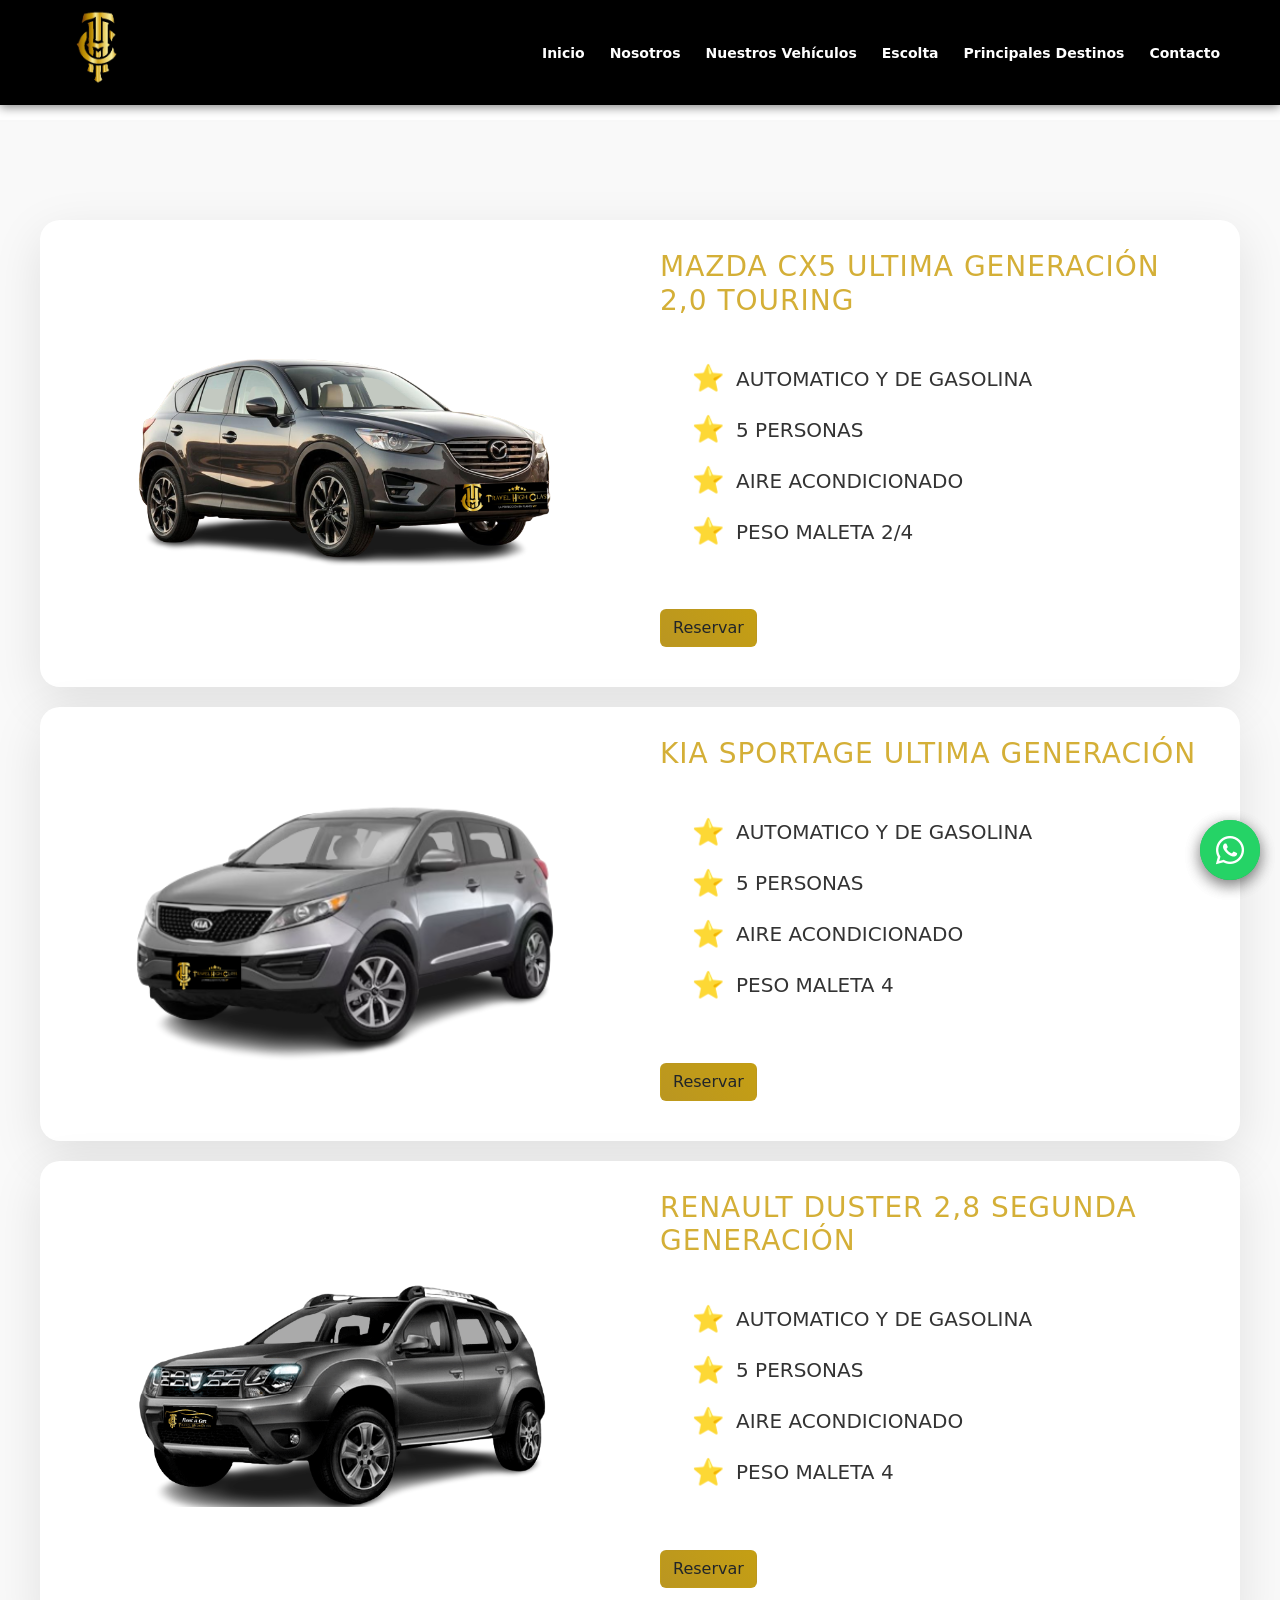
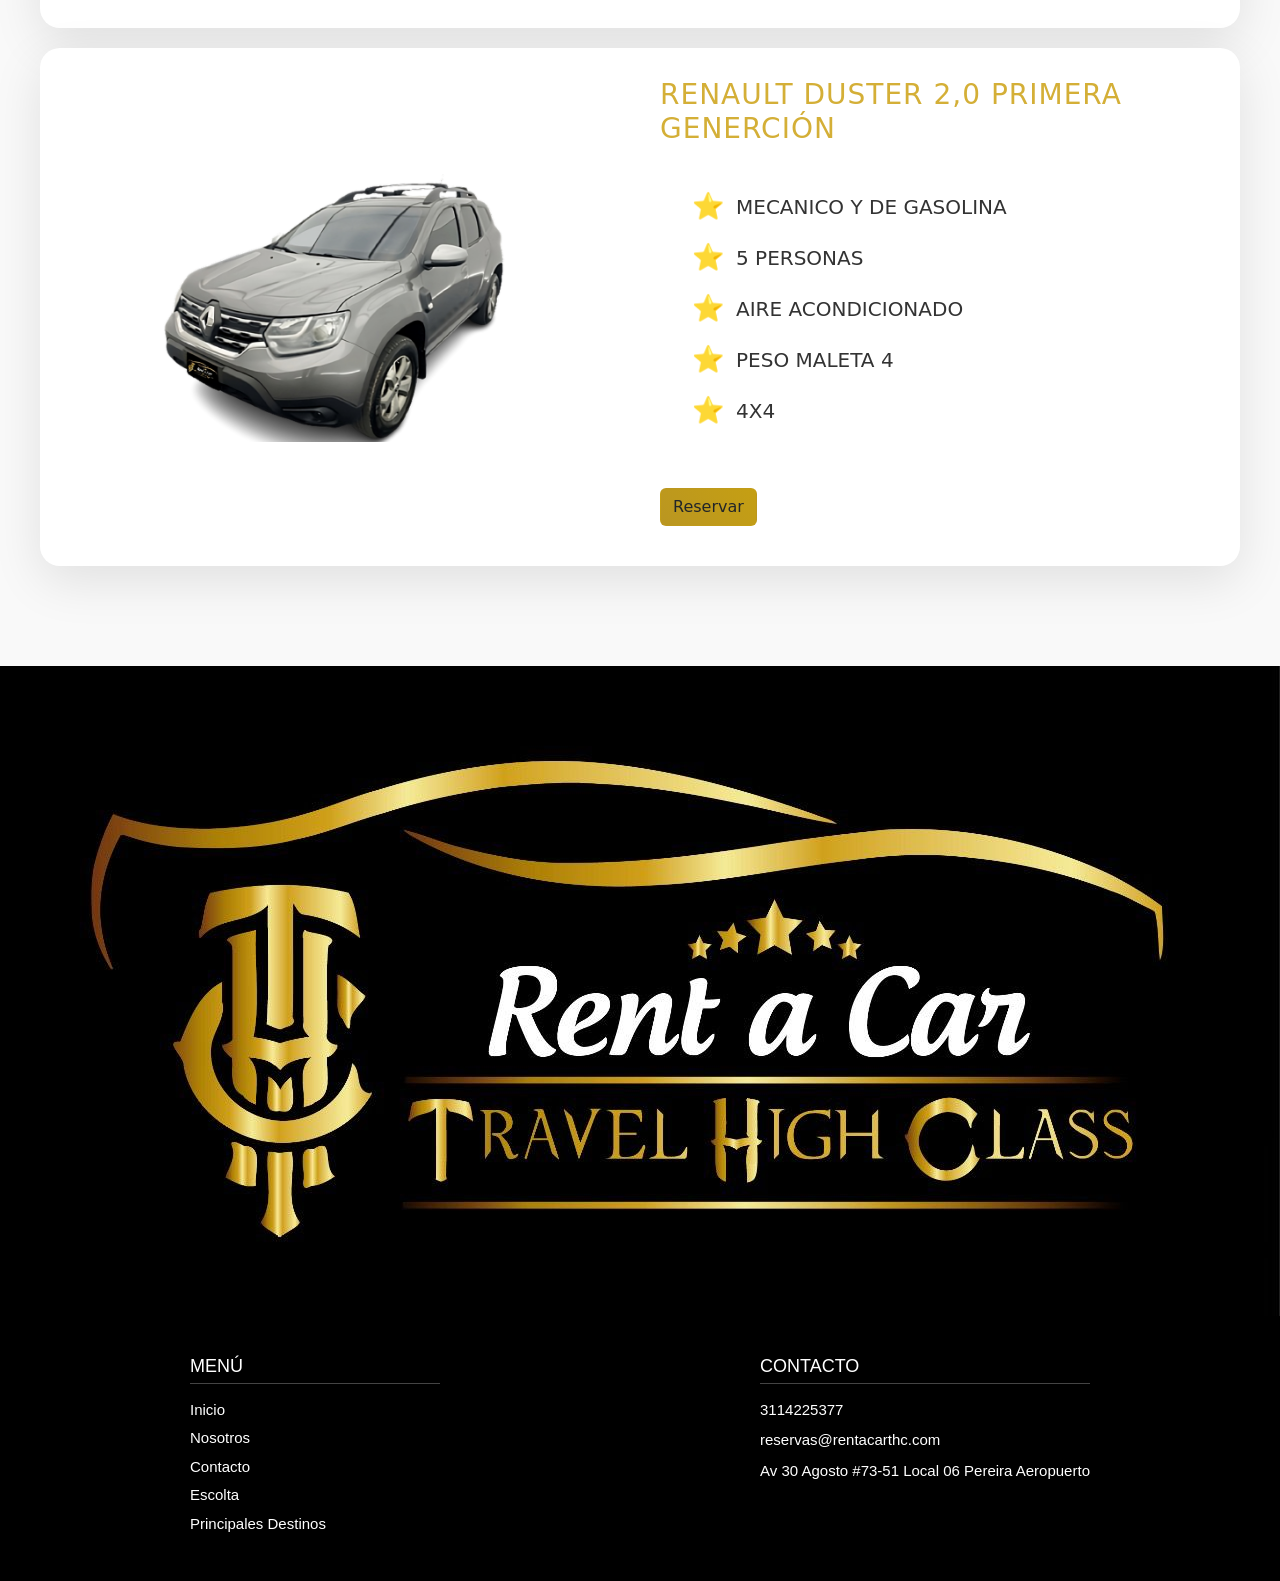
<file: camioneta5puestos.html>
<!DOCTYPE html>
<html lang="en">

<head>
    <meta charset="UTF-8">
    <meta name="viewport" content="width=device-width, initial-scale=1.0">
    <link rel="stylesheet" href="/css/nosotros.css">
    <link rel="stylesheet" href="/css/estilo.css">
    <link rel="stylesheet" href="/css/estilocarros.css">
    <link href="https://cdn.jsdelivr.net/npm/bootstrap@5.3.0/dist/css/bootstrap.min.css" rel="stylesheet">
    <link href="https://cdn.jsdelivr.net/npm/bootstrap-icons/font/bootstrap-icons.css" rel="stylesheet">
    <link rel="preconnect" href="https://fonts.googleapis.com">
    <link rel="preconnect" href="https://fonts.gstatic.com" crossorigin>
    <link rel="stylesheet" href="https://cdnjs.cloudflare.com/ajax/libs/font-awesome/6.5.0/css/all.min.css">
    <link
        href="https://fonts.googleapis.com/css2?family=Birthstone&family=Fleur+De+Leah&family=Mea+Culpa&family=Noto+Serif+Display:ital,wght@0,100..900;1,100..900&display=swap"
        rel="stylesheet">

    <title>ALQUILER DE CARROS PEREIRA</title>
</head>

<body>
    <nav class="fondo_negro"> <!--barra de navegacion desde el inicio de la pagina-->
        <div class="contenedor">

            <div class="logo">
                <img src="img/logo_rentacar.png" alt="Alquiler de Carros">
            </div>
            <ul class="menu" id="menu">
                <li><a href="index.html">Inicio</a></li>
                <li><a href="nosotros.html">Nosotros</a></li>
                <li><a href="nuestrosvehiculos.html">Nuestros Vehículos</a></li>
                <li><a href="escolta.html">Escolta</a></li>
                <li><a href="principalesdestinos.html">Principales Destinos</a></li>
                <li><a href="contacto.html">Contacto</a></li>
            </ul>
            <div class="hamburguesa" id="btnMenu"> <!-- hamburguesa para el menu responsive -->
                ☰
            </div>
        </div>
    </nav>
    <br>
    <br>
    <br>
    <br>
    <br>
    <section class="vehiculos">

        <div class="vehiculo-card">


            <div class="vehiculo-img">
                <img src="img/carro5puertas1.png" alt="Vehículo">
            </div>


            <div class="vehiculo-info">
                <h2>MAZDA CX5 ULTIMA GENERACIÓN 2,0 TOURING</h2>
                <ul>
                    <li>AUTOMATICO Y DE GASOLINA</li>
                    <li>5 PERSONAS</li>
                    <li>AIRE ACONDICIONADO</li>
                    <li>PESO MALETA 2/4</li>
                </ul>

                <a href="https://wa.me/573114225377?text=Hola%20quiero%20reservar" target="_blank">
                    <button class="btn">Reservar</button>
                </a>
            </div>

        </div>
        <div class="vehiculo-card">


            <div class="vehiculo-img">
                <img src="img/carro5puertas2.png" alt="Vehículo">
            </div>


            <div class="vehiculo-info">
                <h2>KIA SPORTAGE ULTIMA GENERACIÓN</h2>

                <ul>
                    <li>AUTOMATICO Y DE GASOLINA</li>
                    <li>5 PERSONAS</li>
                    <li>AIRE ACONDICIONADO</li>
                    <li>PESO MALETA 4</li>
                </ul>

                <a href="https://wa.me/573114225377?text=Hola%20quiero%20reservar" target="_blank">
                    <button class="btn">Reservar</button>
                </a>
            </div>

        </div>
        <div class="vehiculo-card">

            <div class="vehiculo-img">
                <img src="img/carro5puertas3.png" alt="Vehículo">
            </div>


            <div class="vehiculo-info">
                <h2>RENAULT DUSTER 2,8 SEGUNDA GENERACIÓN</h2>

                <ul>
                    <li>AUTOMATICO Y DE GASOLINA</li>
                    <li>5 PERSONAS</li>
                    <li>AIRE ACONDICIONADO</li>
                    <li>PESO MALETA 4</li>
                </ul>

                <a href="https://wa.me/573114225377?text=Hola%20quiero%20reservar" target="_blank">
                    <button class="btn">Reservar</button>
                </a>
            </div>

        </div>
        <div class="vehiculo-card">


            <div class="vehiculo-img">
                <img src="img/carro5puertas4.png" alt="Vehículo">
            </div>


            <div class="vehiculo-info">
                <h2>RENAULT DUSTER 2,0 PRIMERA GENERCIÓN</h2>

                <ul>
                    <li>MECANICO Y DE GASOLINA</li>
                    <li>5 PERSONAS</li>
                    <li>AIRE ACONDICIONADO</li>
                    <li>PESO MALETA 4</li>
                    <li>4X4</li>
                </ul>

                <a href="https://wa.me/573114225377?text=Hola%20quiero%20reservar" target="_blank">
                    <button class="btn">Reservar</button>
                </a>
            </div>
        </div>
    </section>

    <section class="imagen-full">
        <img src="img/banner-abajo.jpeg" alt="Imagen grande">
    </section>
    <a href="https://wa.me/3114225377?text=Hola%20quiero%20más%20información" class="whatsapp-float" target="_blank">
        <i class="fa-brands fa-whatsapp"></i>
    </a>

    <a href="https://wa.me/3114225377?text=Hola%20quiero%20más%20información" class="whatsapp-float" target="_blank">
        <i class="fa-brands fa-whatsapp"></i>
    </a>
    <script src="js/script.js"></script>
</body>
<footer class="footer">

    <div class="footer-container">

        <div class="footer-col">
            <h3>MENÚ</h3>
            <a href="index.html">Inicio</a>
            <a href="nosotros.html">Nosotros</a>
            <a href="contacto.html">Contacto</a>
            <a href="escolta.html">Escolta</a>
            <a href="principalesdestinos.html">Principales Destinos</a>

        </div>
        <div class="footer-col">
            <h3>CONTACTO</h3>
            <p>3114225377</p>
            <p>reservas@rentacarthc.com</p>
            <p>Av 30 Agosto #73-51 Local 06 Pereira Aeropuerto</p>
        </div>
    </div>
</footer>

</html>
</file>
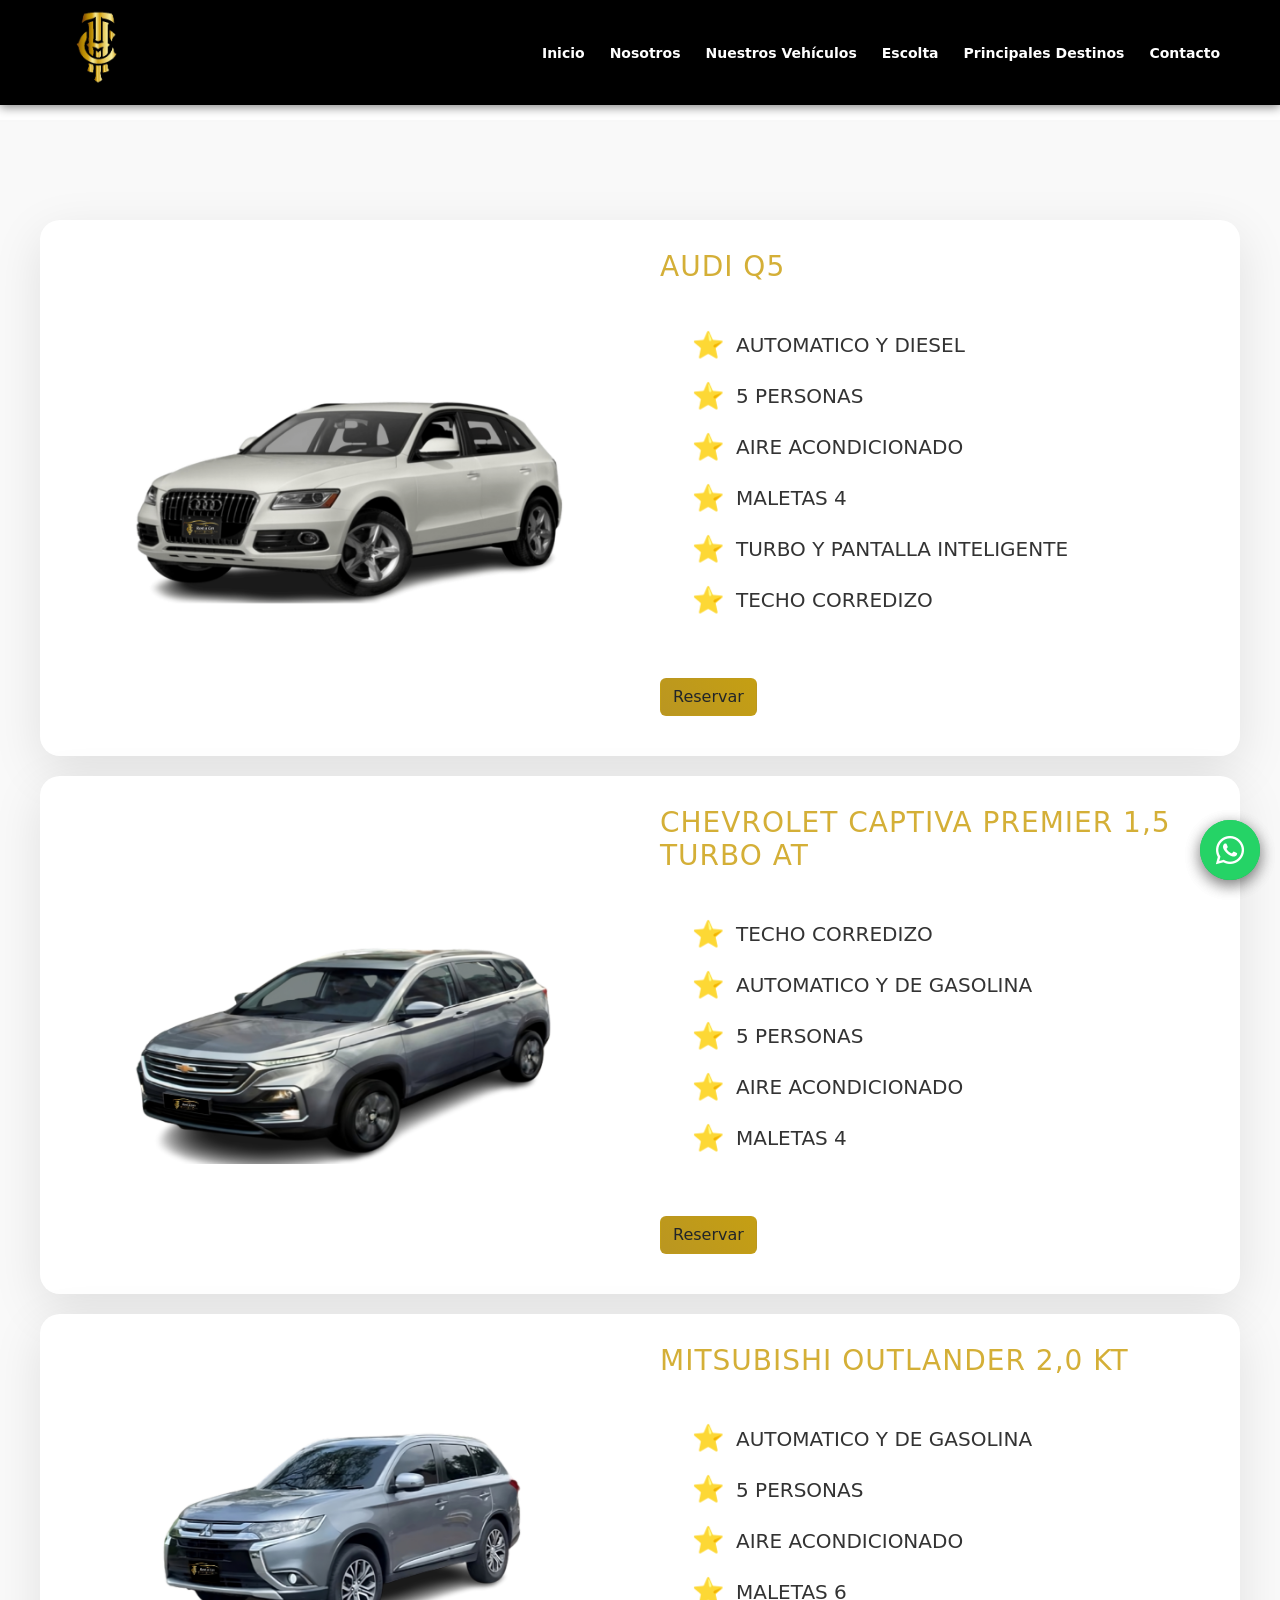
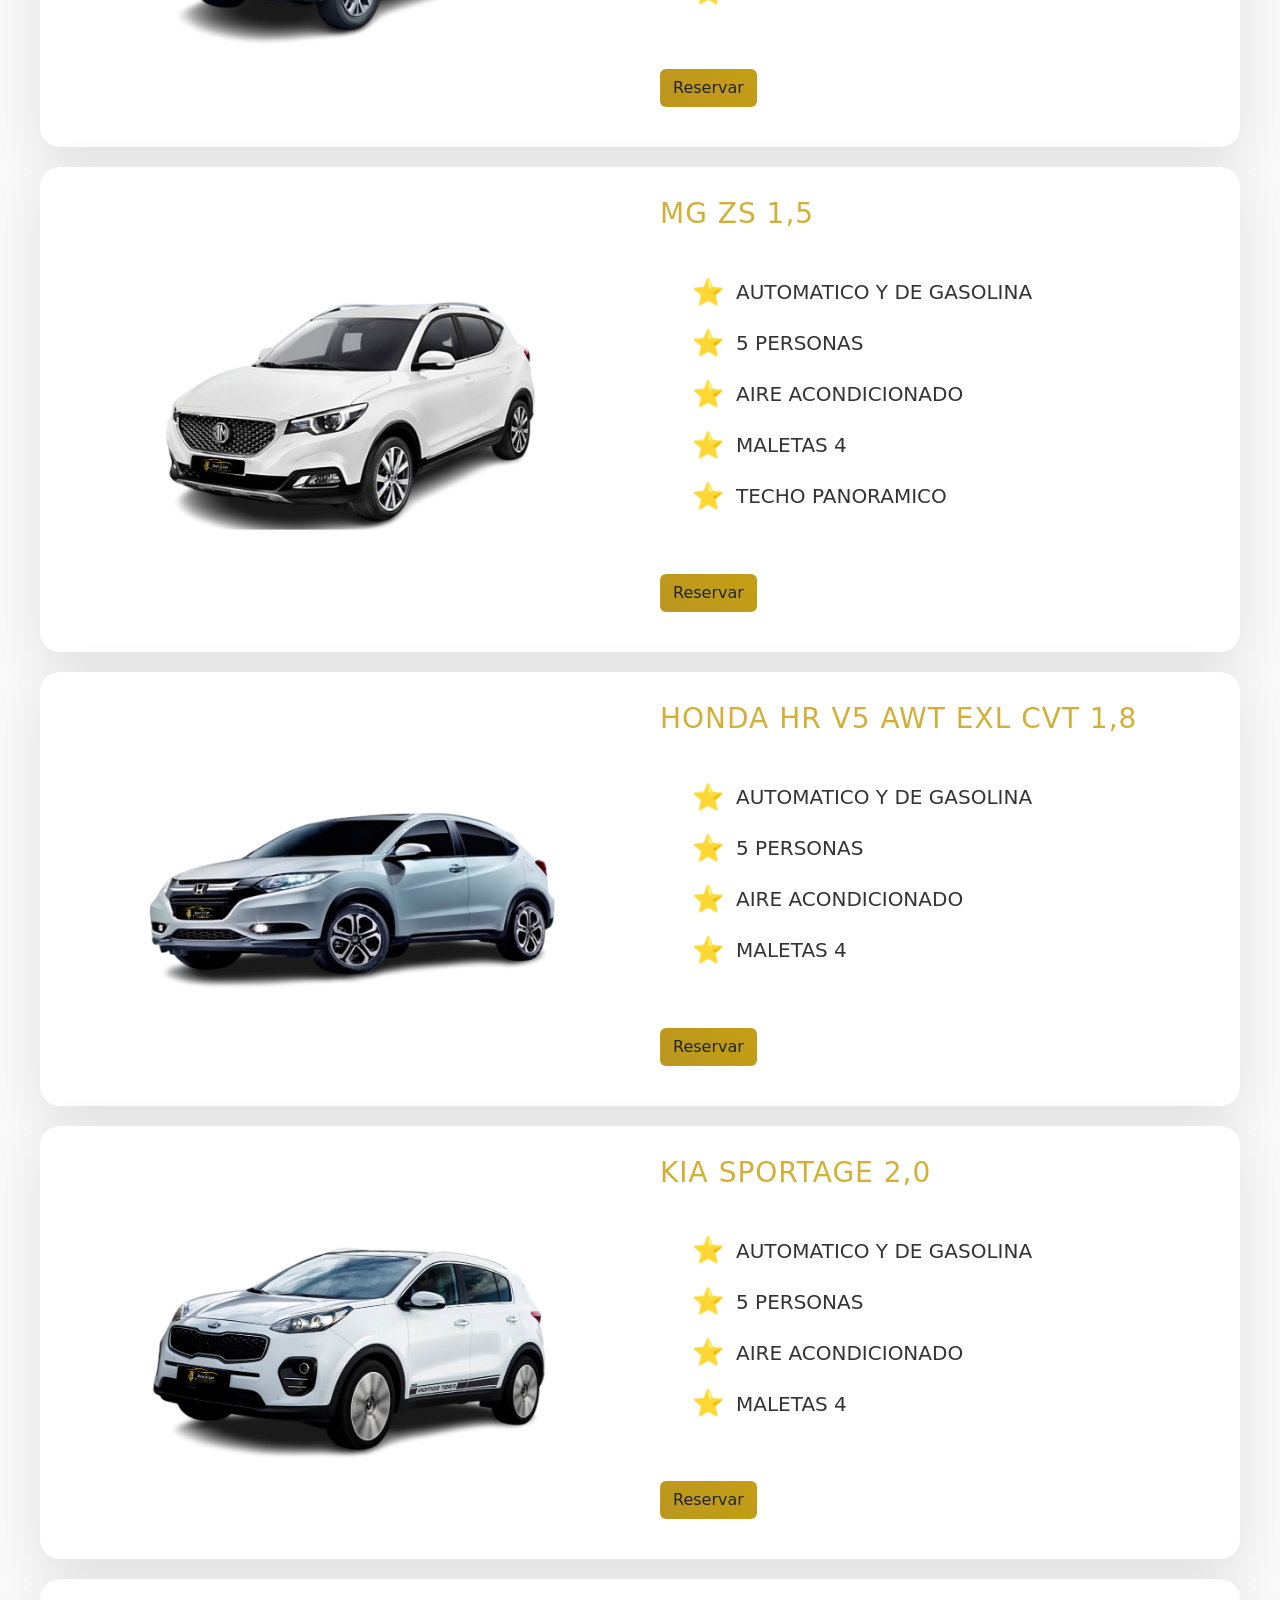
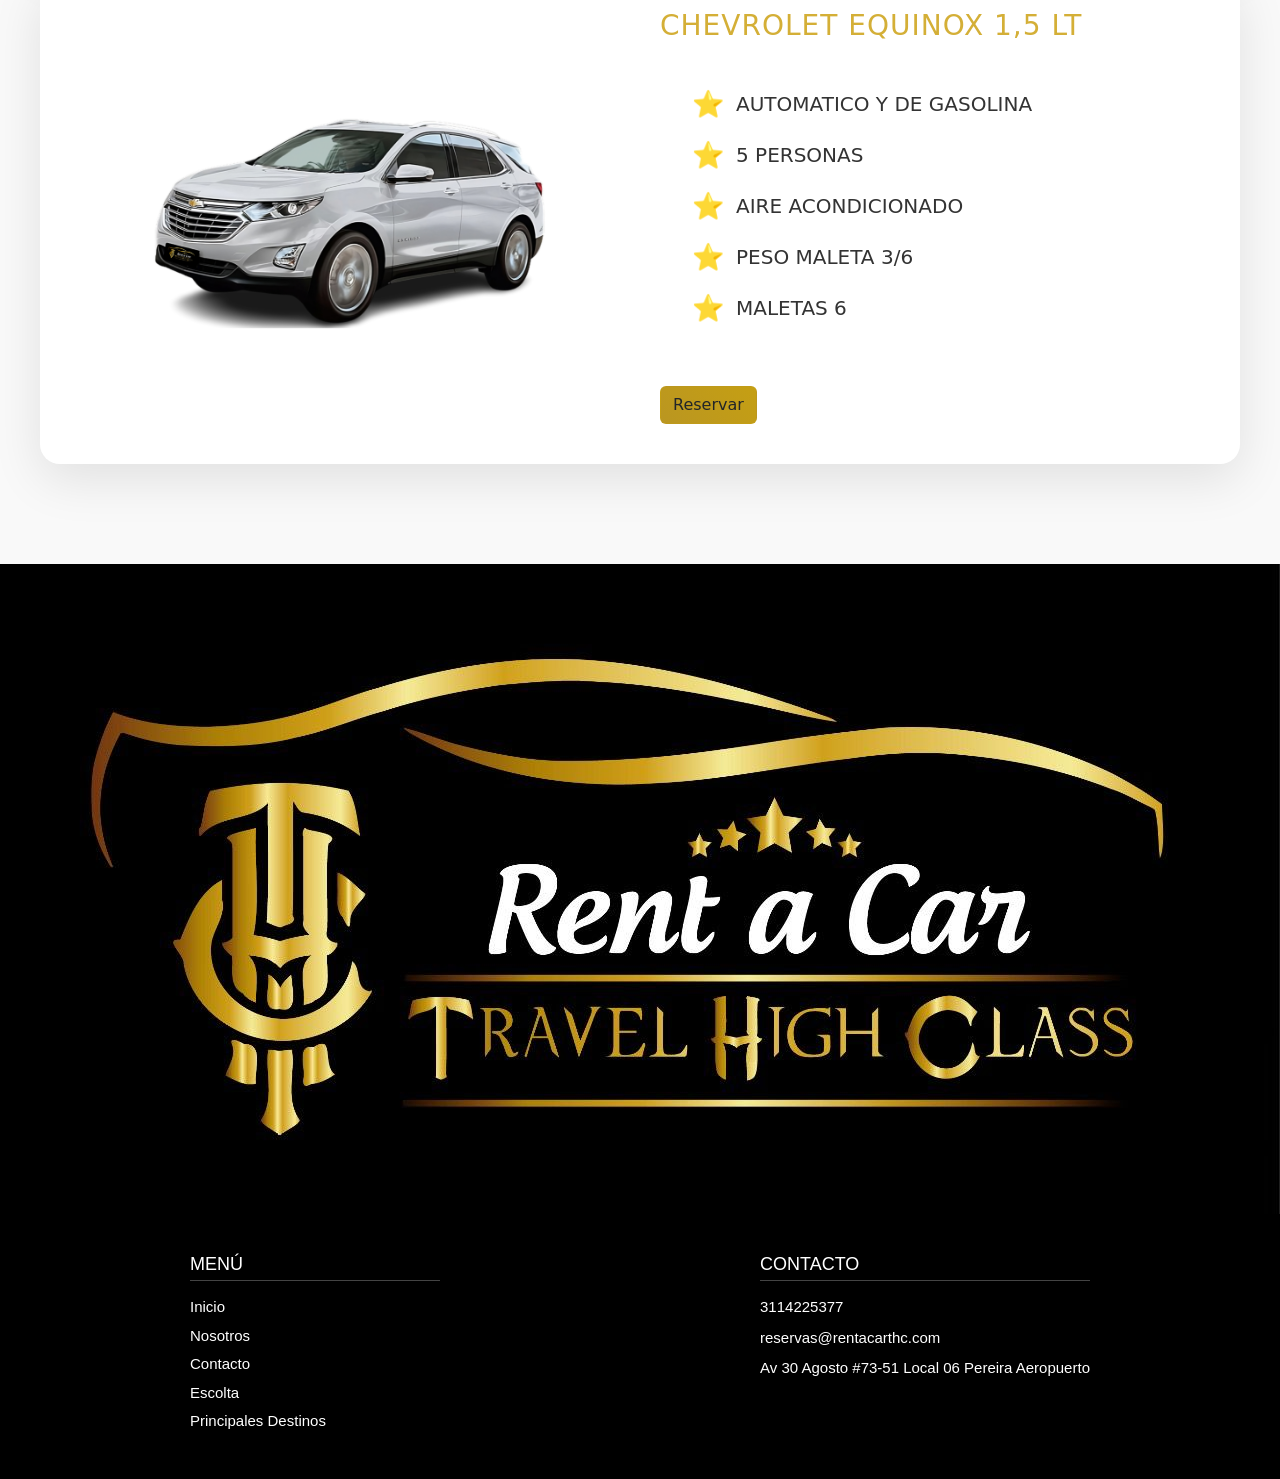
<file: camioneta5puestospremium.html>
<!DOCTYPE html>
<html lang="en">

<head>
    <meta charset="UTF-8">
    <meta name="viewport" content="width=device-width, initial-scale=1.0">
    <link rel="stylesheet" href="/css/nosotros.css">
    <link rel="stylesheet" href="/css/estilo.css">
    <link rel="stylesheet" href="/css/estilocarros.css">
    <link href="https://cdn.jsdelivr.net/npm/bootstrap@5.3.0/dist/css/bootstrap.min.css" rel="stylesheet">
    <link href="https://cdn.jsdelivr.net/npm/bootstrap-icons/font/bootstrap-icons.css" rel="stylesheet">
    <link rel="preconnect" href="https://fonts.googleapis.com">
    <link rel="preconnect" href="https://fonts.gstatic.com" crossorigin>
    <link rel="stylesheet" href="https://cdnjs.cloudflare.com/ajax/libs/font-awesome/6.5.0/css/all.min.css">
    <link
        href="https://fonts.googleapis.com/css2?family=Birthstone&family=Fleur+De+Leah&family=Mea+Culpa&family=Noto+Serif+Display:ital,wght@0,100..900;1,100..900&display=swap"
        rel="stylesheet">

    <title>ALQUILER DE CARROS PEREIRA</title>
</head>

<body>
    <nav class="fondo_negro"> <!--barra de navegacion desde el inicio de la pagina-->
        <div class="contenedor">

            <div class="logo">
                <img src="img/logo_rentacar.png" alt="Alquiler de Carros">
            </div>
            <ul class="menu" id="menu">
                <li><a href="index.html">Inicio</a></li>
                <li><a href="nosotros.html">Nosotros</a></li>
                <li><a href="nuestrosvehiculos.html">Nuestros Vehículos</a></li>
                <li><a href="escolta.html">Escolta</a></li>
                <li><a href="principalesdestinos.html">Principales Destinos</a></li>
                <li><a href="contacto.html">Contacto</a></li>
            </ul>
            <div class="hamburguesa" id="btnMenu"> <!-- hamburguesa para el menu responsive -->
                ☰
            </div>
        </div>
    </nav>
    <br>
    <br>
    <br>
    <br>
    <br>
    <section class="vehiculos">

        <div class="vehiculo-card">


            <div class="vehiculo-img">
                <img src="img/carro5puertaspremium1.png" alt="Vehículo">
            </div>


            <div class="vehiculo-info">
                <h2>AUDI Q5</h2>
                <ul>
                    <li>AUTOMATICO Y DIESEL</li>
                    <li>5 PERSONAS</li>
                    <li>AIRE ACONDICIONADO</li>
                    <li>MALETAS 4</li>
                    <li>TURBO Y PANTALLA INTELIGENTE</li>
                    <li>TECHO CORREDIZO</li>
                </ul>

                <a href="https://wa.me/573114225377?text=Hola%20quiero%20reservar" target="_blank">
                    <button class="btn">Reservar</button>
                </a>
            </div>

        </div>
        <div class="vehiculo-card">


            <div class="vehiculo-img">
                <img src="img/carro5puertaspremium2.png" alt="Vehículo">
            </div>


            <div class="vehiculo-info">
                <h2>CHEVROLET CAPTIVA
                    PREMIER 1,5 TURBO AT</h2>

                <ul>
                    <li>TECHO CORREDIZO</li>
                    <li>AUTOMATICO Y DE GASOLINA</li>
                    <li>5 PERSONAS</li>
                    <li>AIRE ACONDICIONADO</li>
                    <li>MALETAS 4</li>
                </ul>

                <a href="https://wa.me/573114225377?text=Hola%20quiero%20reservar" target="_blank">
                    <button class="btn">Reservar</button>
                </a>
            </div>

        </div>
        <div class="vehiculo-card">

            <div class="vehiculo-img">
                <img src="img/carro5puertaspremium3.png" alt="Vehículo">
            </div>


            <div class="vehiculo-info">
                <h2>MITSUBISHI OUTLANDER 2,0 KT</h2>

                <ul>
                    <li>AUTOMATICO Y DE GASOLINA</li>
                    <li>5 PERSONAS</li>
                    <li>AIRE ACONDICIONADO</li>
                    <li>MALETAS 6</li>
                </ul>

                <a href="https://wa.me/573114225377?text=Hola%20quiero%20reservar" target="_blank">
                    <button class="btn">Reservar</button>
                </a>
            </div>

        </div>
        <div class="vehiculo-card">


            <div class="vehiculo-img">
                <img src="img/carro5puertaspremium4.png" alt="Vehículo">
            </div>


            <div class="vehiculo-info">
                <h2>MG ZS 1,5</h2>

                <ul>
                    <li>AUTOMATICO Y DE GASOLINA</li>
                    <li>5 PERSONAS</li>
                    <li>AIRE ACONDICIONADO</li>
                    <li>MALETAS 4</li>
                    <li>TECHO PANORAMICO</li>
                </ul>

                <a href="https://wa.me/573114225377?text=Hola%20quiero%20reservar" target="_blank">
                    <button class="btn">Reservar</button>
                </a>
            </div>
        </div>
        <div class="vehiculo-card">


            <div class="vehiculo-img">
                <img src="img/carro5puertaspremium5.png" alt="Vehículo">
            </div>


            <div class="vehiculo-info">
                <h2>HONDA HR V5 AWT EXL CVT 1,8</h2>

                <ul>
                    <li>AUTOMATICO Y DE GASOLINA</li>
                    <li>5 PERSONAS</li>
                    <li>AIRE ACONDICIONADO</li>
                    <li>MALETAS 4</li>
                </ul>

                <a href="https://wa.me/573114225377?text=Hola%20quiero%20reservar" target="_blank">
                    <button class="btn">Reservar</button>
                </a>
            </div>
        </div>
        <div class="vehiculo-card">


            <div class="vehiculo-img">
                <img src="img/carro5puertaspremium6.png" alt="Vehículo">
            </div>


            <div class="vehiculo-info">
                <h2>KIA SPORTAGE 2,0</h2>

                <ul>
                    <li>AUTOMATICO Y DE GASOLINA</li>
                    <li>5 PERSONAS</li>
                    <li>AIRE ACONDICIONADO</li>
                    <li>MALETAS 4</li>
                </ul>

                <a href="https://wa.me/573114225377?text=Hola%20quiero%20reservar" target="_blank">
                    <button class="btn">Reservar</button>
                </a>
            </div>
        </div>
        <div class="vehiculo-card">


            <div class="vehiculo-img">
                <img src="img/carro5puertaspremium7.png" alt="Vehículo">
            </div>


            <div class="vehiculo-info">
                <h2>CHEVROLET EQUINOX 1,5 LT</h2>

                <ul>
                    <li>AUTOMATICO Y DE GASOLINA</li>
                    <li>5 PERSONAS</li>
                    <li>AIRE ACONDICIONADO</li>
                    <li>PESO MALETA 3/6</li>
                    <li>MALETAS 6</li>
                </ul>

                <a href="https://wa.me/573114225377?text=Hola%20quiero%20reservar" target="_blank">
                    <button class="btn">Reservar</button>
                </a>
            </div>
        </div>
    </section>

    <section class="imagen-full">
        <img src="img/banner-abajo.jpeg" alt="Imagen grande">
    </section>
    <a href="https://wa.me/3114225377?text=Hola%20quiero%20más%20información" class="whatsapp-float" target="_blank">
        <i class="fa-brands fa-whatsapp"></i>
    </a>

    <a href="https://wa.me/3114225377?text=Hola%20quiero%20más%20información" class="whatsapp-float" target="_blank">
        <i class="fa-brands fa-whatsapp"></i>
    </a>
    <script src="js/script.js"></script>
</body>
<footer class="footer">

    <div class="footer-container">

        <div class="footer-col">
            <h3>MENÚ</h3>
            <a href="index.html">Inicio</a>
            <a href="nosotros.html">Nosotros</a>
            <a href="contacto.html">Contacto</a>
            <a href="escolta.html">Escolta</a>
            <a href="principalesdestinos.html">Principales Destinos</a>

        </div>
        <div class="footer-col">
            <h3>CONTACTO</h3>
            <p>3114225377</p>
            <p>reservas@rentacarthc.com</p>
            <p>Av 30 Agosto #73-51 Local 06 Pereira Aeropuerto</p>
        </div>

    </div>

</footer>

</html>
</file>
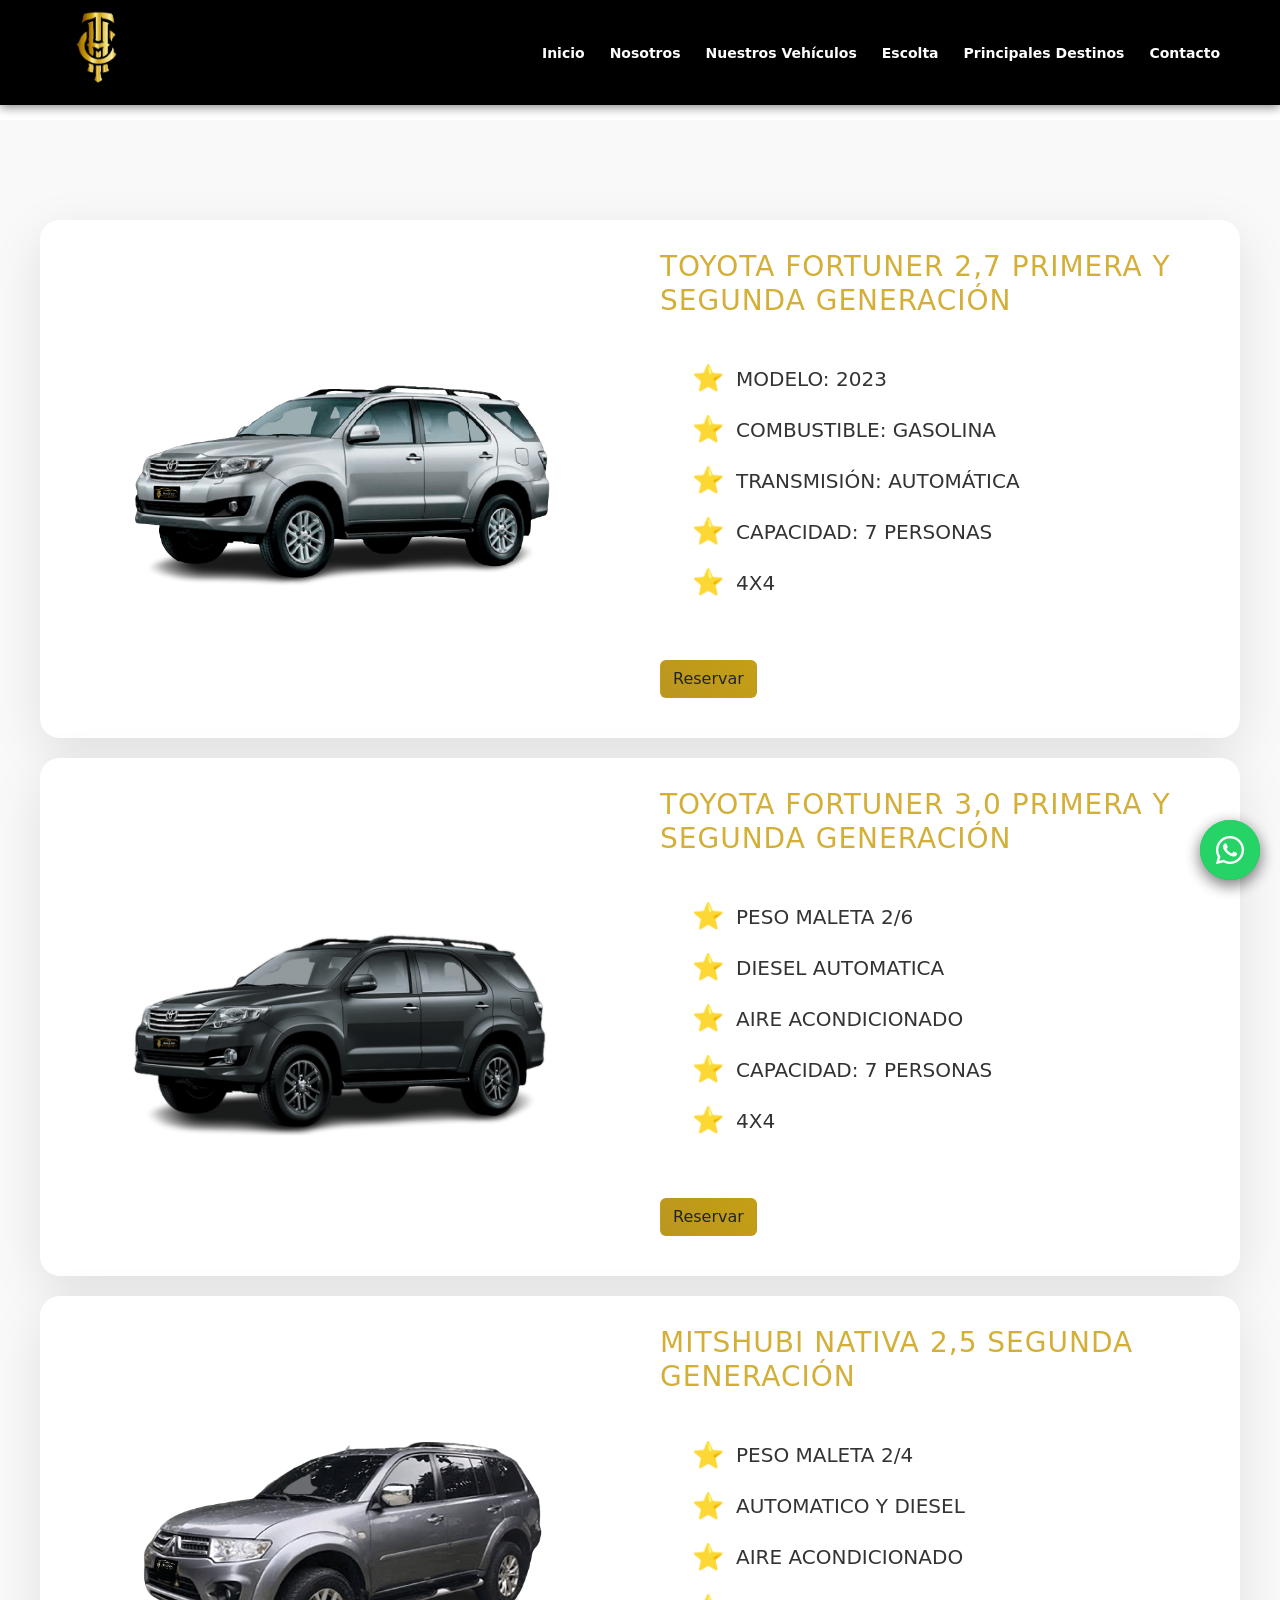
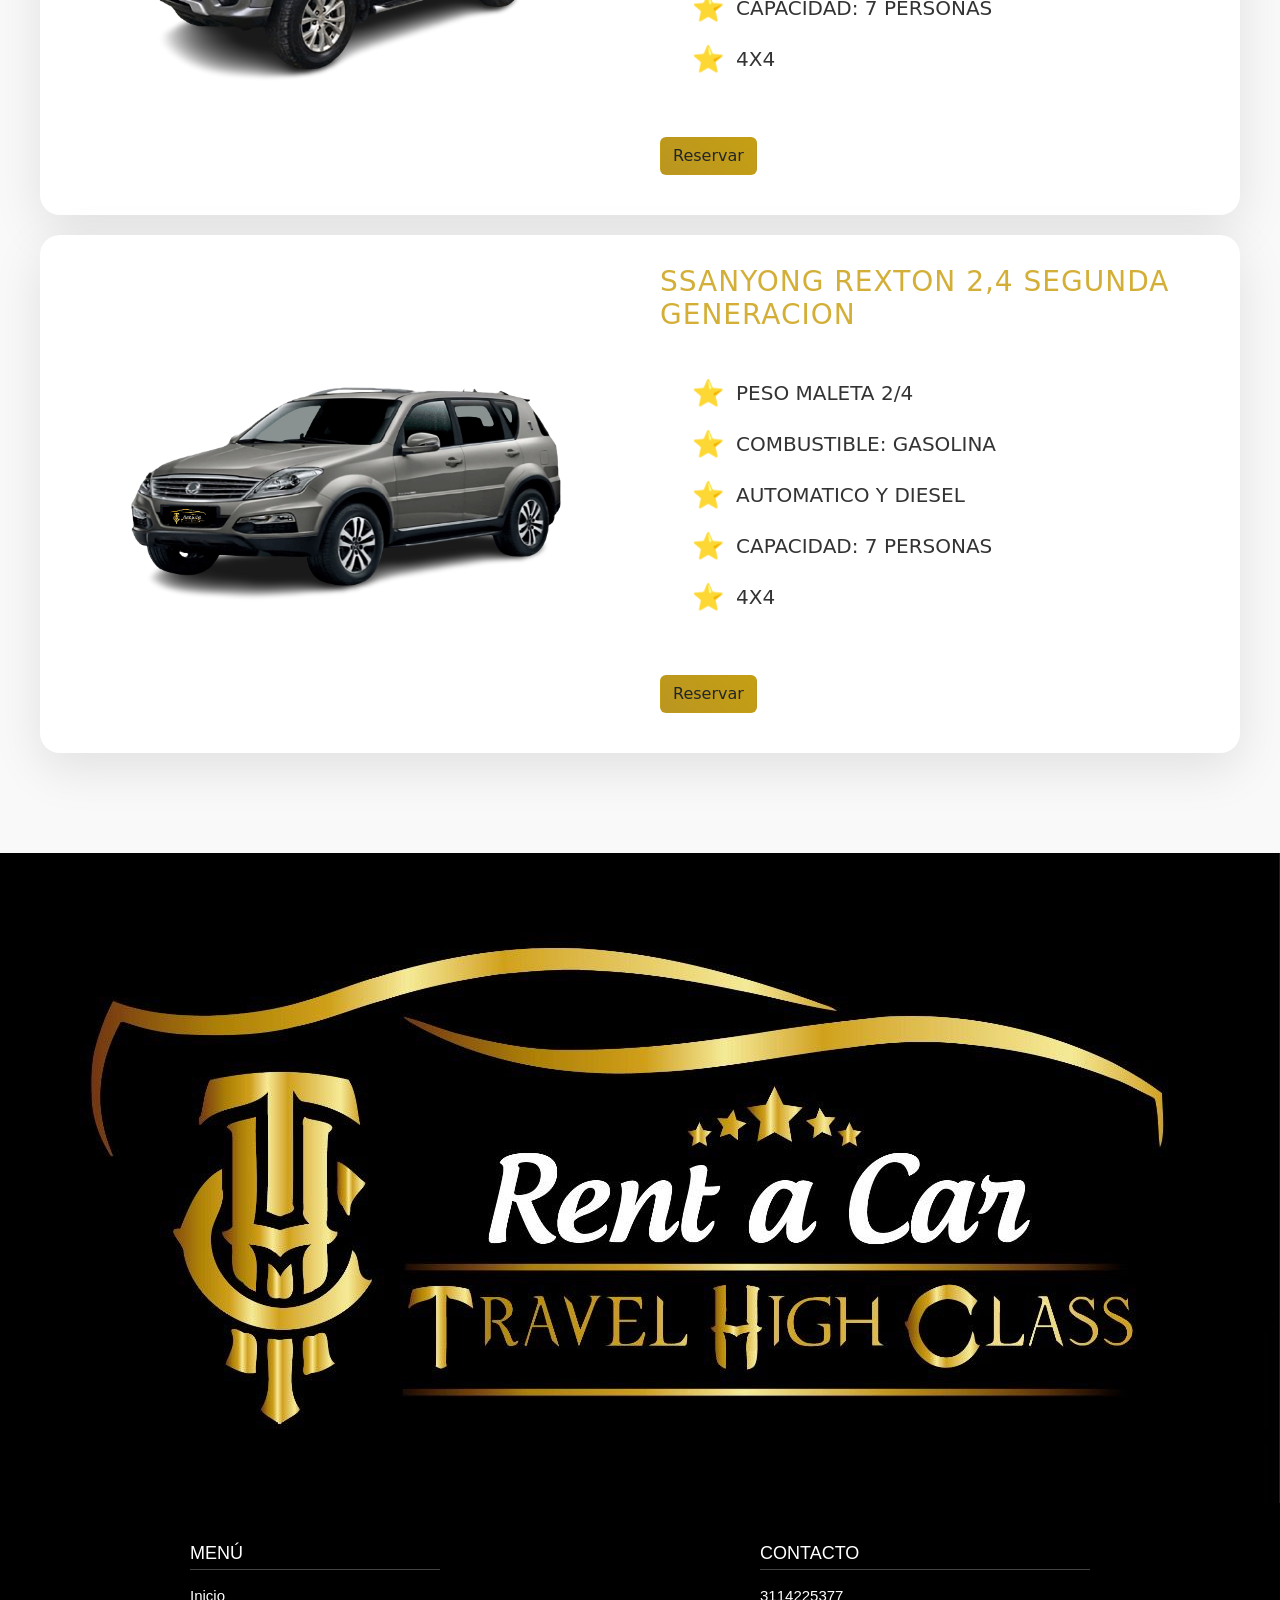
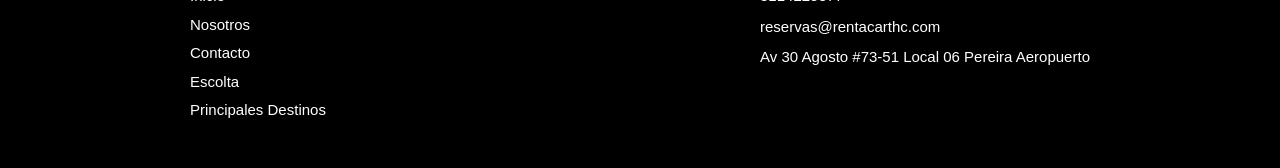
<file: camionetas7puestos.html>
<!DOCTYPE html>
<html lang="en">

<head>
    <meta charset="UTF-8">
    <meta name="viewport" content="width=device-width, initial-scale=1.0">
    <link rel="stylesheet" href="/css/nosotros.css">
    <link rel="stylesheet" href="/css/estilo.css">
    <link rel="stylesheet" href="/css/estilocarros.css">
    <link href="https://cdn.jsdelivr.net/npm/bootstrap@5.3.0/dist/css/bootstrap.min.css" rel="stylesheet">
    <link href="https://cdn.jsdelivr.net/npm/bootstrap-icons/font/bootstrap-icons.css" rel="stylesheet">
    <link rel="preconnect" href="https://fonts.googleapis.com">
    <link rel="preconnect" href="https://fonts.gstatic.com" crossorigin>
    <link rel="stylesheet" href="https://cdnjs.cloudflare.com/ajax/libs/font-awesome/6.5.0/css/all.min.css">
    <link
        href="https://fonts.googleapis.com/css2?family=Birthstone&family=Fleur+De+Leah&family=Mea+Culpa&family=Noto+Serif+Display:ital,wght@0,100..900;1,100..900&display=swap"
        rel="stylesheet">

    <title>ALQUILER DE CARROS PEREIRA</title>
</head>

<body>
    <nav class="fondo_negro"> <!--barra de navegacion desde el inicio de la pagina-->
        <div class="contenedor">

            <div class="logo">
                <img src="img/logo_rentacar.png" alt="Alquiler de Carros">
            </div>
            <ul class="menu" id="menu">
                <li><a href="index.html">Inicio</a></li>
                <li><a href="nosotros.html">Nosotros</a></li>
                <li><a href="nuestrosvehiculos.html">Nuestros Vehículos</a></li>
                <li><a href="escolta.html">Escolta</a></li>
                <li><a href="principalesdestinos.html">Principales Destinos</a></li>
                <li><a href="contacto.html">Contacto</a></li>
            </ul>
            <div class="hamburguesa" id="btnMenu"> <!-- hamburguesa para el menu responsive -->
                ☰
            </div>
        </div>
    </nav>
    <br>
    <br>
    <br>
    <br>
    <br>
    <section class="vehiculos">

        <div class="vehiculo-card">


            <div class="vehiculo-img">
                <img src="img/toyotafortuner.camionetas7puestos.png" alt="Vehículo">
            </div>

            <div class="vehiculo-info">
                <h2>TOYOTA FORTUNER 2,7 PRIMERA Y SEGUNDA GENERACIÓN</h2>
                <ul>
                    <li>MODELO: 2023</li>
                    <li>COMBUSTIBLE: GASOLINA</li>
                    <li>TRANSMISIÓN: AUTOMÁTICA</li>
                    <li>CAPACIDAD: 7 PERSONAS</li>
                    <li>4X4</li>
                </ul>

                <a href="https://wa.me/573114225377?text=Hola%20quiero%20reservar" target="_blank">
                    <button class="btn">Reservar</button>
                </a>
            </div>

        </div>
        <div class="vehiculo-card">

            <div class="vehiculo-img">
                <img src="img/TOYOTA FORTUNER 3,0 PRIMERA Y SEGUNDA GENERACIÓN.png" alt="Vehículo">
            </div>

            <div class="vehiculo-info">
                <h2>TOYOTA FORTUNER 3,0 PRIMERA Y SEGUNDA GENERACIÓN</h2>

                <ul>
                    <li>PESO MALETA 2/6</li>
                    <li>DIESEL AUTOMATICA</li>
                    <li>AIRE ACONDICIONADO</li>
                    <li>CAPACIDAD: 7 PERSONAS</li>
                    <li>4X4</li>
                </ul>

                <a href="https://wa.me/573114225377?text=Hola%20quiero%20reservar" target="_blank">
                    <button class="btn">Reservar</button>
                </a>
            </div>

        </div>
        <div class="vehiculo-card">


            <div class="vehiculo-img">
                <img src="img/MITSHUBI NATIVA 2,5 SEGUNDA GENERACIÓN.png" alt="Vehículo">
            </div>


            <div class="vehiculo-info">
                <h2>MITSHUBI NATIVA 2,5 SEGUNDA GENERACIÓN</h2>

                <ul>
                    <li>PESO MALETA 2/4</li>
                    <li>AUTOMATICO Y DIESEL</li>
                    <li>AIRE ACONDICIONADO</li>
                    <li>CAPACIDAD: 7 PERSONAS</li>
                    <li>4X4</li>
                </ul>

                <a href="https://wa.me/573114225377?text=Hola%20quiero%20reservar" target="_blank">
                    <button class="btn">Reservar</button>
                </a>
            </div>

        </div>
        <div class="vehiculo-card">


            <div class="vehiculo-img">
                <img src="img/SSANYONG REXTON 2,4 SEGUNDA GENERACION.png" alt="Vehículo">
            </div>


            <div class="vehiculo-info">
                <h2>SSANYONG REXTON 2,4 SEGUNDA GENERACION</h2>

                <ul>
                    <li>PESO MALETA 2/4</li>
                    <li>COMBUSTIBLE: GASOLINA</li>
                    <li>AUTOMATICO Y DIESEL</li>
                    <li>CAPACIDAD: 7 PERSONAS</li>
                    <li>4X4</li>
                </ul>

                <a href="https://wa.me/573114225377?text=Hola%20quiero%20reservar" target="_blank">
                    <button class="btn">Reservar</button>
                </a>
            </div>

        </div>


    </section>

    <section class="imagen-full">
        <img src="img/banner-abajo.jpeg" alt="Imagen grande">
    </section>
    <a href="https://wa.me/3114225377?text=Hola%20quiero%20más%20información" class="whatsapp-float" target="_blank">
        <i class="fa-brands fa-whatsapp"></i>
    </a>

    <a href="https://wa.me/3114225377?text=Hola%20quiero%20más%20información" class="whatsapp-float" target="_blank">
        <i class="fa-brands fa-whatsapp"></i>
    </a>
    <script src="js/script.js"></script>
</body>
<footer class="footer">

    <div class="footer-container">

        <div class="footer-col">
            <h3>MENÚ</h3>
            <a href="index.html">Inicio</a>
            <a href="nosotros.html">Nosotros</a>
            <a href="contacto.html">Contacto</a>
            <a href="escolta.html">Escolta</a>
            <a href="principalesdestinos.html">Principales Destinos</a>

        </div>
        <div class="footer-col">
            <h3>CONTACTO</h3>
            <p>3114225377</p>
            <p>reservas@rentacarthc.com</p>
            <p>Av 30 Agosto #73-51 Local 06 Pereira Aeropuerto</p>
        </div>

    </div>

</footer>

</html>
</file>
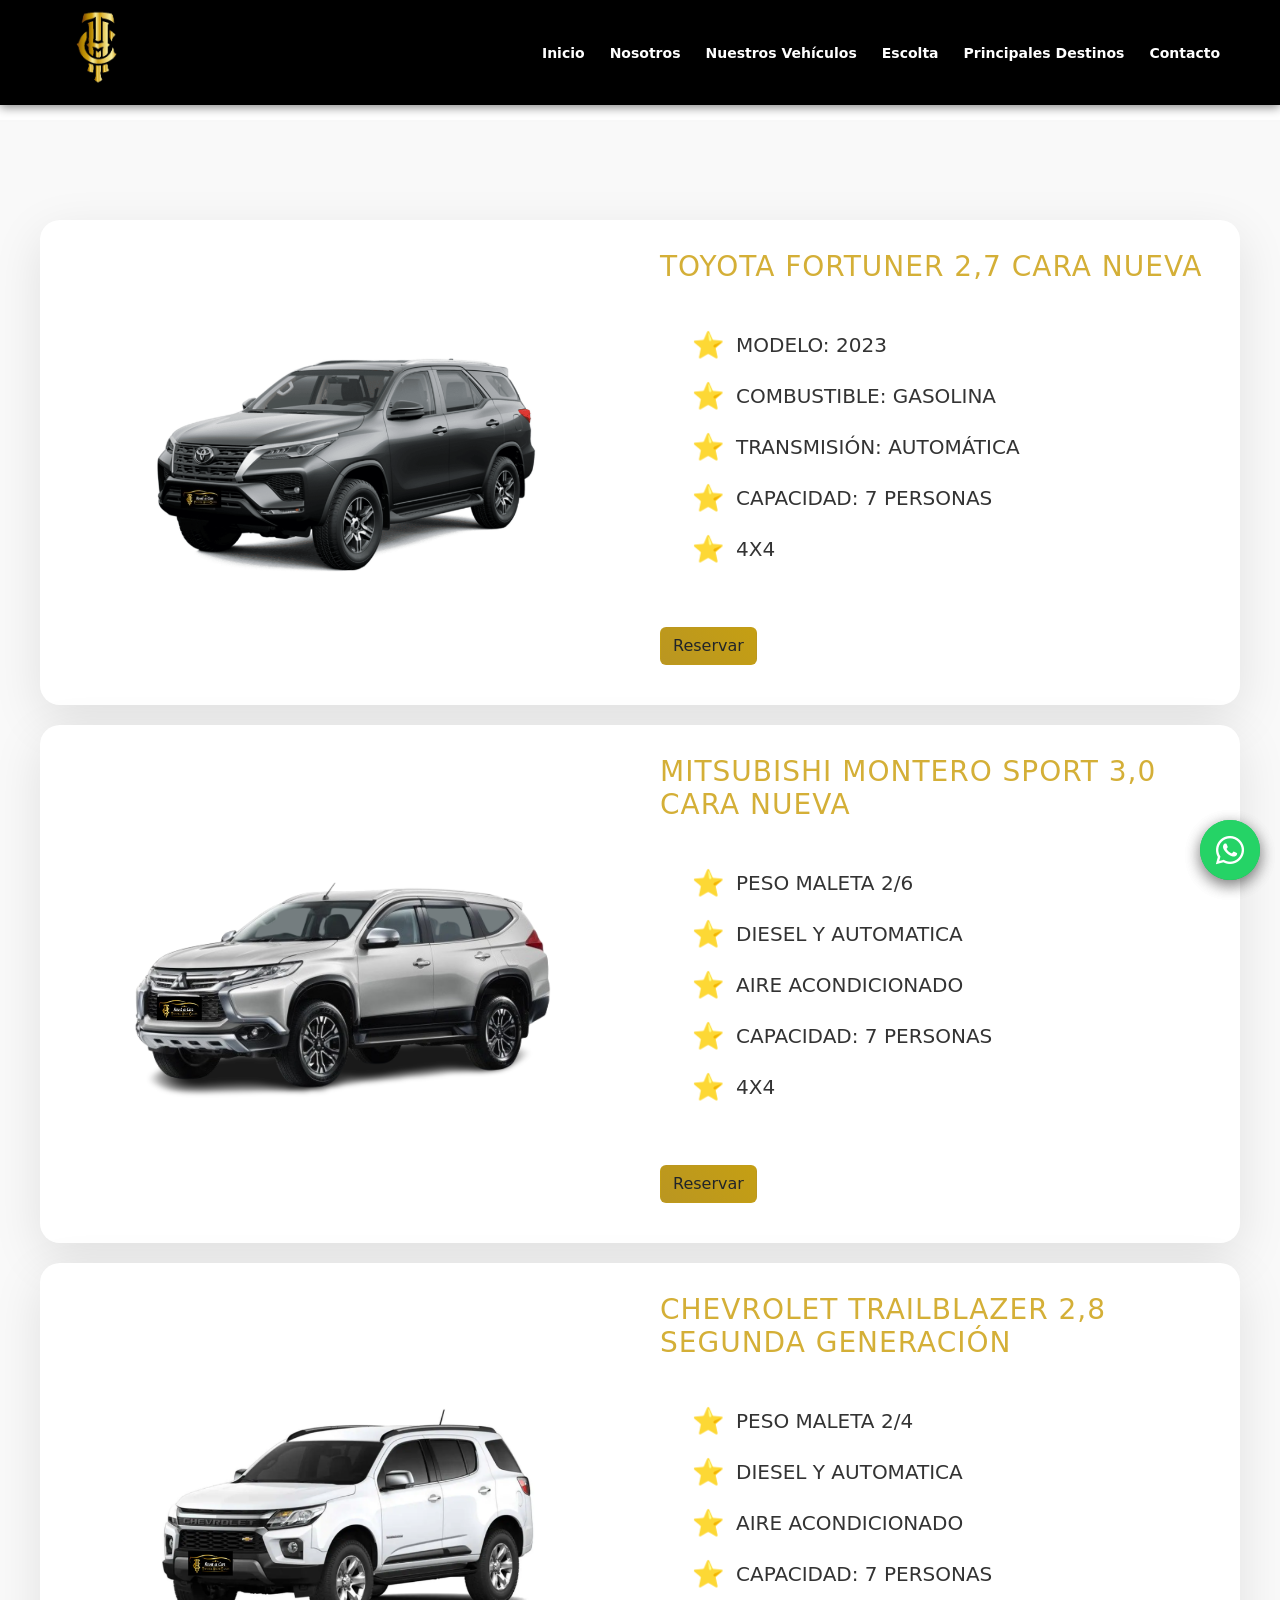
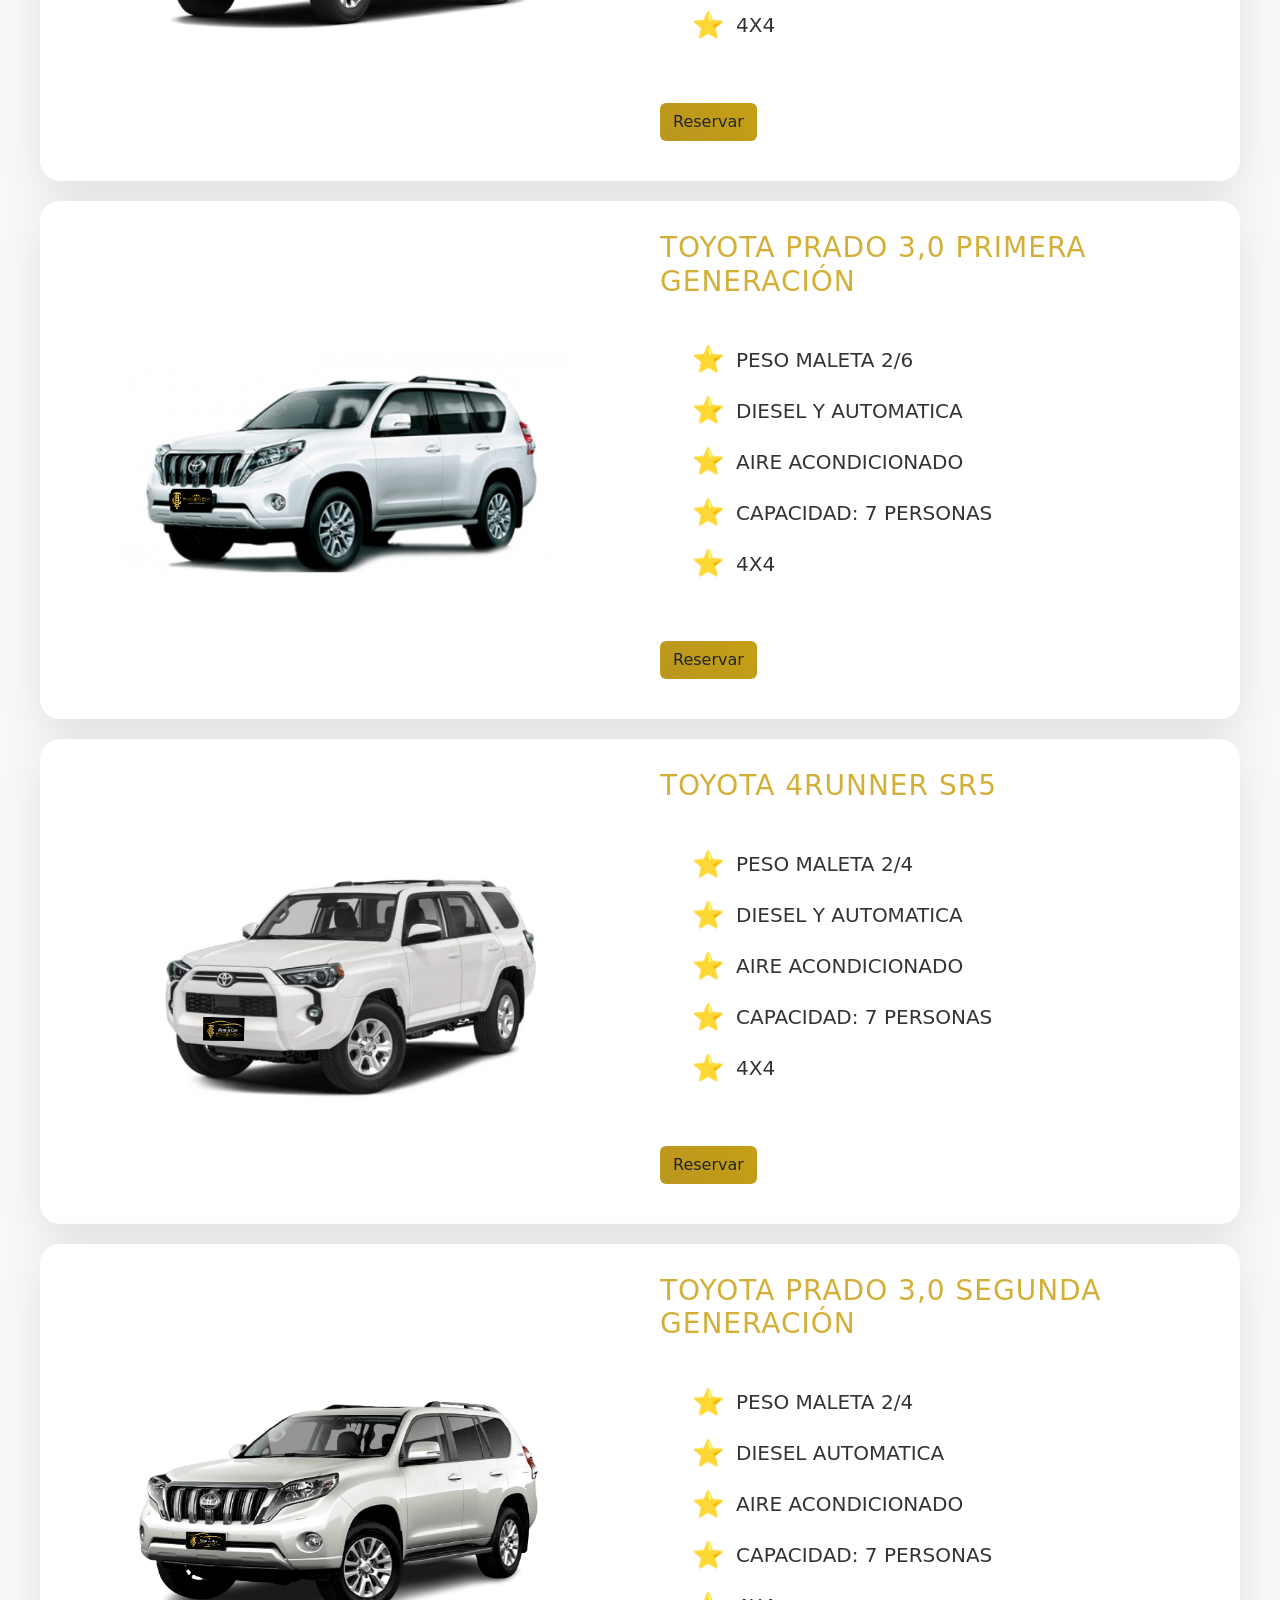
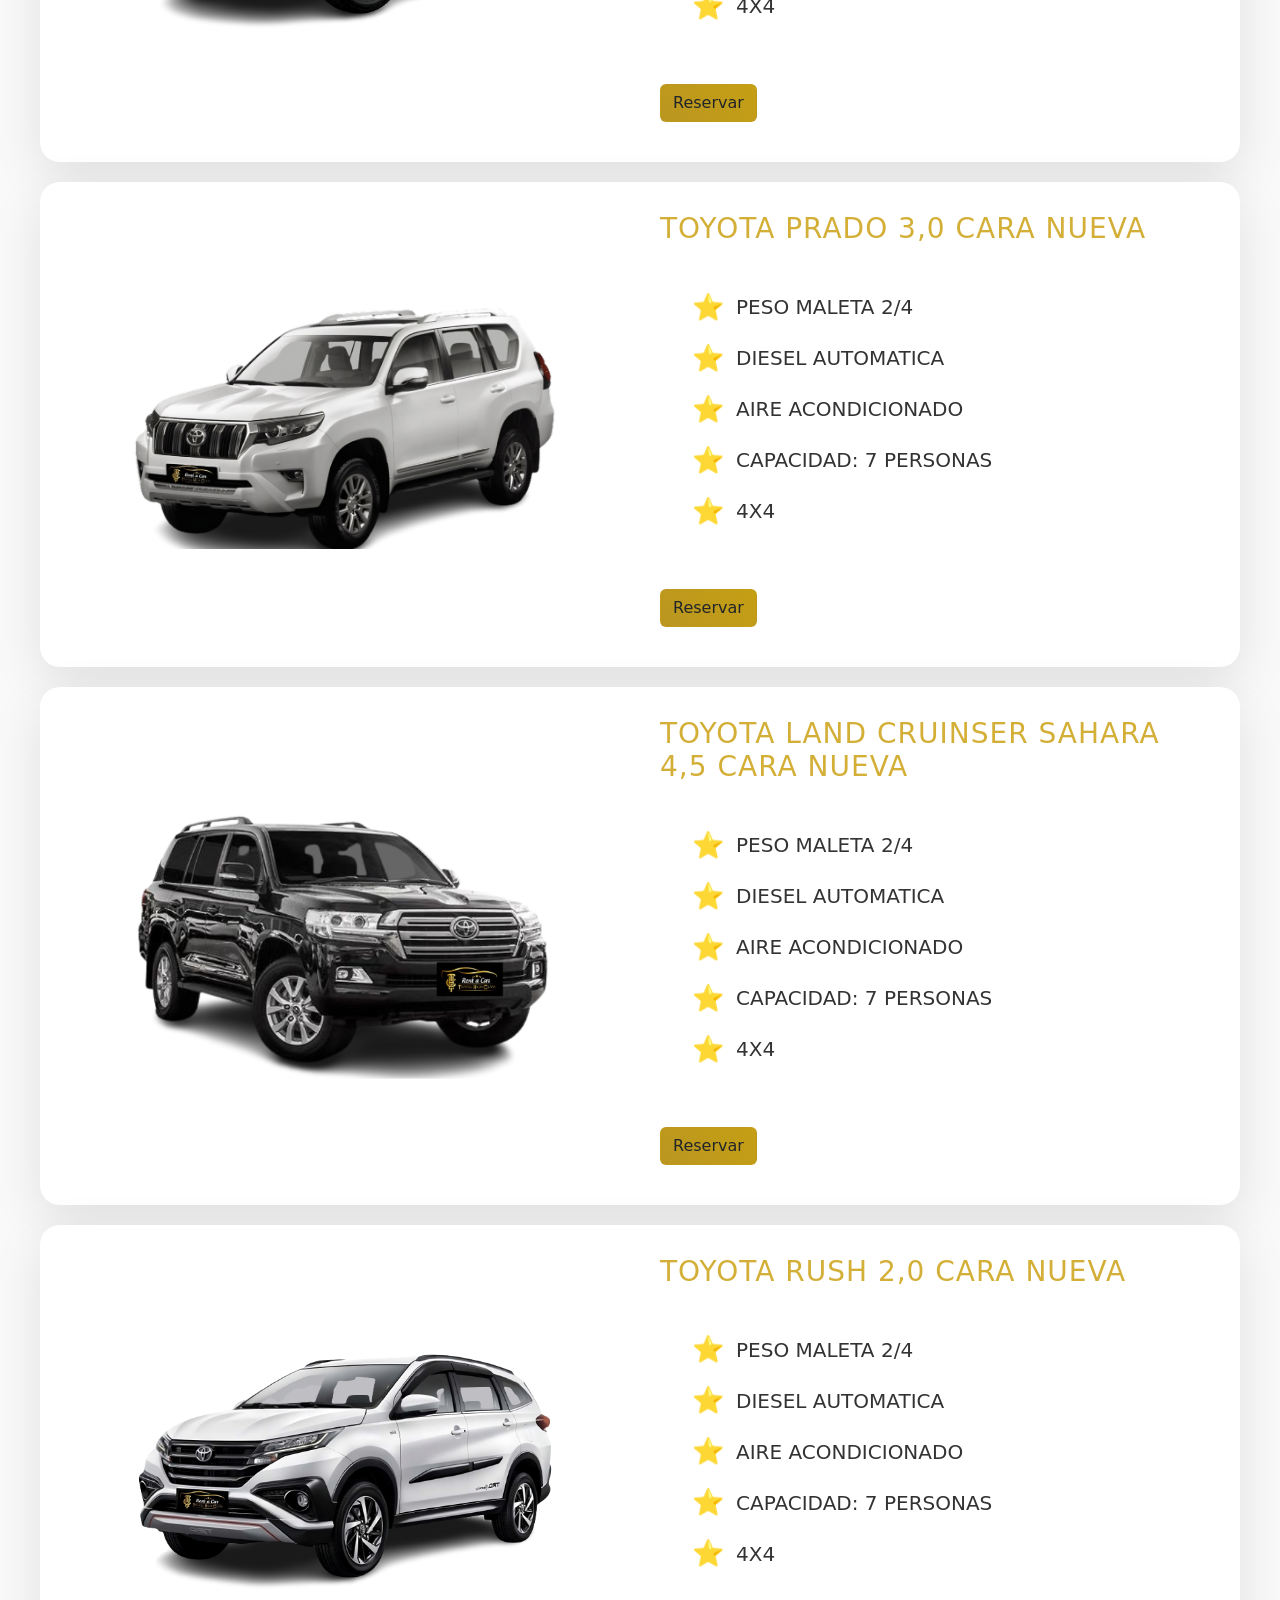
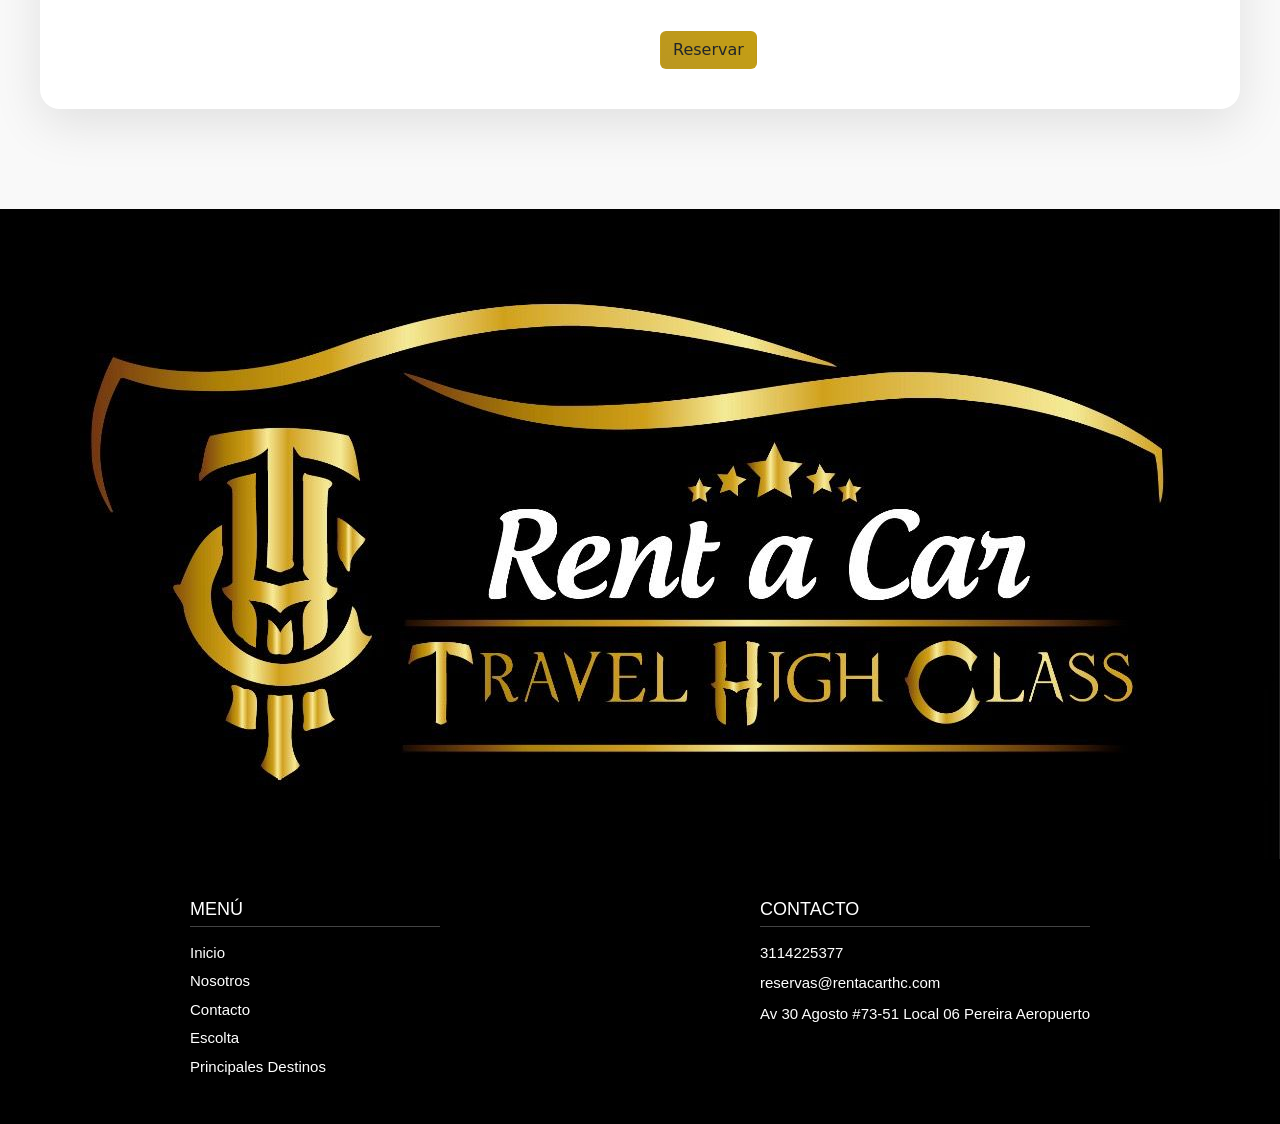
<file: camionetaspremium.html>
<!DOCTYPE html>
<html lang="en">

<head>
    <meta charset="UTF-8">
    <meta name="viewport" content="width=device-width, initial-scale=1.0">
    <link rel="stylesheet" href="/css/nosotros.css">
    <link rel="stylesheet" href="/css/estilo.css">
    <link rel="stylesheet" href="/css/estilocarros.css">
    <link href="https://cdn.jsdelivr.net/npm/bootstrap@5.3.0/dist/css/bootstrap.min.css" rel="stylesheet">
    <link href="https://cdn.jsdelivr.net/npm/bootstrap-icons/font/bootstrap-icons.css" rel="stylesheet">
    <link rel="preconnect" href="https://fonts.googleapis.com">
    <link rel="preconnect" href="https://fonts.gstatic.com" crossorigin>
    <link rel="stylesheet" href="https://cdnjs.cloudflare.com/ajax/libs/font-awesome/6.5.0/css/all.min.css">
    <link
        href="https://fonts.googleapis.com/css2?family=Birthstone&family=Fleur+De+Leah&family=Mea+Culpa&family=Noto+Serif+Display:ital,wght@0,100..900;1,100..900&display=swap"
        rel="stylesheet">

    <title>ALQUILER DE CARROS PEREIRA</title>
</head>

<body>
    <nav class="fondo_negro"> <!--barra de navegacion desde el inicio de la pagina-->
        <div class="contenedor">

            <div class="logo">
                <img src="img/logo_rentacar.png" alt="Alquiler de Carros">
            </div>
            <ul class="menu" id="menu">
                <li><a href="index.html">Inicio</a></li>
                <li><a href="nosotros.html">Nosotros</a></li>
                <li><a href="nuestrosvehiculos.html">Nuestros Vehículos</a></li>
                <li><a href="escolta.html">Escolta</a></li>
                <li><a href="principalesdestinos.html">Principales Destinos</a></li>
                <li><a href="contacto.html">Contacto</a></li>
            </ul>
            <div class="hamburguesa" id="btnMenu"> <!-- hamburguesa para el menu responsive -->
                ☰
            </div>
        </div>
    </nav>
    <br>
    <br>
    <br>
    <br>
    <br>
    <section class="vehiculos">

        <div class="vehiculo-card">


            <div class="vehiculo-img">
                <img src="img/carropremium1.png" alt="Vehículo">
            </div>


            <div class="vehiculo-info">
                <h2>TOYOTA FORTUNER 2,7 CARA NUEVA</h2>
                <ul>
                    <li>MODELO: 2023</li>
                    <li>COMBUSTIBLE: GASOLINA</li>
                    <li>TRANSMISIÓN: AUTOMÁTICA</li>
                    <li>CAPACIDAD: 7 PERSONAS</li>
                    <li>4X4</li>
                </ul>

                <a href="https://wa.me/573114225377?text=Hola%20quiero%20reservar" target="_blank">
                    <button class="btn">Reservar</button>
                </a>
            </div>

        </div>
        <div class="vehiculo-card">


            <div class="vehiculo-img">
                <img src="img/carropremium2.png" alt="Vehículo">
            </div>


            <div class="vehiculo-info">
                <h2>MITSUBISHI MONTERO SPORT 3,0 CARA NUEVA</h2>

                <ul>
                    <li>PESO MALETA 2/6</li>
                    <li>DIESEL Y AUTOMATICA</li>
                    <li>AIRE ACONDICIONADO</li>
                    <li>CAPACIDAD: 7 PERSONAS</li>
                    <li>4X4</li>
                </ul>

                <a href="https://wa.me/573114225377?text=Hola%20quiero%20reservar" target="_blank">
                    <button class="btn">Reservar</button>
                </a>
            </div>

        </div>
        <div class="vehiculo-card">

            <div class="vehiculo-img">
                <img src="img/carropremium3.png" alt="Vehículo">
            </div>


            <div class="vehiculo-info">
                <h2>CHEVROLET TRAILBLAZER 2,8 SEGUNDA GENERACIÓN</h2>

                <ul>
                    <li>PESO MALETA 2/4</li>
                    <li>DIESEL Y AUTOMATICA</li>
                    <li>AIRE ACONDICIONADO</li>
                    <li>CAPACIDAD: 7 PERSONAS</li>
                    <li>4X4</li>
                </ul>

                <a href="https://wa.me/573114225377?text=Hola%20quiero%20reservar" target="_blank">
                    <button class="btn">Reservar</button>
                </a>
            </div>

        </div>
        <div class="vehiculo-card">


            <div class="vehiculo-img">
                <img src="img/carropremium4.png" alt="Vehículo">
            </div>


            <div class="vehiculo-info">
                <h2>TOYOTA PRADO 3,0 PRIMERA GENERACIÓN</h2>

                <ul>
                    <li>PESO MALETA 2/6</li>
                    <li>DIESEL Y AUTOMATICA</li>
                    <li>AIRE ACONDICIONADO</li>
                    <li>CAPACIDAD: 7 PERSONAS</li>
                    <li>4X4</li>
                </ul>

                <a href="https://wa.me/573114225377?text=Hola%20quiero%20reservar" target="_blank">
                    <button class="btn">Reservar</button>
                </a>
            </div>

        </div>
        <div class="vehiculo-card">


            <div class="vehiculo-img">
                <img src="img/carropremium5.png" alt="Vehículo">
            </div>


            <div class="vehiculo-info">
                <h2>TOYOTA 4RUNNER SR5</h2>

                <ul>
                    <li>PESO MALETA 2/4</li>
                    <li>DIESEL Y AUTOMATICA</li>
                    <li>AIRE ACONDICIONADO</li>
                    <li>CAPACIDAD: 7 PERSONAS</li>
                    <li>4X4</li>
                </ul>

                <a href="https://wa.me/573114225377?text=Hola%20quiero%20reservar" target="_blank">
                    <button class="btn">Reservar</button>
                </a>
            </div>

        </div>
        <div class="vehiculo-card">


            <div class="vehiculo-img">
                <img src="img/carropremium6.png" alt="Vehículo">
            </div>


            <div class="vehiculo-info">
                <h2>TOYOTA PRADO 3,0 SEGUNDA GENERACIÓN</h2>

                <ul>
                    <li>PESO MALETA 2/4</li>
                    <li>DIESEL AUTOMATICA</li>
                    <li>AIRE ACONDICIONADO</li>
                    <li>CAPACIDAD: 7 PERSONAS</li>
                    <li>4X4</li>
                </ul>

                <a href="https://wa.me/573114225377?text=Hola%20quiero%20reservar" target="_blank">
                    <button class="btn">Reservar</button>
                </a>
            </div>

        </div>
        <div class="vehiculo-card">


            <div class="vehiculo-img">
                <img src="img/carropremium7.png" alt="Vehículo">
            </div>


            <div class="vehiculo-info">
                <h2>TOYOTA PRADO 3,0 CARA NUEVA</h2>

                <ul>
                    <li>PESO MALETA 2/4</li>
                    <li>DIESEL AUTOMATICA</li>
                    <li>AIRE ACONDICIONADO</li>
                    <li>CAPACIDAD: 7 PERSONAS</li>
                    <li>4X4</li>
                </ul>

                <a href="https://wa.me/573114225377?text=Hola%20quiero%20reservar" target="_blank">
                    <button class="btn">Reservar</button>
                </a>
            </div>

        </div>
        <div class="vehiculo-card">

            <div class="vehiculo-img">
                <img src="img/carropremium8.png" alt="Vehículo">
            </div>


            <div class="vehiculo-info">
                <h2>TOYOTA LAND CRUINSER SAHARA 4,5 CARA NUEVA</h2>

                <ul>
                    <li>PESO MALETA 2/4</li>
                    <li>DIESEL AUTOMATICA</li>
                    <li>AIRE ACONDICIONADO</li>
                    <li>CAPACIDAD: 7 PERSONAS</li>
                    <li>4X4</li>
                </ul>

                <a href="https://wa.me/573114225377?text=Hola%20quiero%20reservar" target="_blank">
                    <button class="btn">Reservar</button>
                </a>
            </div>

        </div>
        <div class="vehiculo-card">


            <div class="vehiculo-img">
                <img src="img/carropremium9.png" alt="Vehículo">
            </div>


            <div class="vehiculo-info">
                <h2>TOYOTA RUSH 2,0 CARA NUEVA</h2>

                <ul>
                    <li>PESO MALETA 2/4</li>
                    <li>DIESEL AUTOMATICA</li>
                    <li>AIRE ACONDICIONADO</li>
                    <li>CAPACIDAD: 7 PERSONAS</li>
                    <li>4X4</li>
                </ul>

                <a href="https://wa.me/573114225377?text=Hola%20quiero%20reservar" target="_blank">
                    <button class="btn">Reservar</button>
                </a>
            </div>

        </div>



    </section>

    <section class="imagen-full">
        <img src="img/banner-abajo.jpeg" alt="Imagen grande">
    </section>
    <a href="https://wa.me/3114225377?text=Hola%20quiero%20más%20información" class="whatsapp-float" target="_blank">
        <i class="fa-brands fa-whatsapp"></i>
    </a>

    <a href="https://wa.me/3114225377?text=Hola%20quiero%20más%20información" class="whatsapp-float" target="_blank">
        <i class="fa-brands fa-whatsapp"></i>
    </a>
    <script src="js/script.js"></script>
</body>
<footer class="footer">

    <div class="footer-container">

        <div class="footer-col">
            <h3>MENÚ</h3>
            <a href="index.html">Inicio</a>
            <a href="nosotros.html">Nosotros</a>
            <a href="contacto.html">Contacto</a>
            <a href="escolta.html">Escolta</a>
            <a href="principalesdestinos.html">Principales Destinos</a>

        </div>
        <div class="footer-col">
            <h3>CONTACTO</h3>
            <p>3114225377</p>
            <p>reservas@rentacarthc.com</p>
            <p>Av 30 Agosto #73-51 Local 06 Pereira Aeropuerto</p>
        </div>

    </div>

</footer>

</html>
</file>
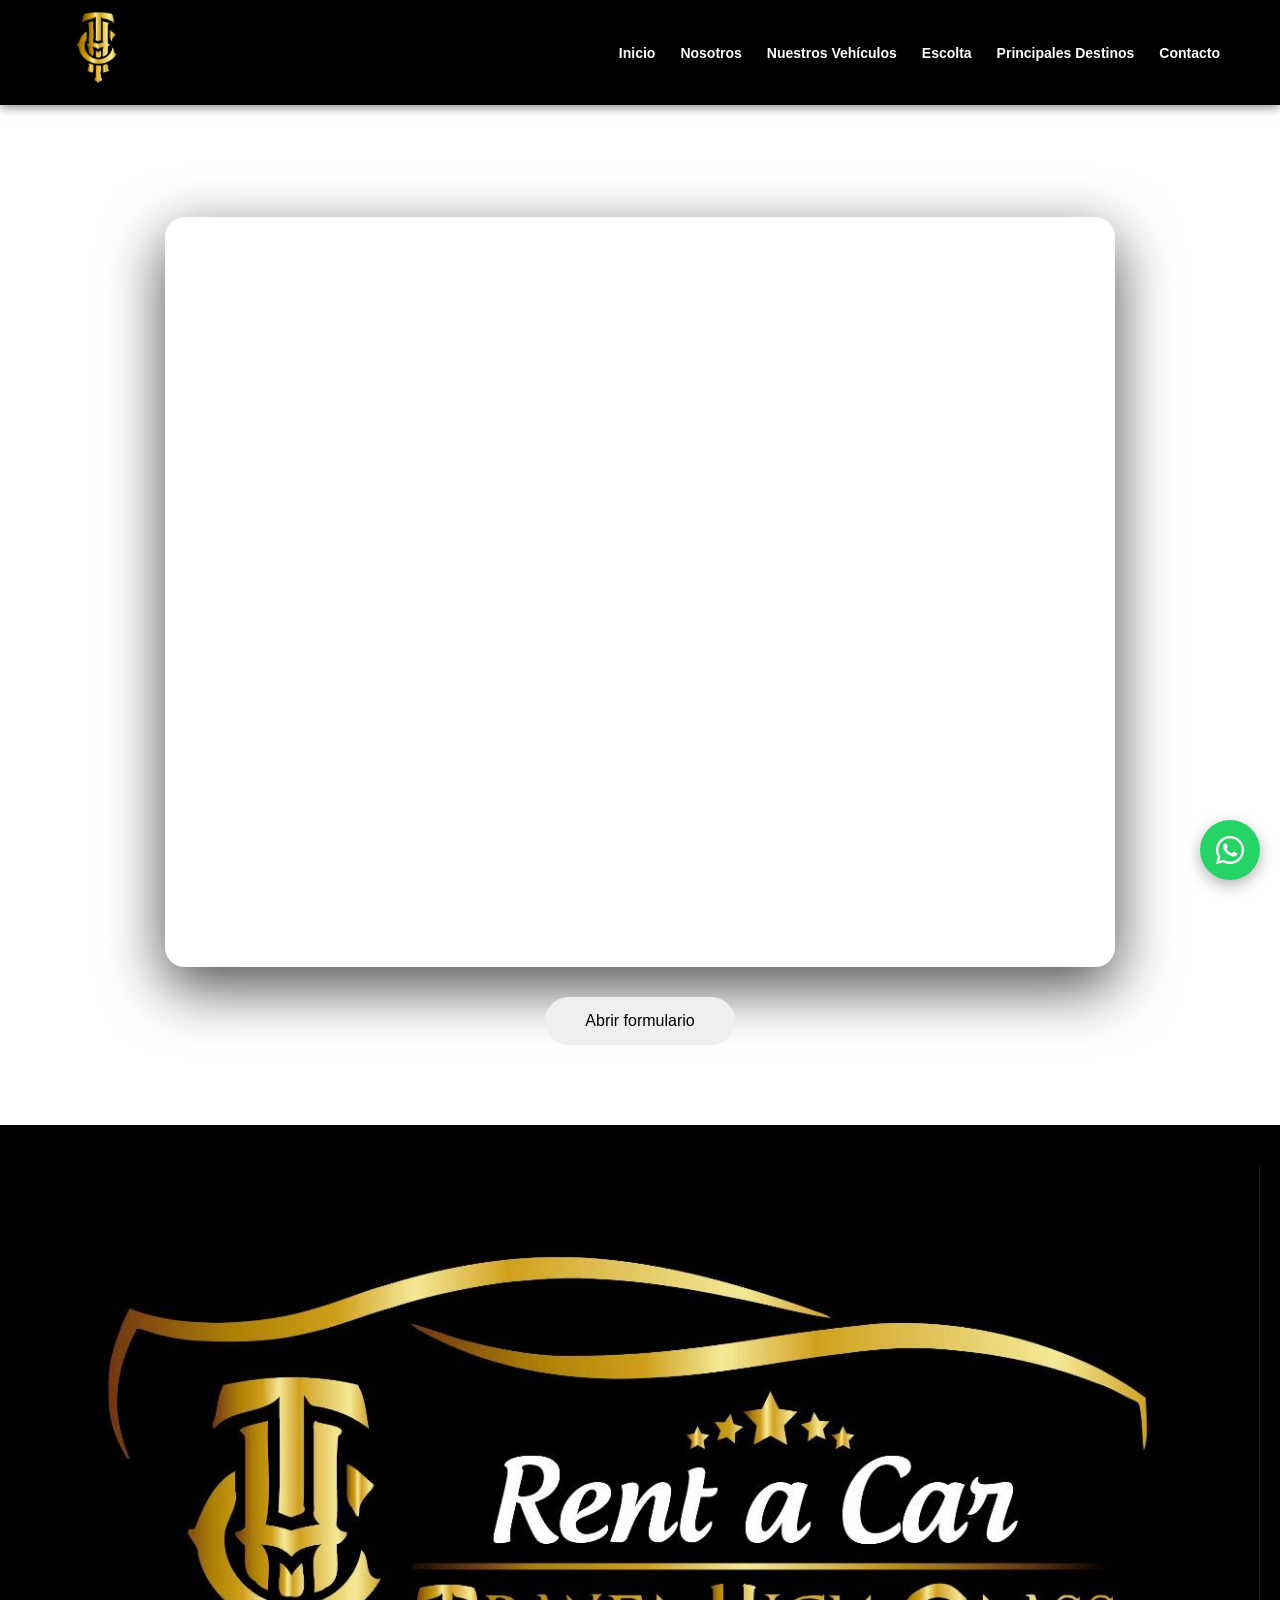
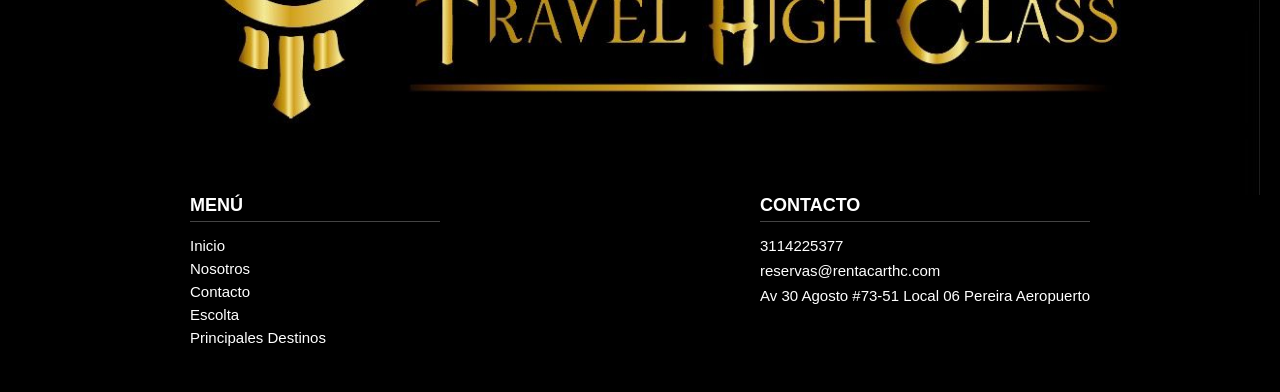
<file: contacto.html>
<!DOCTYPE html>
<html lang="en">

<head>
    <meta charset="UTF-8">
    <meta name="viewport" content="width=device-width, initial-scale=1.0">
    <link href="/css/escolta.css" rel="stylesheet">
    <link rel="stylesheet" href="/css/contactoformulario.css">
    <link rel="stylesheet" href="/css/estilo.css">
    <link href="/css/nosotros.css" rel="stylesheet">
    <link href="https://cdn.jsdelivr.net/npm/bootstrap-icons/font/bootstrap-icons.css" rel="stylesheet">
    <link rel="preconnect" href="https://fonts.googleapis.com">
    <link rel="preconnect" href="https://fonts.gstatic.com" crossorigin>
    <link rel="stylesheet" href="https://cdnjs.cloudflare.com/ajax/libs/font-awesome/6.5.0/css/all.min.css">
    <link
        href="https://fonts.googleapis.com/css2?family=Birthstone&family=Fleur+De+Leah&family=Mea+Culpa&family=Noto+Serif+Display:ital,wght@0,100..900;1,100..900&display=swap"
        rel="stylesheet">

    <title>ALQUILER DE CARROS PEREIRA</title>
</head>

<body>

    <nav class="fondo_negro"> <!--barra de navegacion desde el inicio de la pagina-->
        <div class="contenedor">

            <div class="logo">
                <img src="img/logo_rentacar.png" alt="Alquiler de Carros">
            </div>
            <ul class="menu" id="menu">
                <li><a href="index.html">Inicio</a></li>
                <li><a href="nosotros.html">Nosotros</a></li>
                <li><a href="nuestrosvehiculos.html">Nuestros Vehículos</a></li>
                <li><a href="escolta.html">Escolta</a></li>
                <li><a href="principalesdestinos.html">Principales Destinos</a></li>
                <li><a href="contacto.html">Contacto</a></li>
            </ul>
            <div class="hamburguesa" id="btnMenu"> <!-- hamburguesa para el menu responsive -->
                ☰
            </div>
        </div>
    </nav>
    <br>
    <br>
    <br>
    <br>
    <section class="formulario">
        <h2>RESERVA TU SERVICIO</h2>


        <div class="form-container">
            <iframe
                src="https://docs.google.com/forms/d/e/1FAIpQLSeRIZ7c37wP7cJp2lCiU_Yy5SrBBHmqr6MC_SwJqW8H_xEz8w/viewform?embedded=true"
                width="640" height="3306" frameborder="0" marginheight="0" marginwidth="0">Cargando…</iframe>
        </div>

        <a href="https://docs.google.com/forms/d/e/TU_ID/viewform" target="_blank">
            <button class="btn-formulario">Abrir formulario</button>
        </a>
    </section>


    <a href="https://wa.me/3114225377?text=Hola%20quiero%20más%20información" class="whatsapp-float" target="_blank">
        <i class="fa-brands fa-whatsapp"></i>
    </a>
    <script src="js/script.js"></script>
</body>
<footer class="footer">
    <section class="imagen-full">
        <img src="img/banner-abajo.jpeg" alt="Imagen grande">
    </section>
    <div class="footer-container">

        <div class="footer-col">
            <h3>MENÚ</h3>
            <a href="index.html">Inicio</a>
            <a href="nosotros.html">Nosotros</a>
            <a href="contacto.html">Contacto</a>
            <a href="escolta.html">Escolta</a>
            <a href="principalesdestinos.html">Principales Destinos</a>
        </div>
        <div class="footer-col">
            <h3>CONTACTO</h3>
            <p>3114225377</p>
            <p>reservas@rentacarthc.com</p>
            <p>Av 30 Agosto #73-51 Local 06 Pereira Aeropuerto</p>
        </div>
    </div>
</footer>
</html>
</file>
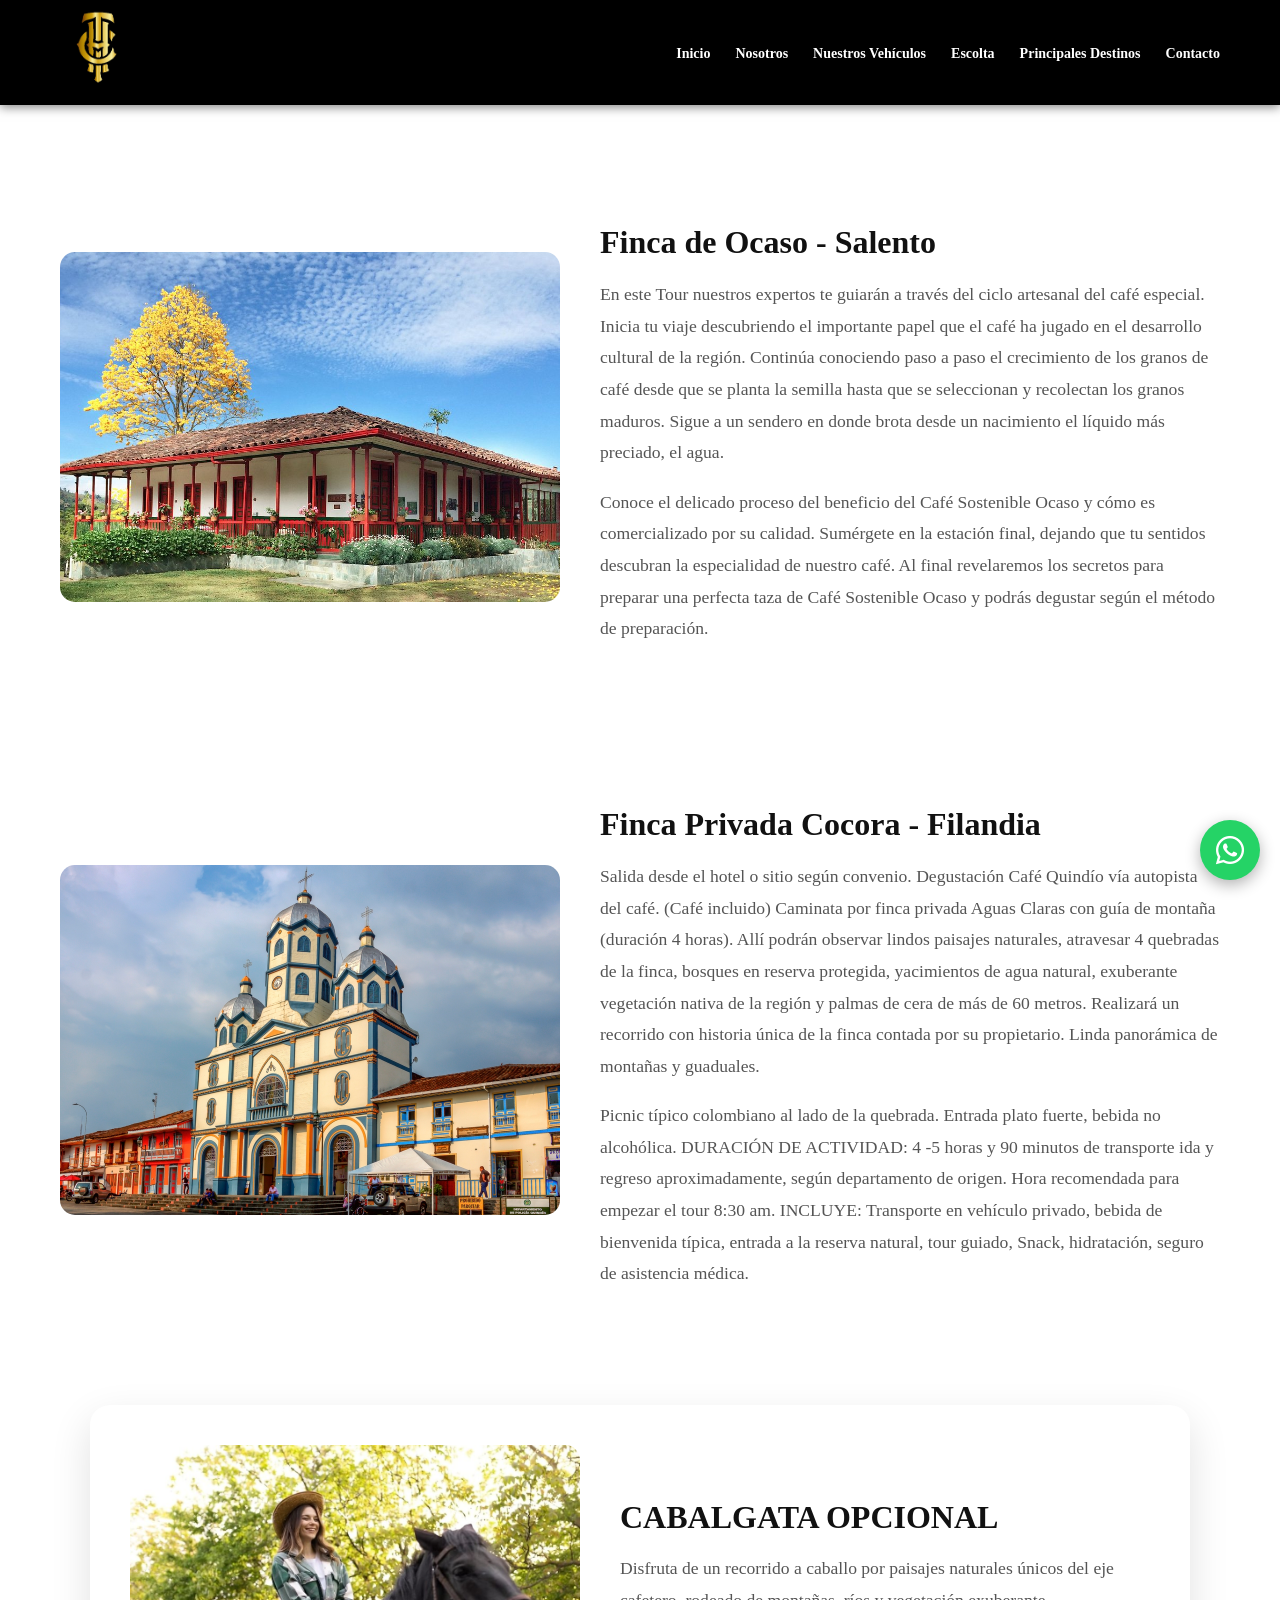
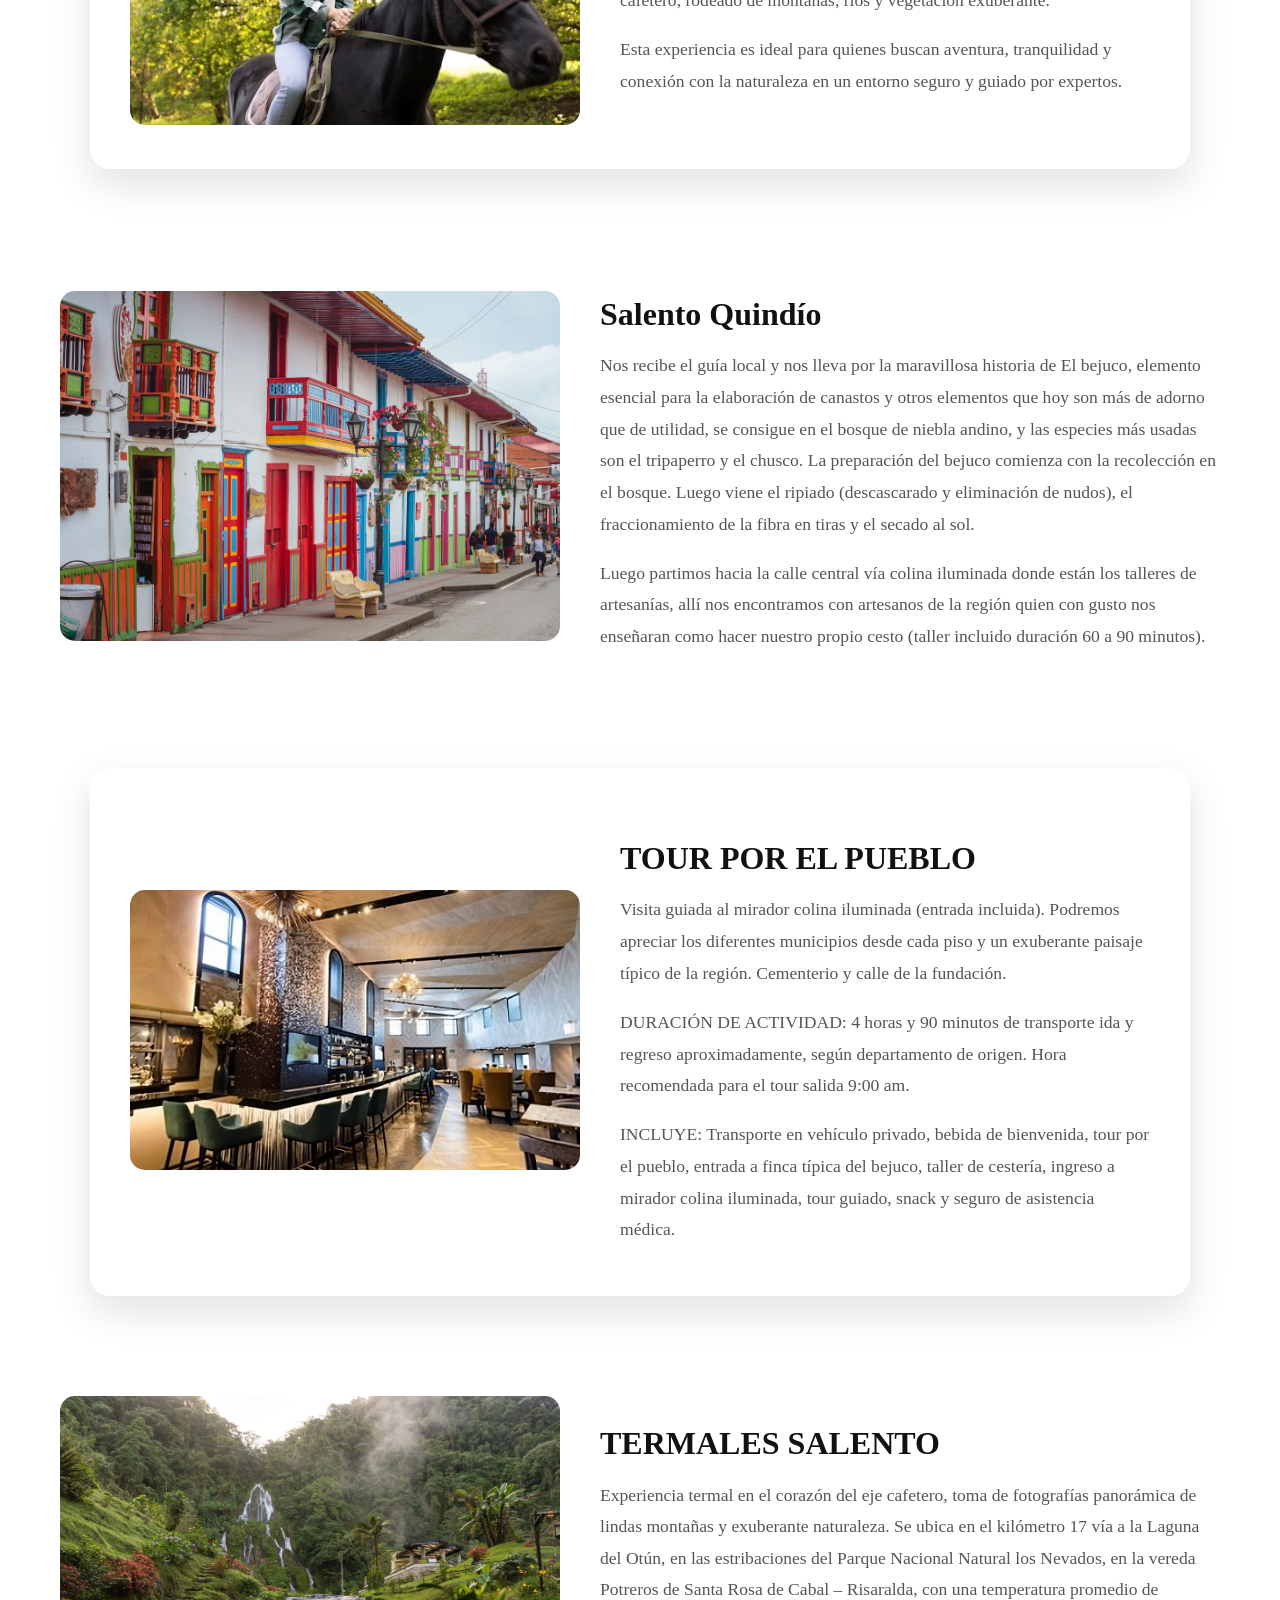
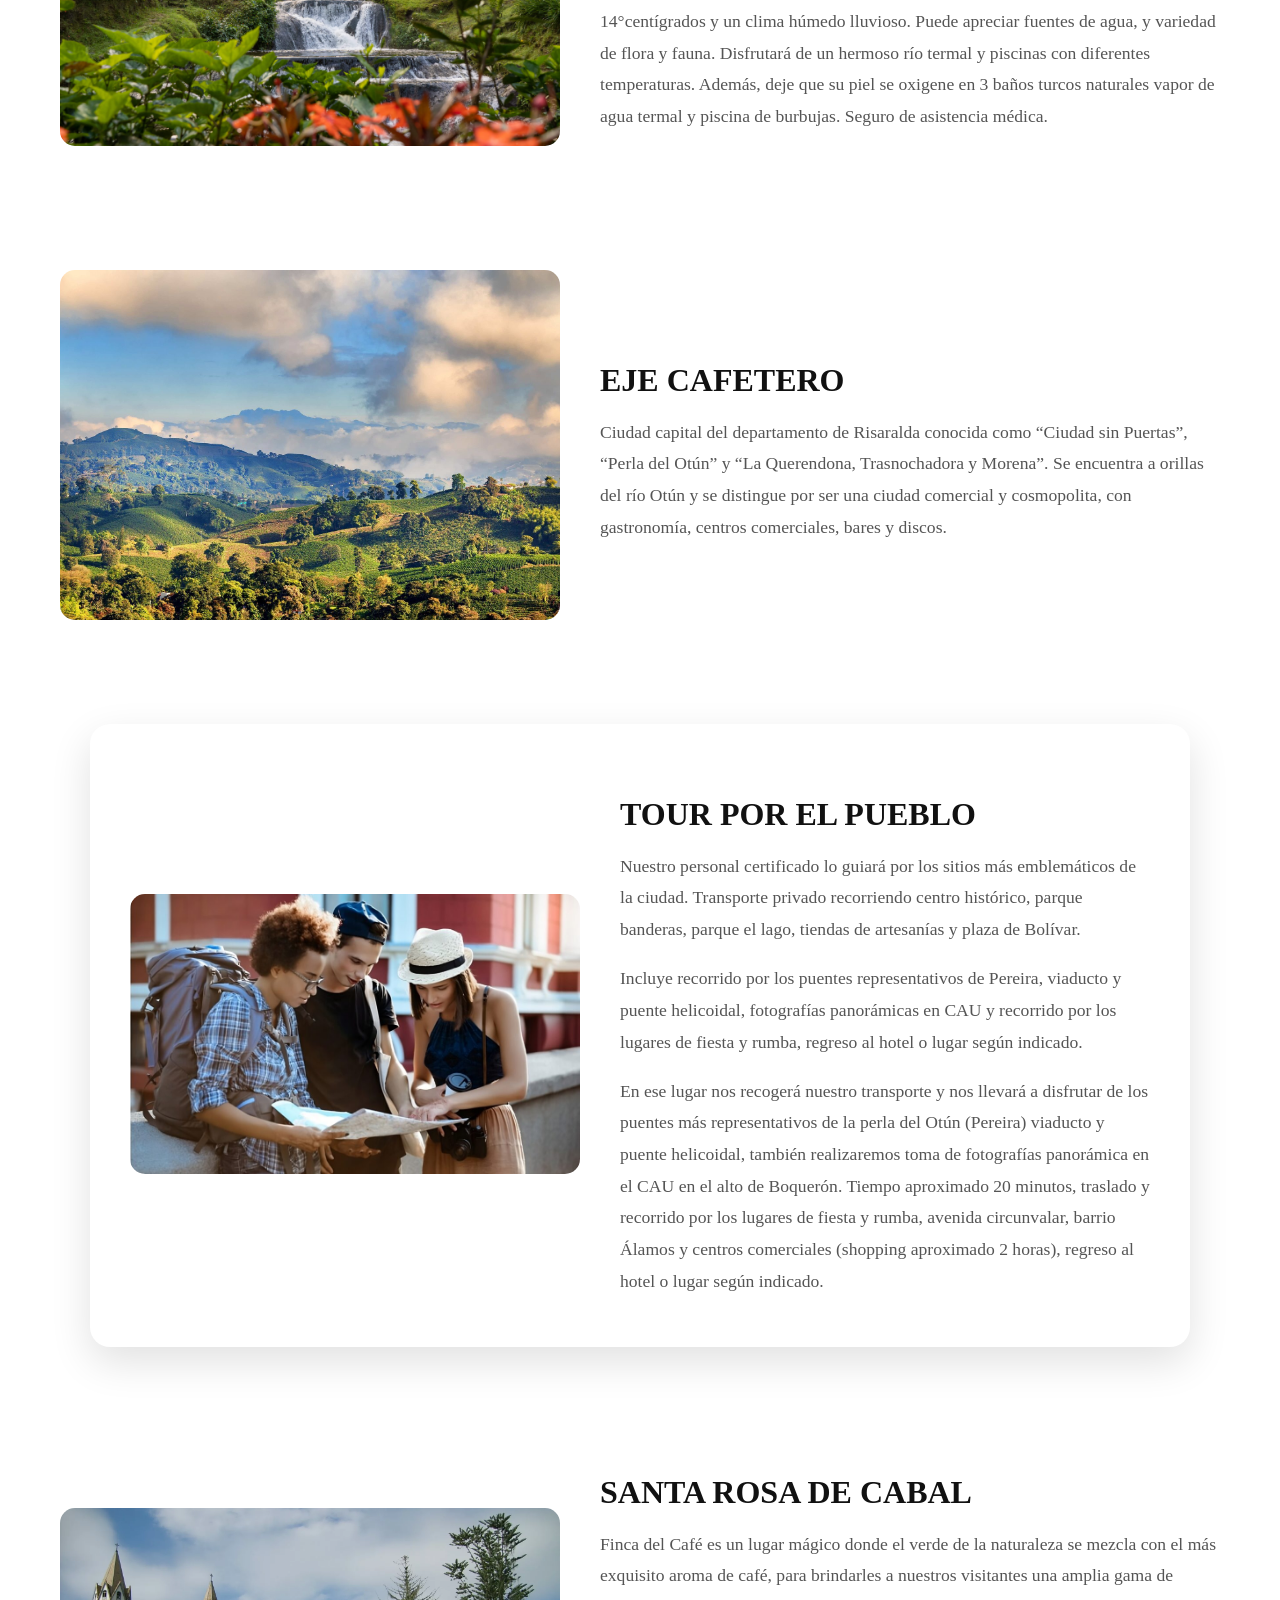
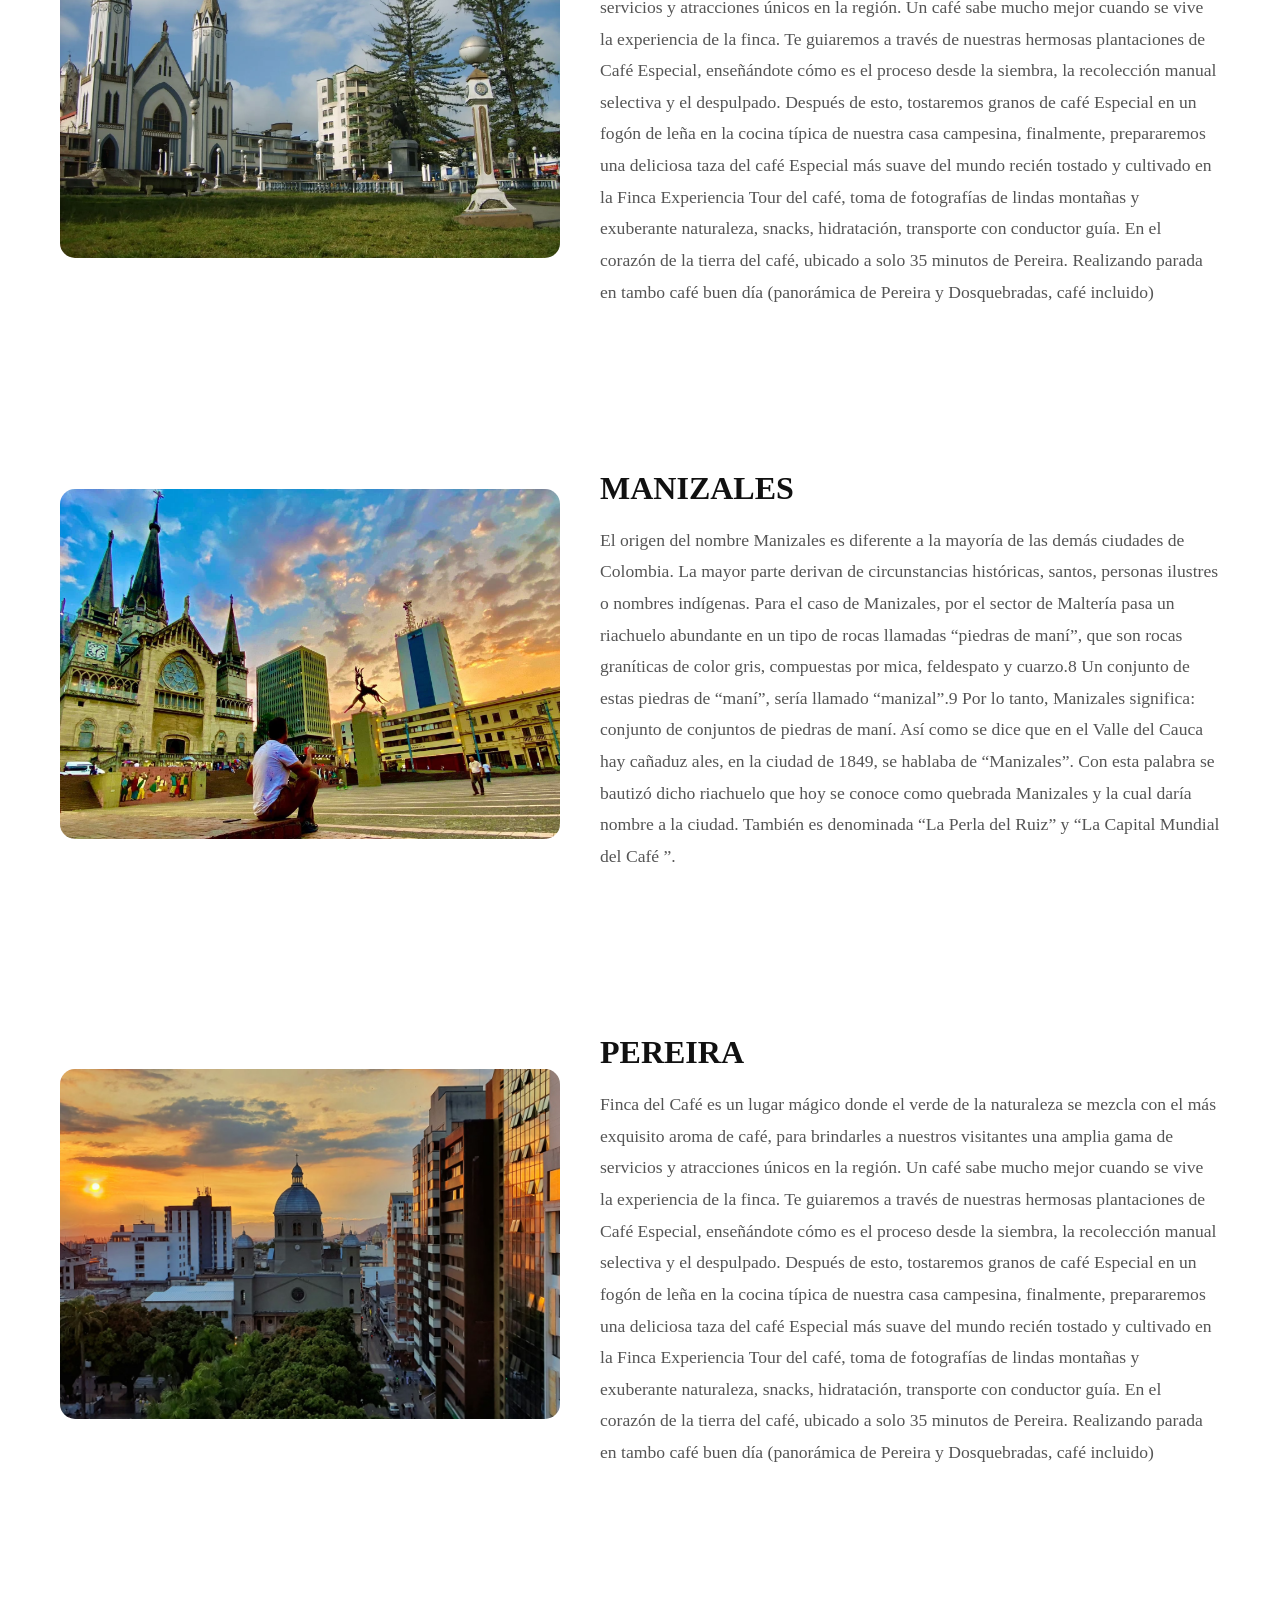
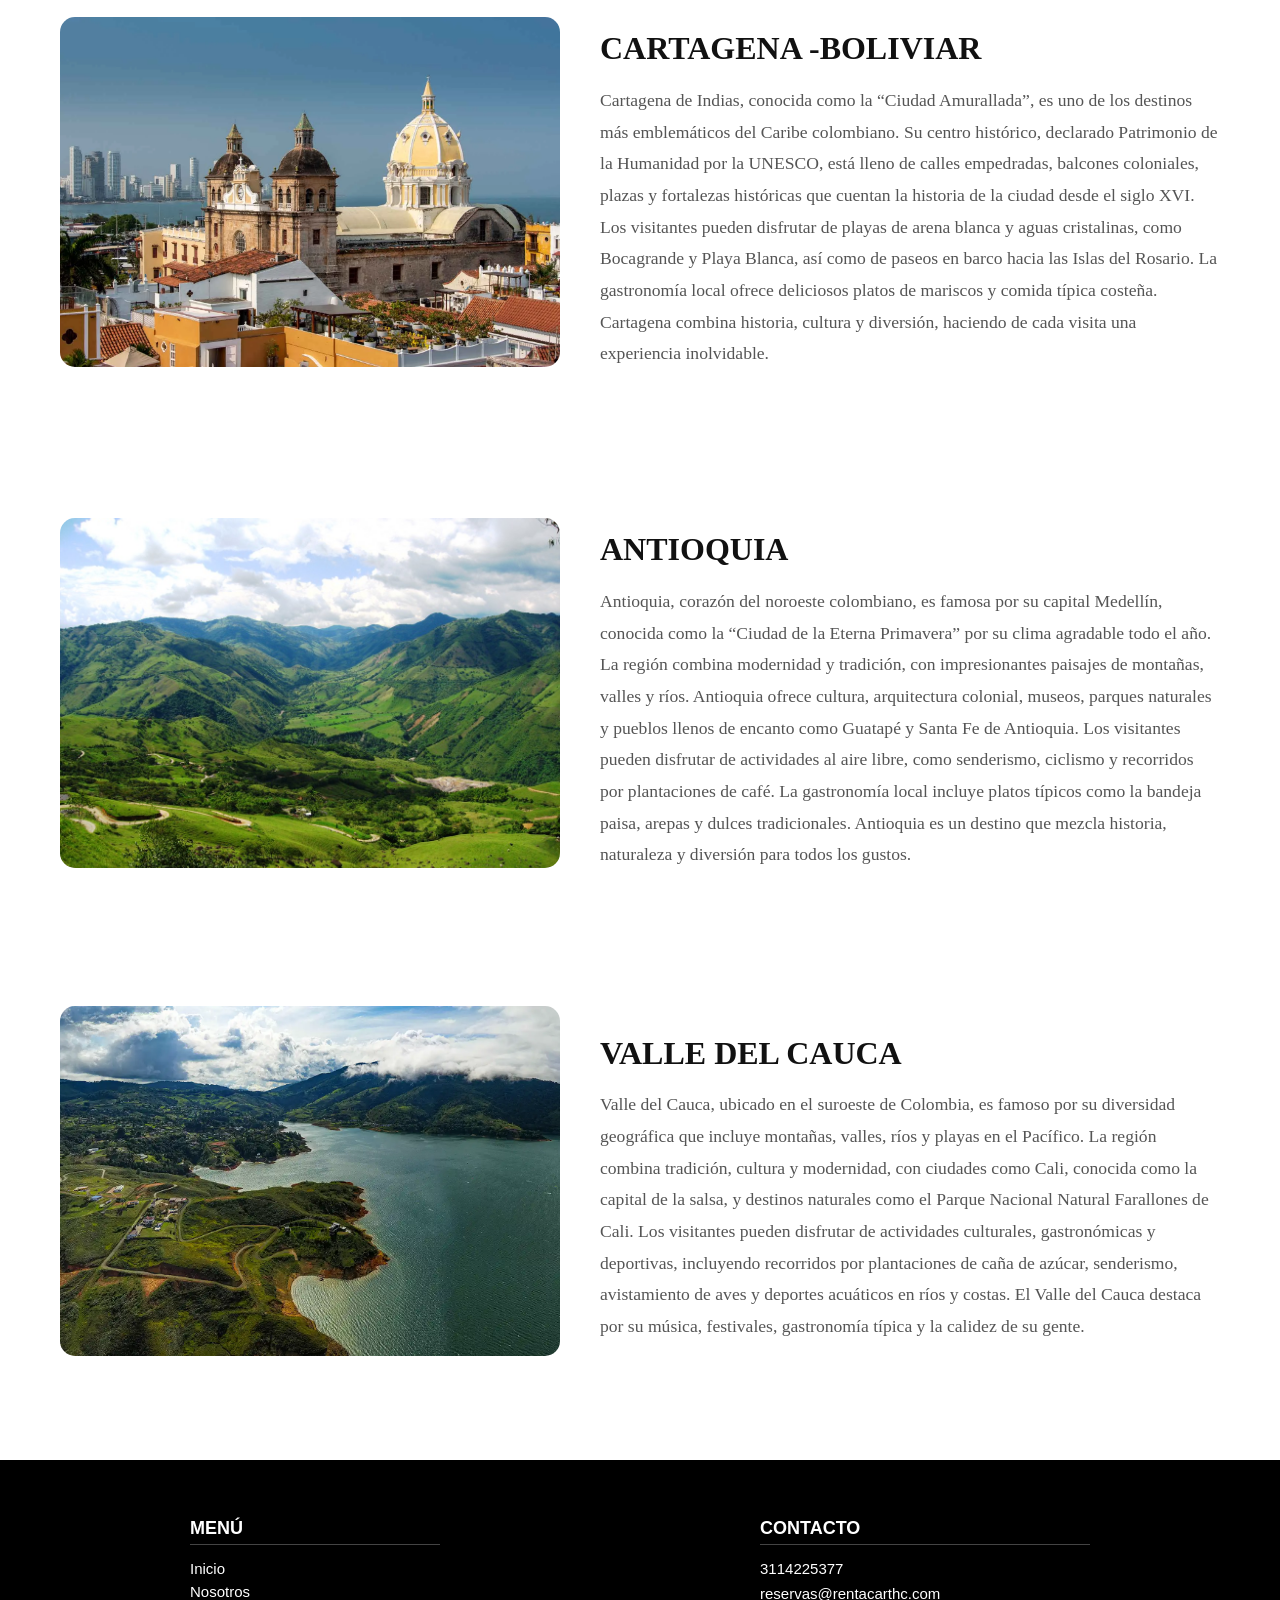
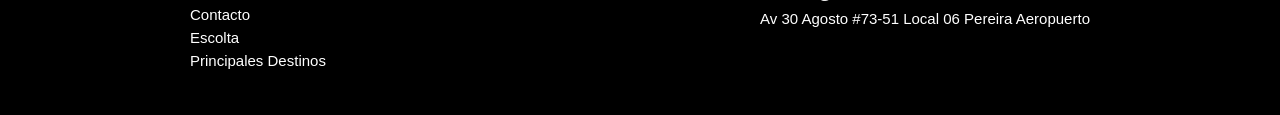
<file: infodestinos.html>
<!DOCTYPE html>
<html lang="es">

<head>
    <meta charset="UTF-8">
    <meta name="viewport" content="width=device-width, initial-scale=1.0">
    <title>Principales Destinos - Rent a Car</title>
    <link href="/css/estilo.css" rel="stylesheet">
    <link href="/css/infodestinos.css" rel="stylesheet">
    <link href="https://cdn.jsdelivr.net/npm/bootstrap-icons/font/bootstrap-icons.css" rel="stylesheet">
    <link rel="stylesheet" href="https://cdnjs.cloudflare.com/ajax/libs/font-awesome/6.5.0/css/all.min.css">
</head>

<body>

    <nav class="fondo_negro">
        <div class="contenedor">
            <div class="logo">
                <img src="img/logo_rentacar.png" alt="Alquiler de Carros">
            </div>
            <ul class="menu" id="menu">
                <li><a href="index.html">Inicio</a></li>
                <li><a href="nosotros.html">Nosotros</a></li>
                <li><a href="nuestrosvehiculos.html">Nuestros Vehículos</a></li>
                <li><a href="escolta.html">Escolta</a></li>
                <li><a href="principalesdestinos.html">Principales Destinos</a></li>
                <li><a href="contacto.html">Contacto</a></li>
            </ul>
            <div class="hamburguesa" id="btnMenu">☰</div>
        </div>
    </nav>

    <header class="header">
        <h1>DESTINOS TURÍSTICOS</h1>
        <p>Descubre experiencias únicas</p>
    </header>

    <main>

        <!-- DESTINO 1 -->
        <section class="destino" id="ocaso">
            <div class="destino-img">
                <img src="img/lugarturistico1.jpg" alt="Finca de Ocaso">
            </div>
            <div class="destino-texto">
                <h2>Finca de Ocaso - Salento</h2>
                <p>
                    En este Tour nuestros expertos te guiarán a través del ciclo artesanal del café especial. Inicia tu
                    viaje descubriendo el importante papel que el café ha jugado en el desarrollo cultural de la región.
                    Continúa conociendo paso a paso el crecimiento de los granos de café desde que se planta la semilla
                    hasta que se seleccionan y recolectan los granos maduros. Sigue a un sendero en donde brota desde un
                    nacimiento el líquido más preciado, el agua.
                </p>
                <p>
                    Conoce el delicado proceso del beneficio del Café Sostenible Ocaso y cómo es comercializado por su
                    calidad. Sumérgete en la estación final, dejando que tu sentidos descubran la especialidad de
                    nuestro café. Al final revelaremos los secretos para preparar una perfecta taza de Café Sostenible
                    Ocaso y podrás degustar según el método de preparación.
                </p>
            </div>
        </section>

        <!-- DESTINO 2 -->
        <section class="destino" id="cocora">
            <div class="destino-img">
                <img src="img/lugarturistico2.jpg" alt="Finca Privada Cocora">
            </div>
            <div class="destino-texto">
                <h2>Finca Privada Cocora - Filandia</h2>
                <p>
                    Salida desde el hotel o sitio según convenio. Degustación Café Quindío vía autopista del café. (Café
                    incluido) Caminata por finca privada Aguas Claras con guía de montaña (duración 4 horas). Allí
                    podrán observar lindos paisajes naturales, atravesar 4 quebradas de la finca, bosques en reserva
                    protegida, yacimientos de agua natural, exuberante vegetación nativa de la región y palmas de cera
                    de más de 60 metros. Realizará un recorrido con historia única de la finca contada por su
                    propietario. Linda panorámica de montañas y guaduales.
                </p>
                <p>
                    Picnic típico colombiano al lado de la quebrada. Entrada plato fuerte, bebida no alcohólica.
                    DURACIÓN DE ACTIVIDAD: 4 -5 horas y 90 minutos de transporte ida y regreso aproximadamente, según
                    departamento de origen. Hora recomendada para empezar el tour 8:30 am. INCLUYE: Transporte en
                    vehículo privado, bebida de bienvenida típica, entrada a la reserva natural, tour guiado, Snack,
                    hidratación, seguro de asistencia médica.
                </p>
            </div>
        </section>

        <div class="extra-box">
            <div class="extra-img">
                <img src="img/caballo.jpeg" alt="Cabalgata">
            </div>
            <div class="extra-content">
                <h3>CABALGATA OPCIONAL</h3>
                <p>
                    Disfruta de un recorrido a caballo por paisajes naturales únicos del eje cafetero, rodeado de
                    montañas, ríos y vegetación exuberante.
                </p>
                <p>
                    Esta experiencia es ideal para quienes buscan aventura, tranquilidad y conexión con la naturaleza en
                    un entorno seguro y guiado por expertos.
                </p>
            </div>
        </div>

        <!-- DESTINO 3 -->
        <section class="destino" id="salento">
            <div class="destino-img">
                <img src="img/lugarturistico3.avif" alt="Salento Quindío">
            </div>
            <div class="destino-texto">
                <h2>Salento Quindío</h2>
                <p>
                    Nos recibe el guía local y nos lleva por la maravillosa historia de El bejuco, elemento esencial
                    para la elaboración de canastos y otros elementos que hoy son más de adorno que de utilidad, se
                    consigue en el bosque de niebla andino, y las especies más usadas son el tripaperro y el chusco. La
                    preparación del bejuco comienza con la recolección en el bosque. Luego viene el ripiado
                    (descascarado y eliminación de nudos), el fraccionamiento de la fibra en tiras y el secado al sol.
                </p>
                <p>
                    Luego partimos hacia la calle central vía colina iluminada donde están los talleres de artesanías,
                    allí nos encontramos con artesanos de la región quien con gusto nos enseñaran como hacer nuestro
                    propio cesto (taller incluido duración 60 a 90 minutos).
                </p>
            </div>
        </section>

        <div class="extra-box">
            <div class="extra-img">
                <img src="img/salento.jpeg" alt="Tour por el Pueblo">
            </div>
            <div class="extra-content">
                <h3>TOUR POR EL PUEBLO</h3>
                <p>
                    Visita guiada al mirador colina iluminada (entrada incluida). Podremos apreciar los diferentes
                    municipios desde cada piso y un exuberante paisaje típico de la región. Cementerio y calle de la
                    fundación.
                </p>
                <p>
                    DURACIÓN DE ACTIVIDAD: 4 horas y 90 minutos de transporte ida y regreso aproximadamente, según
                    departamento de origen. Hora recomendada para el tour salida 9:00 am.
                </p>
                <p>
                    INCLUYE: Transporte en vehículo privado, bebida de bienvenida, tour por el pueblo, entrada a finca
                    típica del bejuco, taller de cestería, ingreso a mirador colina iluminada, tour guiado, snack y
                    seguro de asistencia médica.
                </p>
            </div>
        </div>

        <!-- DESTINO 4 -->
        <section class="destino" id="termales">
            <div class="destino-img">
                <img src="img/lugarturistico4.jpg" alt="Termales Salento">
            </div>
            <div class="destino-texto">
                <h2>TERMALES SALENTO</h2>
                <p>
                    Experiencia termal en el corazón del eje cafetero, toma de fotografías panorámica de lindas montañas
                    y exuberante naturaleza. Se ubica en el kilómetro 17 vía a la Laguna del Otún, en las estribaciones
                    del Parque Nacional Natural los Nevados, en la vereda Potreros de Santa Rosa de Cabal – Risaralda,
                    con una temperatura promedio de 14°centígrados y un clima húmedo lluvioso. Puede apreciar fuentes de
                    agua, y variedad de flora y fauna. Disfrutará de un hermoso río termal y piscinas con diferentes
                    temperaturas. Además, deje que su piel se oxigene en 3 baños turcos naturales vapor de agua termal y
                    piscina de burbujas. Seguro de asistencia médica.
                </p>
            </div>
        </section>

        <!-- DESTINO 5 -->
        <section class="destino" id="eje-cafetero">
            <div class="destino-img">
                <img src="img/lugarturistico5.webp" alt="Eje Cafetero">
            </div>
            <div class="destino-texto">
                <h2>EJE CAFETERO</h2>
                <p>
                    Ciudad capital del departamento de Risaralda conocida como “Ciudad sin Puertas”, “Perla del Otún” y
                    “La Querendona, Trasnochadora y Morena”. Se encuentra a orillas del río Otún y se distingue por ser
                    una ciudad comercial y cosmopolita, con gastronomía, centros comerciales, bares y discos.
                </p>
            </div>
        </section>

        <div class="extra-box">
            <div class="extra-img">
                <img src="img/turistas.jpeg" alt="Tour por el Eje Cafetero">
            </div>
            <div class="extra-content">
                <h3>TOUR POR EL PUEBLO</h3>
                <p>
                    Nuestro personal certificado lo guiará por los sitios más emblemáticos de la ciudad. Transporte
                    privado recorriendo centro histórico, parque banderas, parque el lago, tiendas de artesanías y plaza
                    de Bolívar.
                </p>
                <p>
                    Incluye recorrido por los puentes representativos de Pereira, viaducto y puente helicoidal,
                    fotografías panorámicas en CAU y recorrido por los lugares de fiesta y rumba, regreso al hotel o
                    lugar según indicado.
                </p>
                <p>
                    En ese lugar nos recogerá nuestro transporte y nos llevará a disfrutar de los puentes más
                    representativos de la perla del Otún (Pereira) viaducto y puente helicoidal, también realizaremos
                    toma de fotografías panorámica en el CAU en el alto de Boquerón. Tiempo aproximado 20 minutos,
                    traslado y recorrido por los lugares de fiesta y rumba, avenida circunvalar, barrio Álamos y centros
                    comerciales (shopping aproximado 2 horas), regreso al hotel o lugar según indicado.
                </p>
            </div>
        </div>

        <!-- DESTINO 6 -->
        <section class="destino" id="santa-rosa">
            <div class="destino-img">
                <img src="img/lugarturistico6.webp" alt="Santa Rosa de Cabal">
            </div>
            <div class="destino-texto">
                <h2>SANTA ROSA DE CABAL</h2>
                <p>
                    Finca del Café es un lugar mágico donde el verde de la naturaleza se mezcla con el más exquisito
                    aroma de café, para brindarles a nuestros visitantes una amplia gama de servicios y atracciones
                    únicos en la región.

                    Un café sabe mucho mejor cuando se vive la experiencia de la finca. Te guiaremos a través de
                    nuestras hermosas plantaciones de Café Especial, enseñándote cómo es el proceso desde la siembra, la
                    recolección manual selectiva y el despulpado. Después de esto, tostaremos granos de café Especial en
                    un fogón de leña en la cocina típica de nuestra casa campesina, finalmente, prepararemos una
                    deliciosa taza del café Especial más suave del mundo recién tostado y cultivado en la Finca

                    Experiencia Tour del café, toma de fotografías de lindas montañas y exuberante naturaleza, snacks,
                    hidratación, transporte con conductor guía.

                    En el corazón de la tierra del café, ubicado a solo 35 minutos de Pereira. Realizando parada en
                    tambo café buen día (panorámica de Pereira y Dosquebradas, café incluido)
            </div>
        </section>
        <section class="destino" id="santa-rosa">
            <div class="destino-img">
                <img src="img/lugarturistico7.jpg" alt="Santa Rosa de Cabal">
            </div>
            <div class="destino-texto">
                <h2>MANIZALES</h2>
                <p>
                    El origen del nombre Manizales es diferente a la mayoría de las demás ciudades de Colombia. La mayor
                    parte derivan de circunstancias históricas, santos, personas ilustres o nombres indígenas.

                    Para el caso de Manizales, por el sector de Maltería pasa un riachuelo abundante en un tipo de rocas
                    llamadas “piedras de maní”, que son rocas graníticas de color gris, compuestas por mica, feldespato
                    y cuarzo.8

                    Un conjunto de estas piedras de “maní”, sería llamado “manizal”.9

                    Por lo tanto, Manizales significa: conjunto de conjuntos de piedras de maní. Así como se dice que en
                    el Valle del Cauca hay cañaduz ales, en la ciudad de 1849, se

                    hablaba de “Manizales”. Con esta palabra se bautizó dicho riachuelo que hoy se conoce como quebrada
                    Manizales y la cual daría nombre a la ciudad. También es denominada “La Perla del Ruiz” y “La
                    Capital Mundial del Café ”.
            </div>
        </section>
        <section class="destino" id="santa-rosa">
            <div class="destino-img">
                <img src="img/lugarturistico8.avif" alt="Santa Rosa de Cabal">
            </div>
            <div class="destino-texto">
                <h2>PEREIRA</h2>
                <p>
                    Finca del Café es un lugar mágico donde el verde de la naturaleza se mezcla con el más exquisito
                    aroma de café, para brindarles a nuestros visitantes una amplia gama de servicios y atracciones
                    únicos en la región.

                    Un café sabe mucho mejor cuando se vive la experiencia de la finca. Te guiaremos a través de
                    nuestras hermosas plantaciones de Café Especial, enseñándote cómo es el proceso desde la siembra, la
                    recolección manual selectiva y el despulpado. Después de esto, tostaremos granos de café Especial en
                    un fogón de leña en la cocina típica de nuestra casa campesina, finalmente, prepararemos una
                    deliciosa taza del café Especial más suave del mundo recién tostado y cultivado en la Finca

                    Experiencia Tour del café, toma de fotografías de lindas montañas y exuberante naturaleza, snacks,
                    hidratación, transporte con conductor guía.

                    En el corazón de la tierra del café, ubicado a solo 35 minutos de Pereira. Realizando parada en
                    tambo café buen día (panorámica de Pereira y Dosquebradas, café incluido)
            </div>
        </section>
        <section class="destino" id="santa-rosa">
            <div class="destino-img">
                <img src="img/lugarturistico9.jpg" alt="Santa Rosa de Cabal">
            </div>
            <div class="destino-texto">
                <h2>CARTAGENA -BOLIVIAR</h2>
                <p>
                    Cartagena de Indias, conocida como la “Ciudad Amurallada”, es uno de los destinos más emblemáticos
                    del Caribe colombiano. Su centro histórico, declarado Patrimonio de la Humanidad por la UNESCO, está
                    lleno de calles empedradas, balcones coloniales, plazas y fortalezas históricas que cuentan la
                    historia de la ciudad desde el siglo XVI.

                    Los visitantes pueden disfrutar de playas de arena blanca y aguas cristalinas, como Bocagrande y
                    Playa Blanca, así como de paseos en barco hacia las Islas del Rosario. La gastronomía local ofrece
                    deliciosos platos de mariscos y comida típica costeña. Cartagena combina historia, cultura y
                    diversión, haciendo de cada visita una experiencia inolvidable.
            </div>
        </section>
        <section class="destino" id="santa-rosa">
            <div class="destino-img">
                <img src="img/lugarturistico10.png" alt="Santa Rosa de Cabal">
            </div>
            <div class="destino-texto">
                <h2>ANTIOQUIA</h2>
                <p>
                    Antioquia, corazón del noroeste colombiano, es famosa por su capital Medellín, conocida como la
                    “Ciudad de la Eterna Primavera” por su clima agradable todo el año. La región combina modernidad y
                    tradición, con impresionantes paisajes de montañas, valles y ríos. Antioquia ofrece cultura,
                    arquitectura colonial, museos, parques naturales y pueblos llenos de encanto como Guatapé y Santa Fe
                    de Antioquia.

                    Los visitantes pueden disfrutar de actividades al aire libre, como senderismo, ciclismo y recorridos
                    por plantaciones de café. La gastronomía local incluye platos típicos como la bandeja paisa, arepas
                    y dulces tradicionales. Antioquia es un destino que mezcla historia, naturaleza y diversión para
                    todos los gustos.
            </div>
        </section>
        <section class="destino" id="santa-rosa">
            <div class="destino-img">
                <img src="img/lugarturistico11.webp" alt="Santa Rosa de Cabal">
            </div>
            <div class="destino-texto">
                <h2>VALLE DEL CAUCA</h2>
                <p>
                    Valle del Cauca, ubicado en el suroeste de Colombia, es famoso por su diversidad geográfica que
                    incluye montañas, valles, ríos y playas en el Pacífico. La región combina tradición, cultura y
                    modernidad, con ciudades como Cali, conocida como la capital de la salsa, y destinos naturales como
                    el Parque Nacional Natural Farallones de Cali.

                    Los visitantes pueden disfrutar de actividades culturales, gastronómicas y deportivas, incluyendo
                    recorridos por plantaciones de caña de azúcar, senderismo, avistamiento de aves y deportes acuáticos
                    en ríos y costas. El Valle del Cauca destaca por su música, festivales, gastronomía típica y la
                    calidez de su gente.
            </div>
        </section>

    </main>

    <a href="https://wa.me/3114225377?text=Hola%20quiero%20más%20información" class="whatsapp-float" target="_blank">
        <i class="fa-brands fa-whatsapp"></i>
    </a>
    <script src="js/script.js"></script>

    <footer class="footer">
        <div class="footer-container">
            <div class="footer-col">
                <h3>MENÚ</h3>
                <a href="index.html">Inicio</a>
                <a href="nosotros.html">Nosotros</a>
                <a href="contacto.html">Contacto</a>
                <a href="escolta.html">Escolta</a>
                <a href="principalesdestinos.html">Principales Destinos</a>
            </div>
            <div class="footer-col">
                <h3>CONTACTO</h3>
                <p>3114225377</p>
                <p>reservas@rentacarthc.com</p>
                <p>Av 30 Agosto #73-51 Local 06 Pereira Aeropuerto</p>
            </div>
        </div>
    </footer>

</body>

</html>
</file>
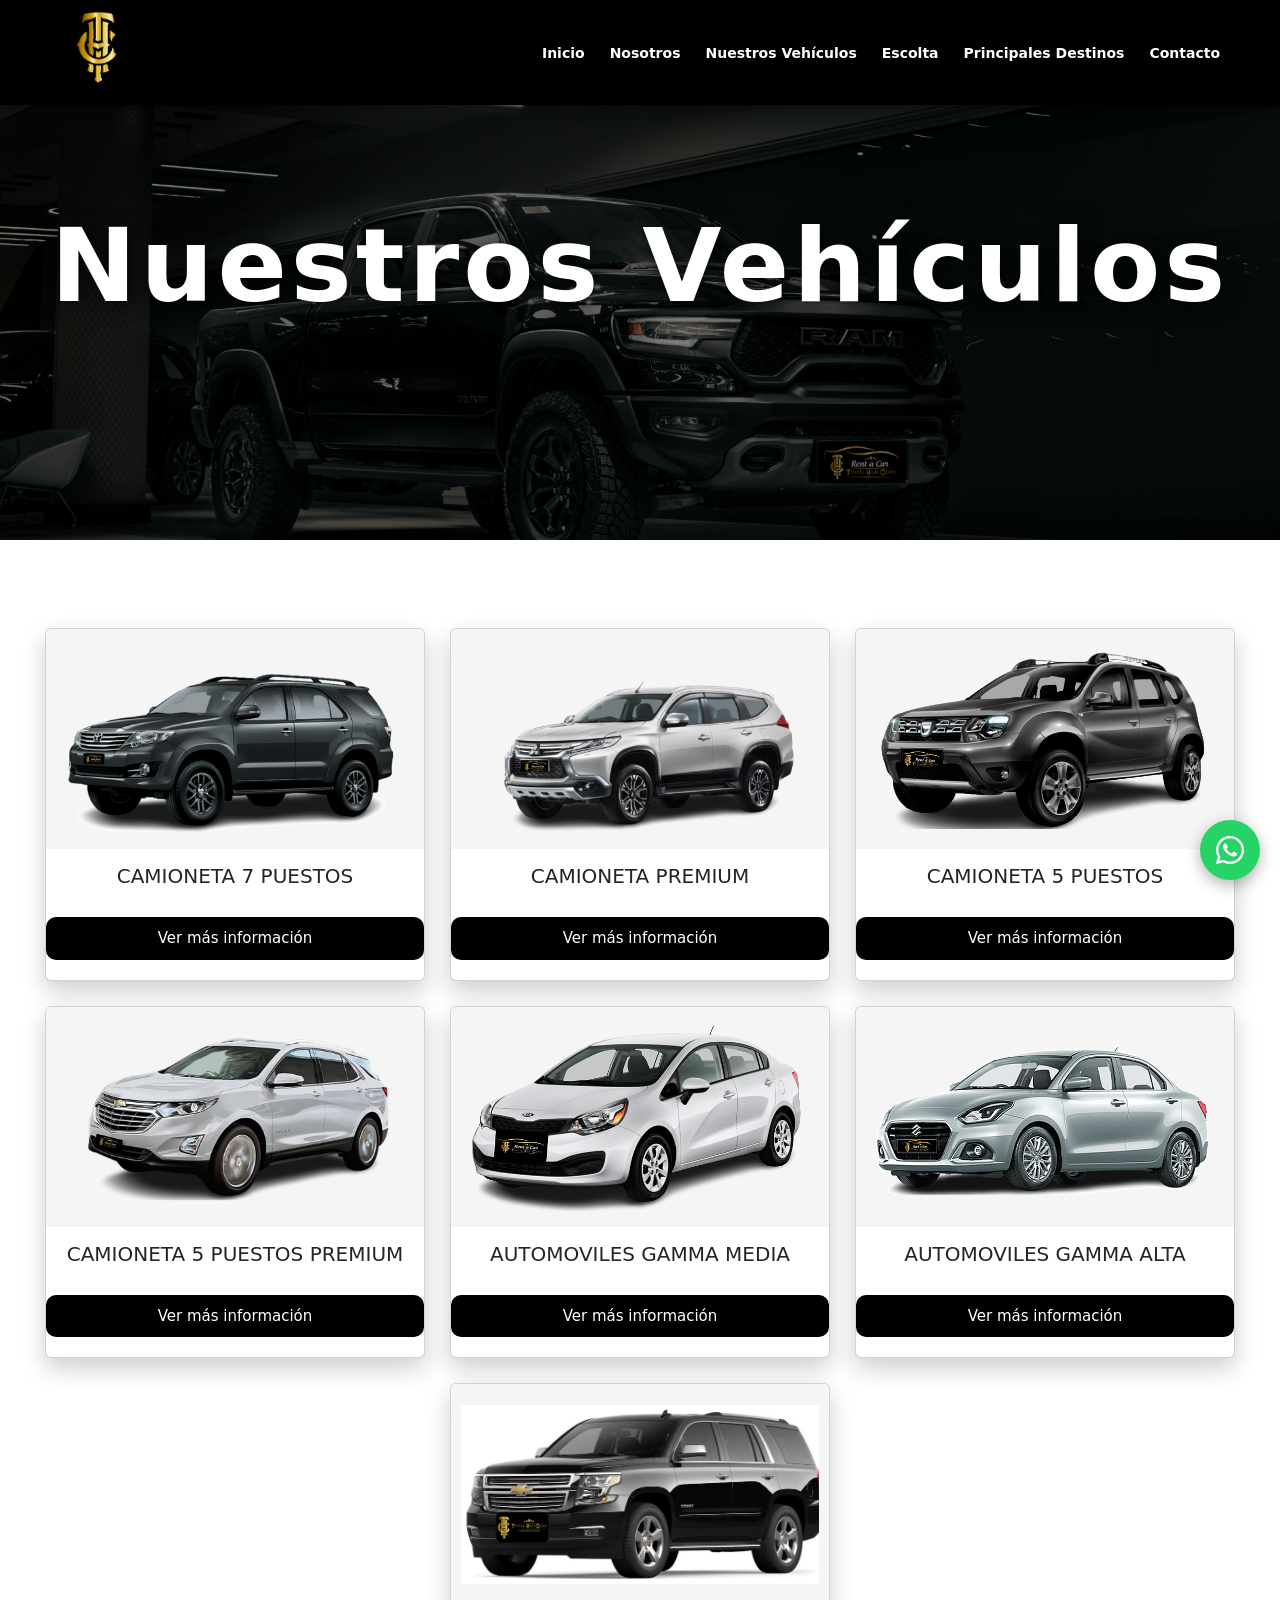
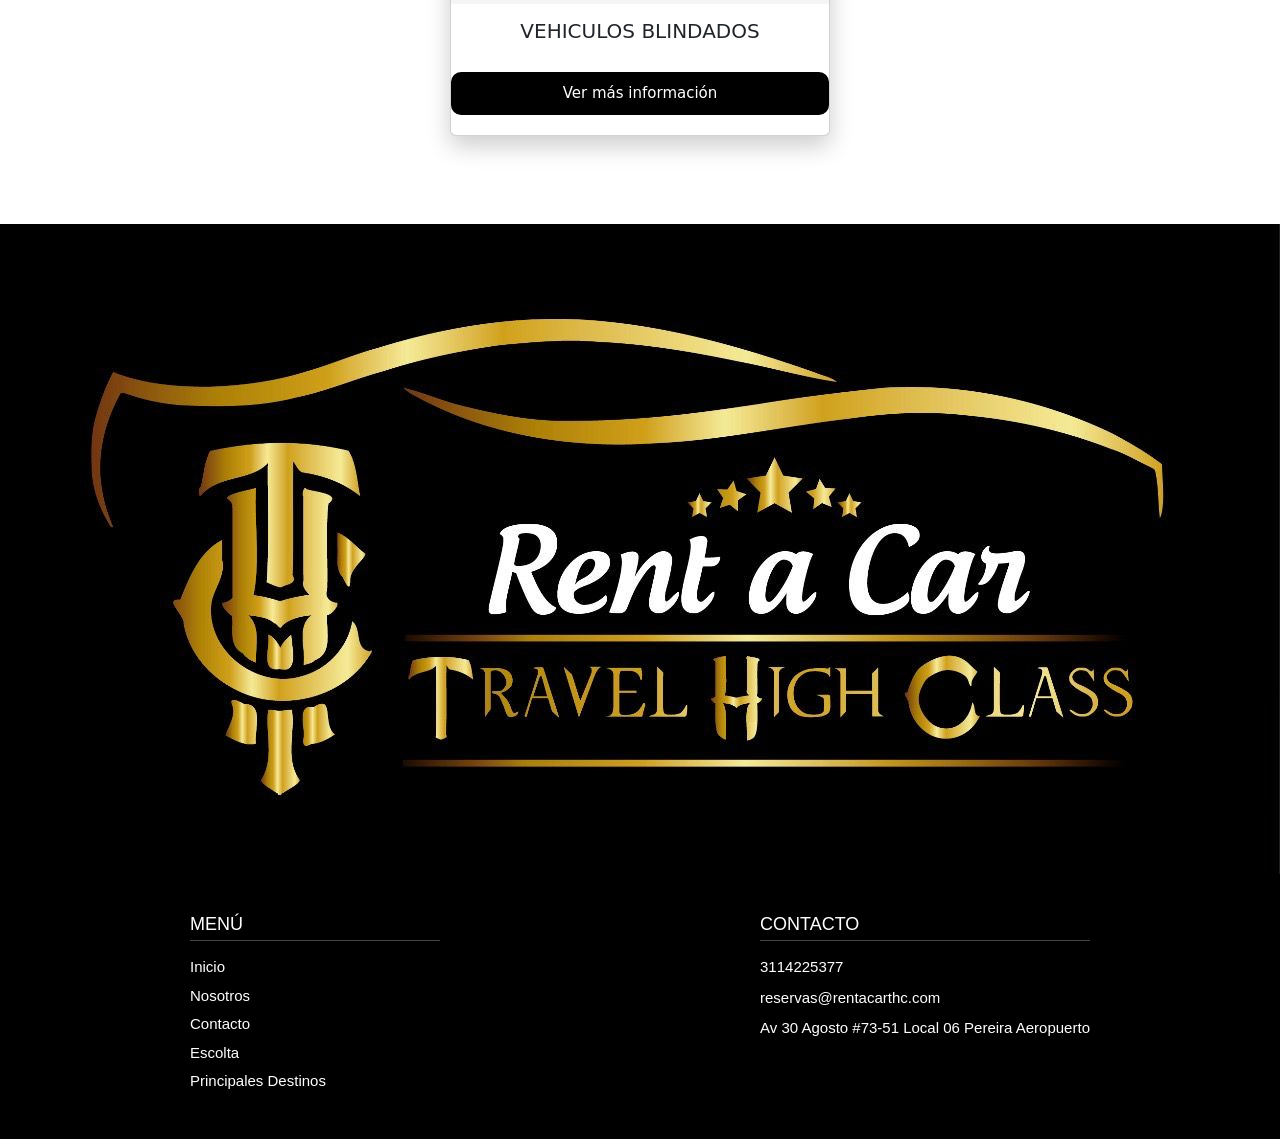
<file: nuestrosvehiculos.html>
<!DOCTYPE html>
<html lang="en">

<head>
    <meta charset="UTF-8">
    <meta name="viewport" content="width=device-width, initial-scale=1.0">
    <link rel="stylesheet" href="/css/nosotros.css">
    <link rel="stylesheet" href="/css/estilo.css">
    <link href="https://cdn.jsdelivr.net/npm/bootstrap@5.3.0/dist/css/bootstrap.min.css" rel="stylesheet">
    <link href="https://cdn.jsdelivr.net/npm/bootstrap-icons/font/bootstrap-icons.css" rel="stylesheet">
    <link rel="preconnect" href="https://fonts.googleapis.com">
    <link rel="preconnect" href="https://fonts.gstatic.com" crossorigin>
    <link rel="stylesheet" href="https://cdnjs.cloudflare.com/ajax/libs/font-awesome/6.5.0/css/all.min.css">
    <link
        href="https://fonts.googleapis.com/css2?family=Birthstone&family=Fleur+De+Leah&family=Mea+Culpa&family=Noto+Serif+Display:ital,wght@0,100..900;1,100..900&display=swap"
        rel="stylesheet">

    <title>ALQUILER DE CARROS PEREIRA</title>
</head>

<body>
    <nav class="fondo_negro"> <!--barra de navegacion desde el inicio de la pagina-->
        <div class="contenedor">

            <div class="logo">
                <img src="img/logo_rentacar.png" alt="Alquiler de Carros">
            </div>
            <ul class="menu" id="menu">
                <li><a href="index.html">Inicio</a></li>
                <li><a href="nosotros.html">Nosotros</a></li>
                <li><a href="nuestrosvehiculos.html">Nuestros Vehículos</a></li>
                <li><a href="escolta.html">Escolta</a></li>
                <li><a href="principalesdestinos.html">Principales Destinos</a></li>
                <li><a href="contacto.html">Contacto</a></li>
            </ul>
            <div class="hamburguesa" id="btnMenu"> <!-- hamburguesa para el menu responsive -->
                ☰
            </div>
        </div>
    </nav>
    <section class="nosotros-banner">
        <h1 class="titulo-nosotros">Nuestros Vehículos</h1>
    </section>
    <br>
    <br>
    <section class="carros">
        <div class="contenedor-cards">

            <div class="card">
                <img src="img/card1.png" alt="carro">
                <h3>CAMIONETA 7 PUESTOS</h3>
                <br>
                <button class="btn-ver-mas" onclick="window.location.href='camionetas7puestos.html'">
                    Ver más información
                </button>
            </div>

            <div class="card">
                <img src="img/card2.png" alt="carro">
                <h3>CAMIONETA PREMIUM</h3>
                <br>
                <button class="btn-ver-mas" onclick="window.location.href='camionetaspremium.html'">
                    Ver más información
                </button>
            </div>

            <div class="card">
                <img src="img/card3.png" alt="carro">
                <h3>CAMIONETA 5 PUESTOS</h3>
                <br>
                <button class="btn-ver-mas" onclick="window.location.href='camioneta5puestos.html'">
                    Ver más información
                </button>
            </div>
            <div class="card">
                <img src="img/card4.png" alt="carro">
                <h3>CAMIONETA 5 PUESTOS PREMIUM</h3>
                <br>
                <button class="btn-ver-mas" onclick="window.location.href='camioneta5puestospremium.html'">
                    Ver más información
                </button>
            </div>
            <div class="card">
                <img src="img/card5.png" alt="carro">
                <h3>AUTOMOVILES GAMMA MEDIA</h3>
                <br>
                <button class="btn-ver-mas" onclick="window.location.href='vehiculosgamamedia.html'">
                    Ver más información
                </button>
            </div>
            <div class="card">
                <img src="img/card6.png" alt="carro">
                <h3>AUTOMOVILES GAMMA ALTA </h3>
                <br>
                <button class="btn-ver-mas" onclick="window.location.href='vehiculosgamaalta.html'">
                    Ver más información
                </button>
            </div>
            <div class="card">
                <img src="img/card7.png" alt="carro">
                <h3>VEHICULOS BLINDADOS</h3>
                <br>
                <button class="btn-ver-mas" onclick="window.location.href='vehiculosblindados.html'">
                    Ver más información
                </button>
            </div>
        </div>
    </section>
    <br>
    <br>

    <section class="imagen-full">
        <img src="img/banner-abajo.jpeg" alt="Imagen grande">
    </section>
    <a href="https://wa.me/3114225377?text=Hola%20quiero%20más%20información" class="whatsapp-float" target="_blank">
        <i class="fa-brands fa-whatsapp"></i>
    </a>
    <script src="js/script.js"></script>
</body>
<footer class="footer">

    <div class="footer-container">

        <div class="footer-col">
            <h3>MENÚ</h3>
            <a href="index.html">Inicio</a>
            <a href="nosotros.html">Nosotros</a>
            <a href="contacto.html">Contacto</a>
            <a href="escolta.html">Escolta</a>
            <a href="principalesdestinos.html">Principales Destinos</a>

        </div>
        <div class="footer-col">
            <h3>CONTACTO</h3>
            <p>3114225377</p>
            <p>reservas@rentacarthc.com</p>
            <p>Av 30 Agosto #73-51 Local 06 Pereira Aeropuerto</p>
        </div>

    </div>

</footer>

</html>
</file>
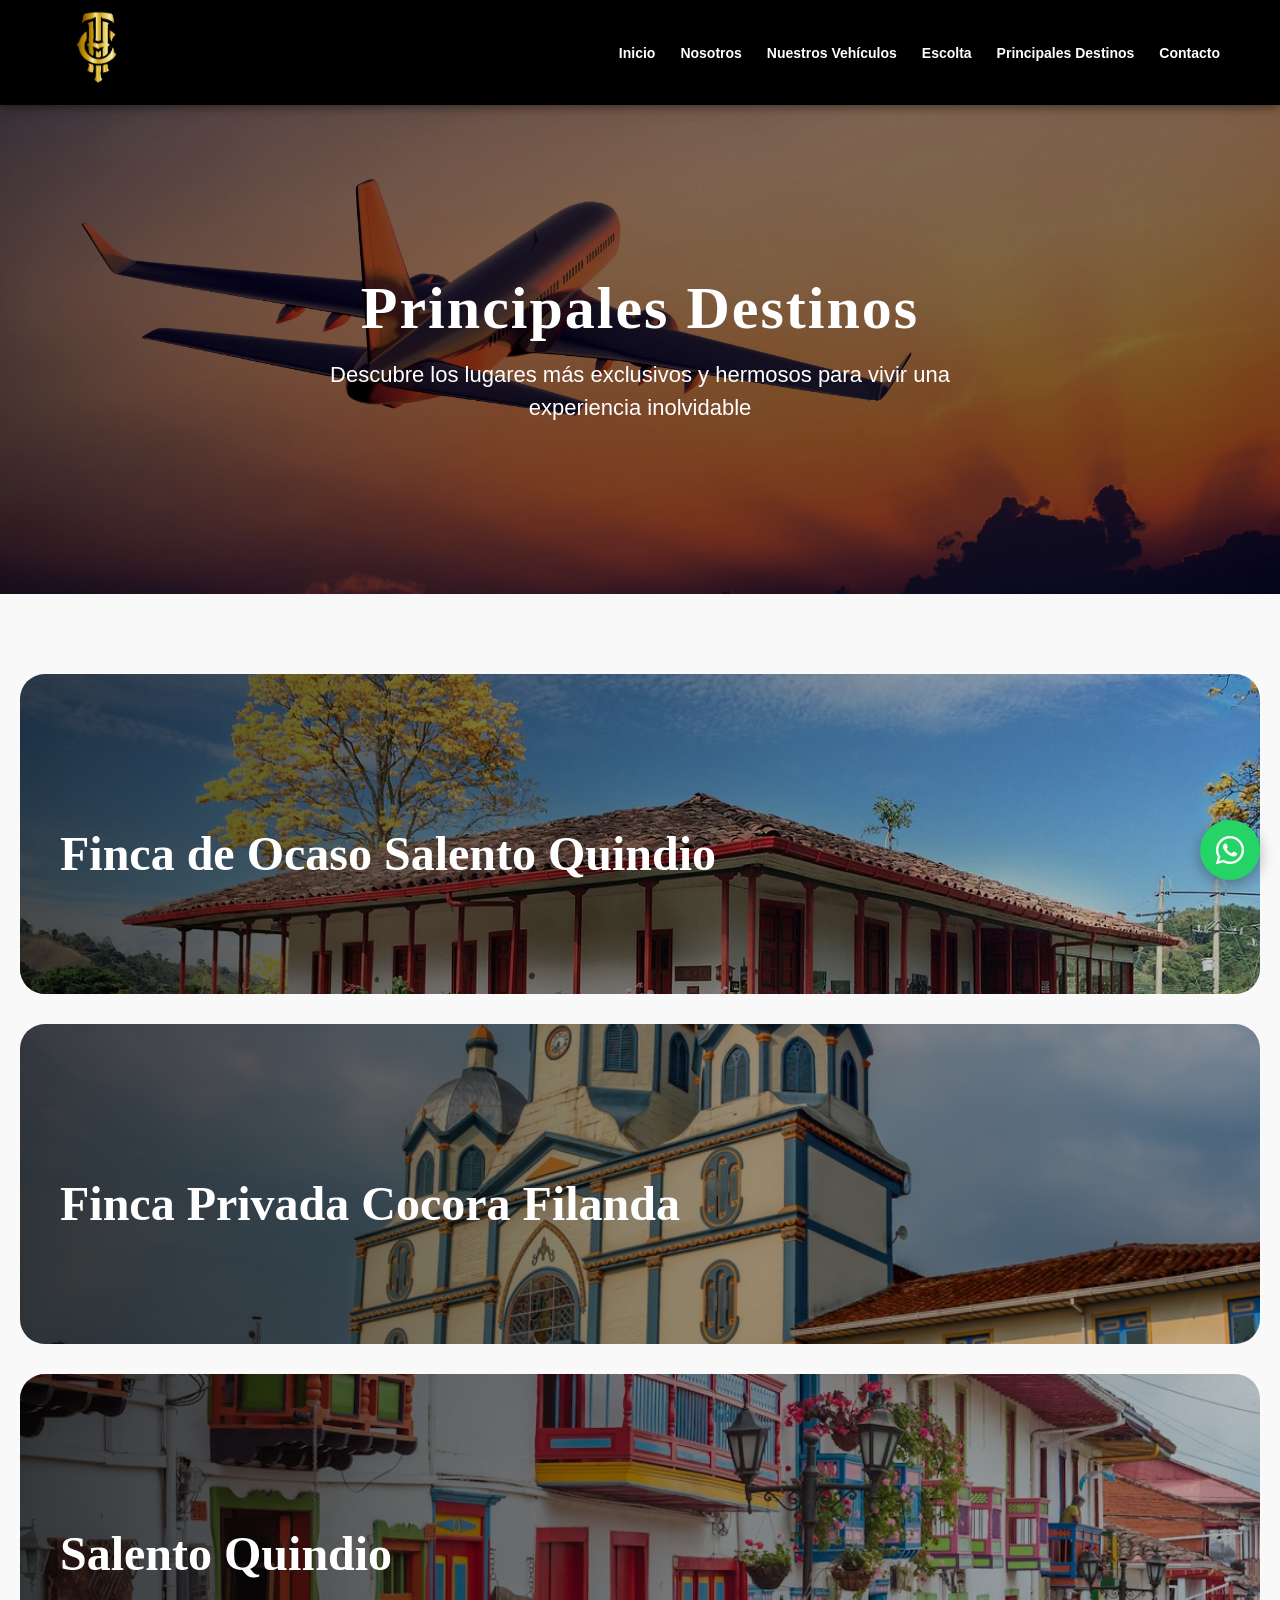
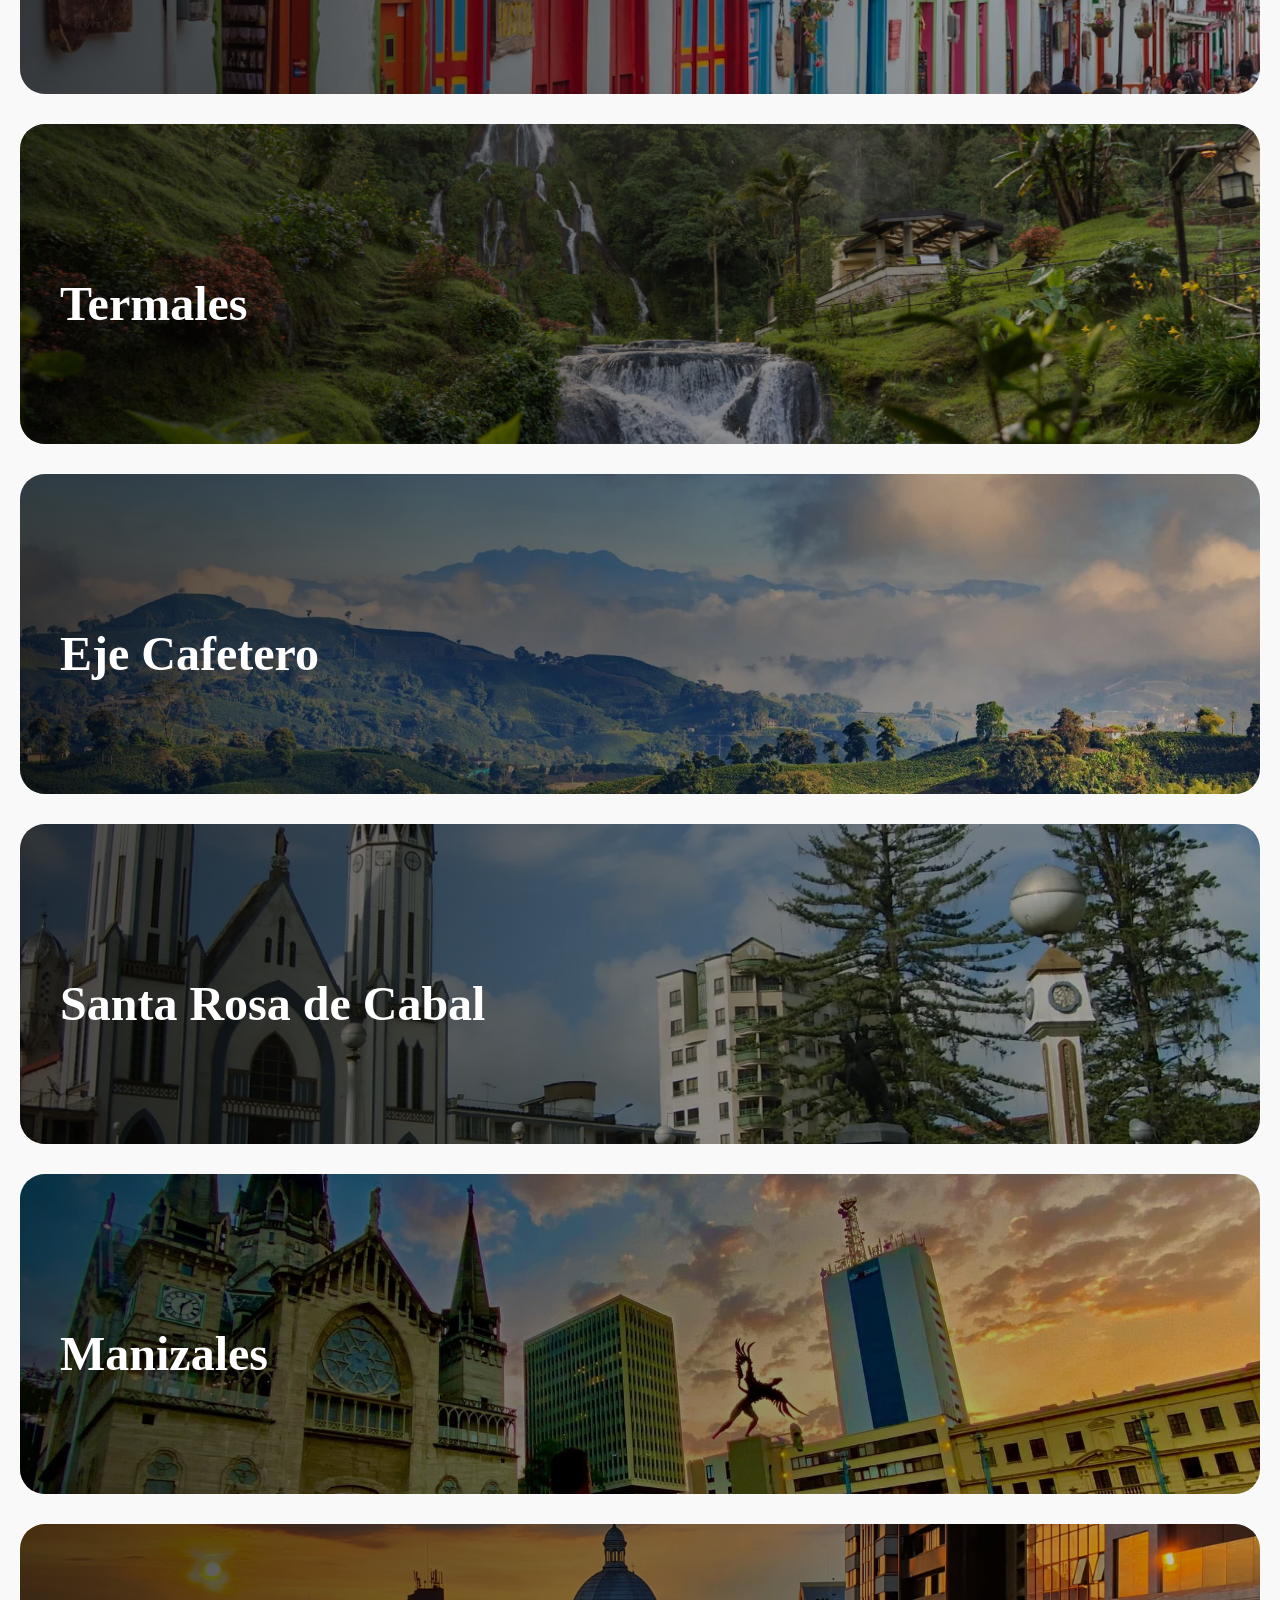
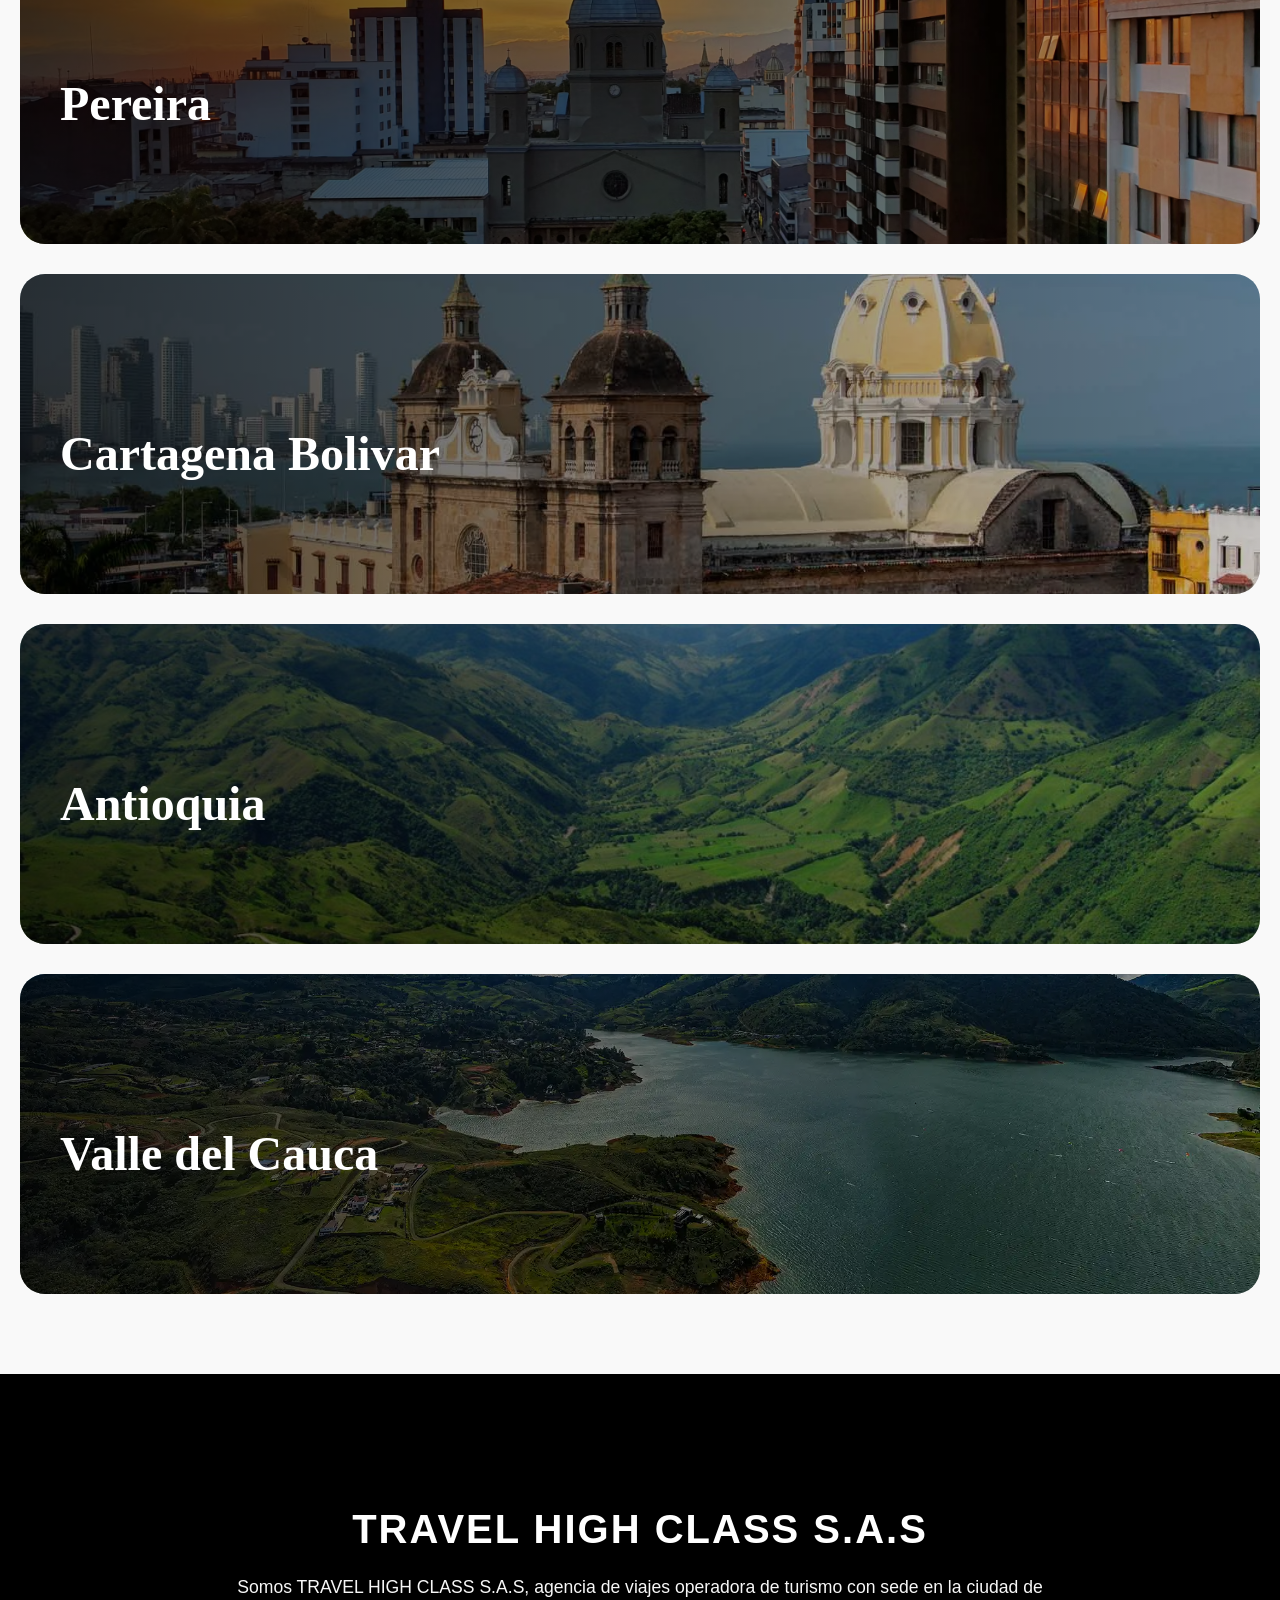
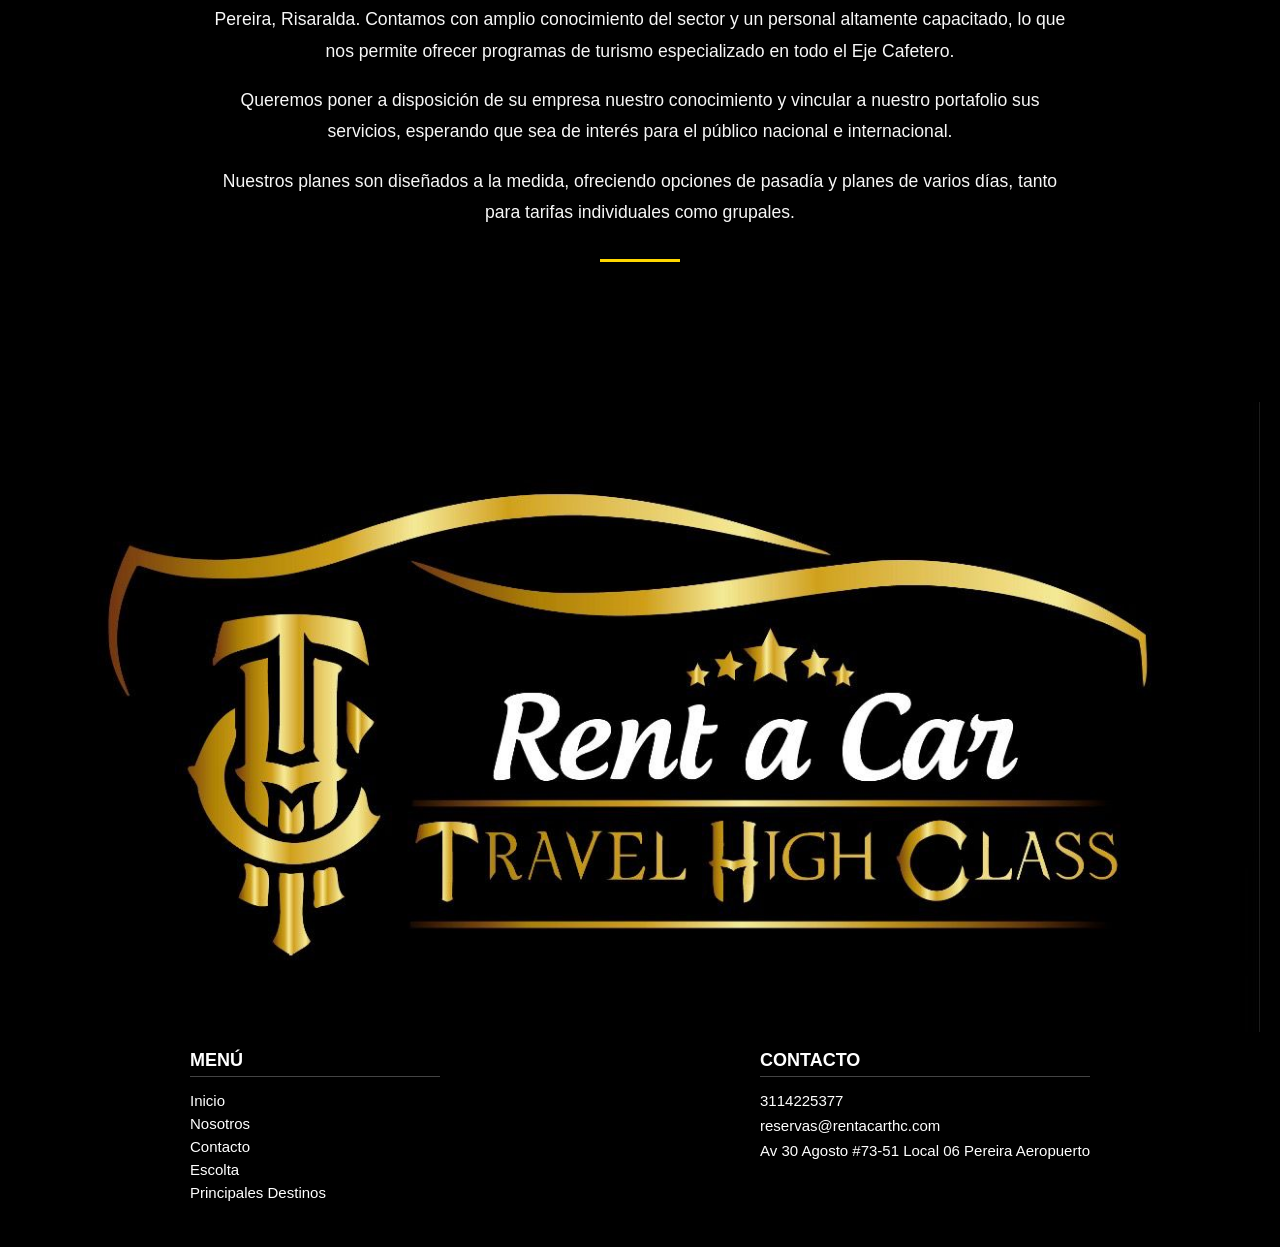
<file: principalesdestinos.html>
<!DOCTYPE html>
<html lang="en">

<head>
    <meta charset="UTF-8">
    <meta name="viewport" content="width=device-width, initial-scale=1.0">
    <link rel="stylesheet" href="/css/estilo.css">
    <link rel="stylesheet" href="/css/nosotros.css">
    <link rel="stylesheet" href="/css/principalesdestinos.css">
    <link href="https://cdn.jsdelivr.net/npm/bootstrap-icons/font/bootstrap-icons.css" rel="stylesheet">
    <link rel="preconnect" href="https://fonts.googleapis.com">
    <link rel="preconnect" href="https://fonts.gstatic.com" crossorigin>
    <link rel="stylesheet" href="https://cdnjs.cloudflare.com/ajax/libs/font-awesome/6.5.0/css/all.min.css">
    <link
        href="https://fonts.googleapis.com/css2?family=Birthstone&family=Fleur+De+Leah&family=Mea+Culpa&family=Noto+Serif+Display:ital,wght@0,100..900;1,100..900&display=swap"
        rel="stylesheet">

    <title>ALQUILER DE CARROS PEREIRA</title>
</head>
<br>
<br>
<br>

<body>
    <nav class="fondo_negro"> <!--barra de navegacion desde el inicio de la pagina-->
        <div class="contenedor">

            <div class="logo">
                <img src="img/logo_rentacar.png" alt="Alquiler de Carros">
            </div>
            <ul class="menu" id="menu">
                <li><a href="index.html">Inicio</a></li>
                <li><a href="nosotros.html">Nosotros</a></li>
                <li><a href="nuestrosvehiculos.html">Nuestros Vehículos</a></li>
                <li><a href="escolta.html">Escolta</a></li>
                <li><a href="principalesdestinos.html">Principales Destinos</a></li>
                <li><a href="contacto.html">Contacto</a></li>
            </ul>
            <div class="hamburguesa" id="btnMenu"> <!-- hamburguesa para el menu responsive -->
                ☰
            </div>
        </div>
    </nav>
    <section class="banner-destinos">
        <div class="contenido-banner">
            <h1>Principales Destinos</h1>
            <p>Descubre los lugares más exclusivos y hermosos para vivir una experiencia inolvidable</p>
        </div>
    </section>
    <section class="destinos">
        <div class="lista-destinos">

            <a href="infodestinos.html#ocaso">
                <div class="destino-largo" style="background-image: url('img/lugarturistico1.jpg');">
                    <div class="overlay">
                        <h3>Finca de Ocaso Salento Quindio</h3>
                    </div>
                </div>
            </a>

            <a href="infodestinos.html">
                <div class="destino-largo" style="background-image: url('img/lugarturistico2.jpg');">
                    <div class="overlay">
                        <h3>Finca Privada Cocora Filanda</h3>
                    </div>
                </div>
            </a>

            <a href="infodestinos.html">
                <div class="destino-largo" style="background-image: url('img/lugarturistico3.avif');">
                    <div class="overlay">
                        <h3>Salento Quindio</h3>
                    </div>
                </div>
            </a>

            <a href="infodestinos.html">
                <div class="destino-largo" style="background-image: url('img/lugarturistico4.jpg');">
                    <div class="overlay">
                        <h3>Termales</h3>
                    </div>
                </div>
            </a>

            <a href="infodestinos.html">
                <div class="destino-largo" style="background-image: url('img/lugarturistico5.webp');">
                    <div class="overlay">
                        <h3>Eje Cafetero</h3>
                    </div>
                </div>
            </a>

            <a href="infodestinos.html">
                <div class="destino-largo" style="background-image: url('img/lugarturistico6.webp');">
                    <div class="overlay">
                        <h3>Santa Rosa de Cabal</h3>
                    </div>
                </div>
            </a>

            <a href="infodestinos.html">
                <div class="destino-largo" style="background-image: url('img/lugarturistico7.jpg');">
                    <div class="overlay">
                        <h3>Manizales</h3>
                    </div>
                </div>
            </a>

            <a href="infodestinos.html">
                <div class="destino-largo" style="background-image: url('img/lugarturistico8.avif');">
                    <div class="overlay">
                        <h3>Pereira</h3>
                    </div>
                </div>
            </a>

            <a href="infodestinos.html">
                <div class="destino-largo" style="background-image: url('img/lugarturistico9.jpg');">
                    <div class="overlay">
                        <h3>Cartagena Bolivar</h3>
                    </div>
                </div>
            </a>

            <a href="infodestinos.html">
                <div class="destino-largo" style="background-image: url('img/lugarturistico10.png');">
                    <div class="overlay">
                        <h3>Antioquia</h3>
                    </div>
                </div>
            </a>

            <a href="infodestinos.html">
                <div class="destino-largo" style="background-image: url('img/lugarturistico11.webp');">
                    <div class="overlay">
                        <h3>Valle del Cauca</h3>
                    </div>
                </div>
            </a>

        </div>
    </section>
    <section>
        <div class="info-viajes">
            <h2>TRAVEL HIGH CLASS S.A.S</h2>
            <p>
                Somos TRAVEL HIGH CLASS S.A.S, agencia de viajes operadora de turismo con sede en la ciudad de Pereira,
                Risaralda.
                Contamos con amplio conocimiento del sector y un personal altamente capacitado, lo que nos permite
                ofrecer programas
                de turismo especializado en todo el Eje Cafetero.
            </p>

            <p>
                Queremos poner a disposición de su empresa nuestro conocimiento y vincular a nuestro portafolio sus
                servicios,
                esperando que sea de interés para el público nacional e internacional.
            </p>

            <p>
                Nuestros planes son diseñados a la medida, ofreciendo opciones de pasadía y planes de varios días, tanto
                para
                tarifas individuales como grupales.
            </p>
        </div>
    </section>


    <a href="https://wa.me/3114225377?text=Hola%20quiero%20más%20información" class="whatsapp-float" target="_blank">
        <i class="fa-brands fa-whatsapp"></i>
    </a>
    <script src="js/script.js"></script>
</body>
<footer class="footer">
    <section class="imagen-full">
        <img src="img/banner-abajo.jpeg" alt="Imagen grande">
    </section>
    <div class="footer-container">

        <div class="footer-col">
            <h3>MENÚ</h3>
            <a href="index.html">Inicio</a>
            <a href="nosotros.html">Nosotros</a>
            <a href="contacto.html">Contacto</a>
            <a href="escolta.html">Escolta</a>
            <a href="principalesdestinos.html">Principales Destinos</a>

        </div>
        <div class="footer-col">
            <h3>CONTACTO</h3>
            <p>3114225377</p>
            <p>reservas@rentacarthc.com</p>
            <p>Av 30 Agosto #73-51 Local 06 Pereira Aeropuerto</p>
        </div>

    </div>

</footer>

</html>
</file>
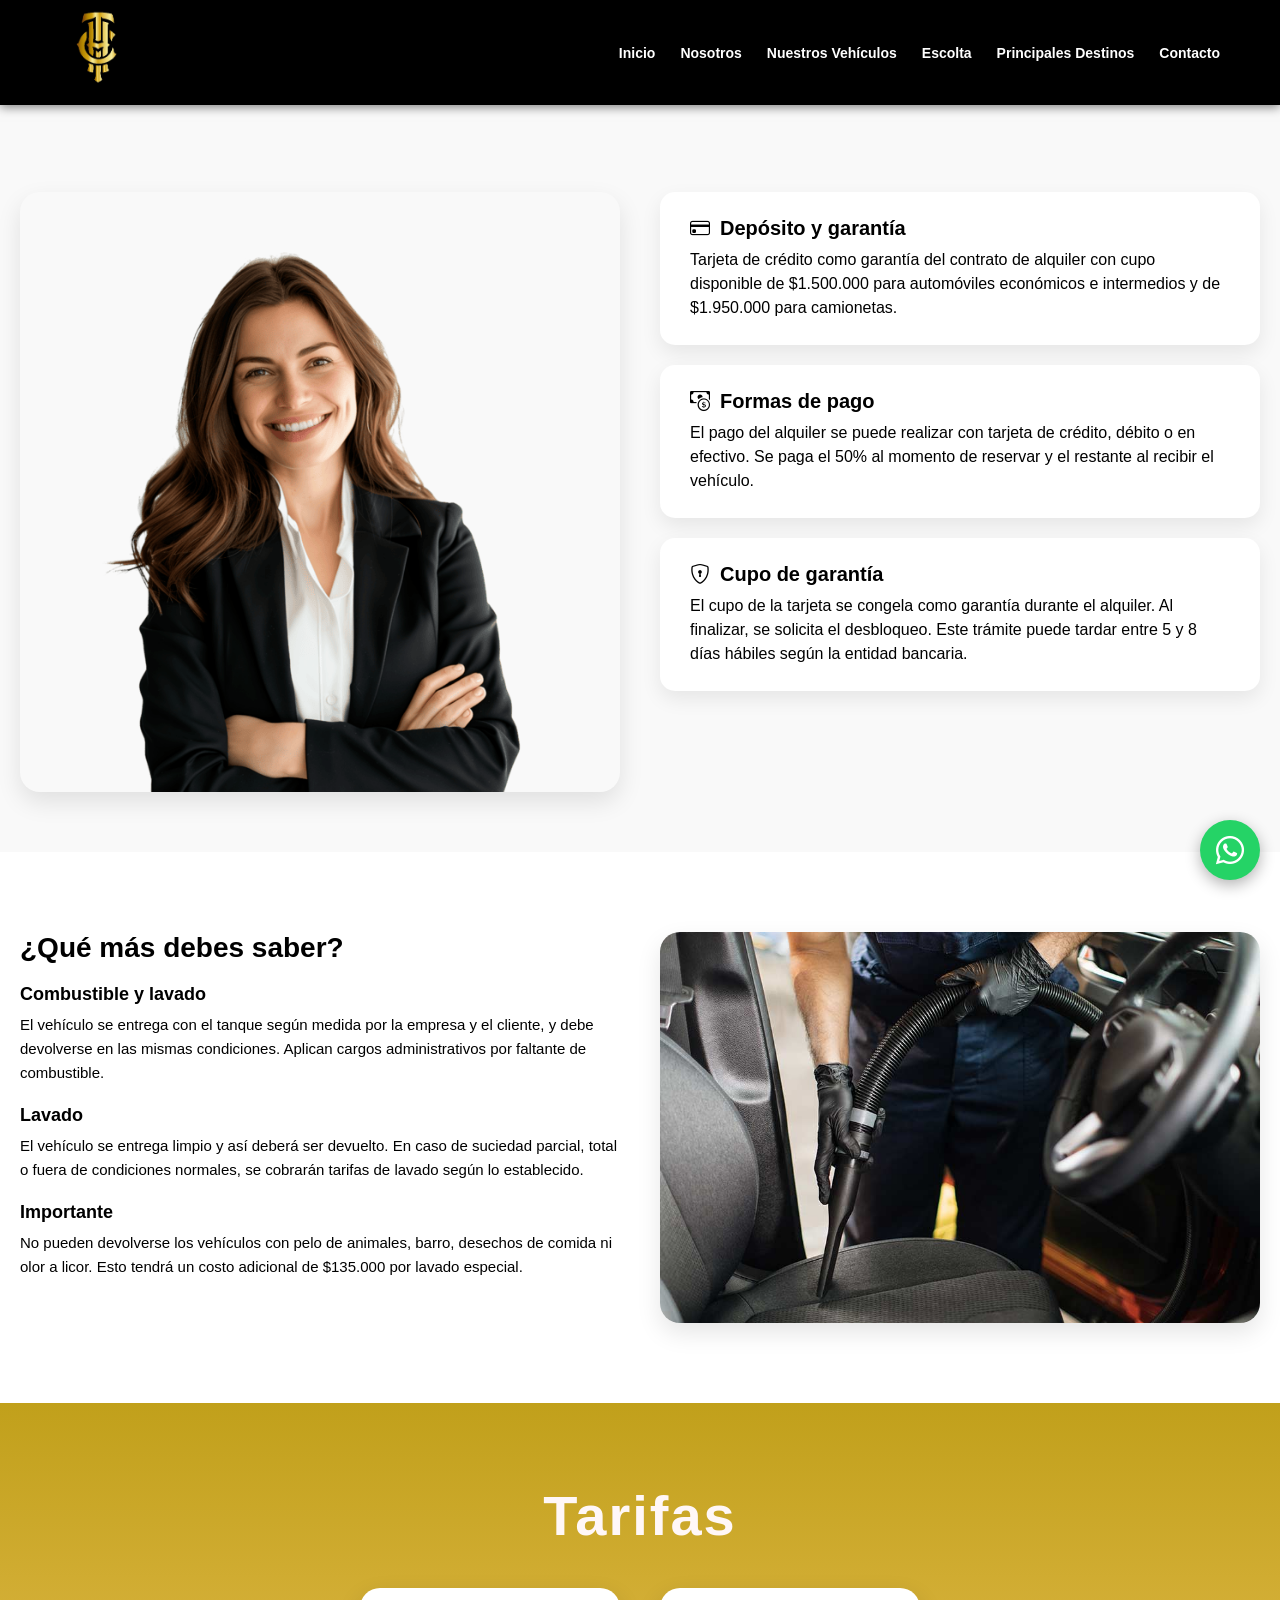
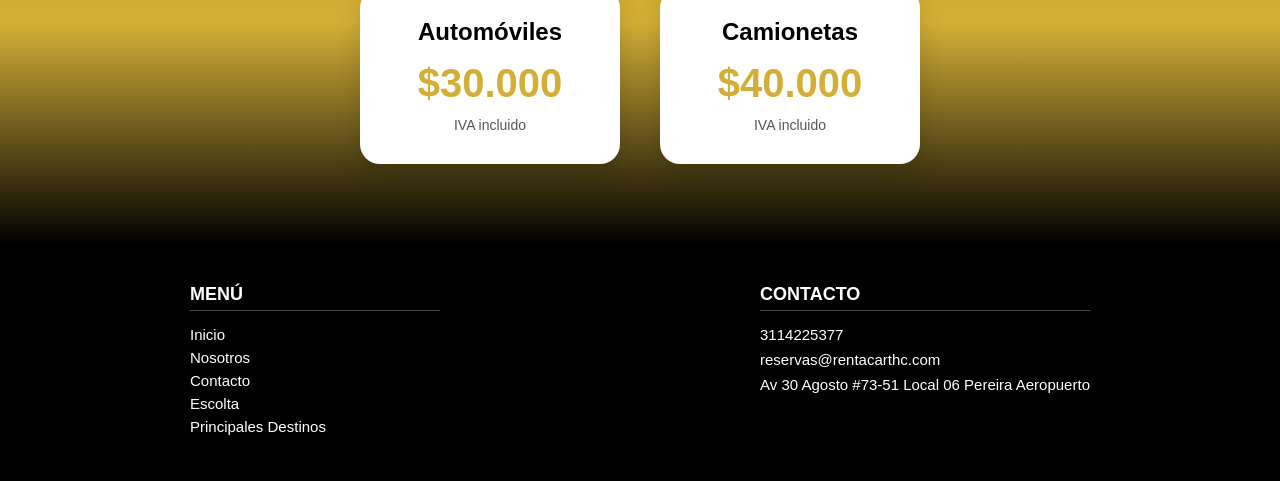
<file: requisitos.html>
<!DOCTYPE html>
<html lang="en">

<head>
    <meta charset="UTF-8">
    <meta name="viewport" content="width=device-width, initial-scale=1.0">
    <link href="/css/escolta.css" rel="stylesheet">
    <link rel="stylesheet" href="/css/estilo.css">
    <link href="/css/nosotros.css" rel="stylesheet">
    <link href="https://cdn.jsdelivr.net/npm/bootstrap-icons/font/bootstrap-icons.css" rel="stylesheet">


    <link rel="preconnect" href="https://fonts.googleapis.com">
    <link rel="preconnect" href="https://fonts.gstatic.com" crossorigin>
    <link rel="stylesheet" href="https://cdnjs.cloudflare.com/ajax/libs/font-awesome/6.5.0/css/all.min.css">
    <link
        href="https://fonts.googleapis.com/css2?family=Birthstone&family=Fleur+De+Leah&family=Mea+Culpa&family=Noto+Serif+Display:ital,wght@0,100..900;1,100..900&display=swap"
        rel="stylesheet">

    <title>ALQUILER DE CARROS PEREIRA</title>
</head>

<body>
    <nav class="fondo_negro"> <!--barra de navegacion desde el inicio de la pagina-->
        <div class="contenedor">

            <div class="logo">
                <img src="img/logo_rentacar.png" alt="Alquiler de Carros">
            </div>
            <ul class="menu" id="menu">
                <li><a href="index.html">Inicio</a></li>
                <li><a href="nosotros.html">Nosotros</a></li>
                <li><a href="nuestrosvehiculos.html">Nuestros Vehículos</a></li>
                <li><a href="escolta.html">Escolta</a></li>
                <li><a href="principalesdestinos.html">Principales Destinos</a></li>
                <li><a href="contacto.html">Contacto</a></li>
            </ul>
            <div class="hamburguesa" id="btnMenu"> <!-- hamburguesa para el menu responsive -->
                ☰
            </div>
        </div>
    </nav>
    <BR>
    <BR>
    <BR>
    |
    <section class="tener-cuenta">

        <div class="contenedor-cuenta">

            <!-- IMAGEN IZQUIERDA -->
            <div class="cuenta-img">
                <img src="img/requistos-mujer2.png" alt="Información importante">
            </div>

            <!-- TEXTO DERECHO -->
            <div class="cuenta-texto">


                <div class="caja">
                    <div class="caja-header">
                        <i class="bi bi-credit-card"></i>
                        <h3>Depósito y garantía</h3>
                    </div>
                    <p>
                        Tarjeta de crédito como garantía del contrato de alquiler con cupo disponible de
                        $1.500.000 para automóviles económicos e intermedios y de $1.950.000 para camionetas.
                    </p>
                </div>

                <div class="caja">
                    <div class="caja-header">
                        <i class="bi bi-cash-coin"></i>
                        <h3>Formas de pago</h3>
                    </div>
                    <p>
                        El pago del alquiler se puede realizar con tarjeta de crédito, débito o en efectivo.
                        Se paga el 50% al momento de reservar y el restante al recibir el vehículo.
                    </p>
                </div>

                <div class="caja">
                    <div class="caja-header">
                        <i class="bi bi-shield-lock"></i>
                        <h3>Cupo de garantía</h3>
                    </div>
                    <p>
                        El cupo de la tarjeta se congela como garantía durante el alquiler.
                        Al finalizar, se solicita el desbloqueo. Este trámite puede tardar entre
                        5 y 8 días hábiles según la entidad bancaria.
                    </p>
                </div>

            </div>

        </div>

    </section>
    <section class="seccion-info-lateral">

        <div class="contenedor-info-lateral">

            <!-- TEXTO IZQUIERDA -->
            <div class="info-lateral-texto">

                <h2>¿Qué más debes saber?</h2>

                <div class="bloque-info">
                    <h3>Combustible y lavado</h3>
                    <p>
                        El vehículo se entrega con el tanque según medida por la empresa y el cliente,
                        y debe devolverse en las mismas condiciones. Aplican cargos administrativos
                        por faltante de combustible.
                    </p>
                </div>

                <div class="bloque-info">
                    <h3>Lavado</h3>
                    <p>
                        El vehículo se entrega limpio y así deberá ser devuelto. En caso de suciedad parcial,
                        total o fuera de condiciones normales, se cobrarán tarifas de lavado según lo establecido.
                    </p>
                </div>

                <div class="bloque-info">
                    <h3>Importante</h3>
                    <p>
                        No pueden devolverse los vehículos con pelo de animales, barro, desechos de comida
                        ni olor a licor. Esto tendrá un costo adicional de $135.000 por lavado especial.
                    </p>
                </div>

            </div>

            <!-- IMAGEN DERECHA -->
            <div class="info-lateral-img">
                <img src="img/limpieza carro.jpg" alt="Condiciones del vehículo">
            </div>

        </div>

    </section>
    <section class="seccion-tarifas-final">

        <div class="contenedor-tarifas-final">

            <h2 class="titulo-tarifas-final">Tarifas</h2>

            <div class="tarjetas-tarifas-final">

                <!-- AUTOMÓVILES -->
                <div class="tarjeta-tarifa-final">
                    <h3>Automóviles</h3>
                    <p class="precio-final">$30.000</p>
                    <span class="iva">IVA incluido</span>
                </div>

                <!-- CAMIONETAS -->
                <div class="tarjeta-tarifa-final">
                    <h3>Camionetas</h3>
                    <p class="precio-final">$40.000</p>
                    <span class="iva">IVA incluido</span>
                </div>

            </div>

        </div>

    </section>

    <a href="https://wa.me/3114225377?text=Hola%20quiero%20más%20información" class="whatsapp-float" target="_blank">
        <i class="fa-brands fa-whatsapp"></i>
    </a>
    <script src="js/script.js"></script>
</body>
<footer class="footer">

    <div class="footer-container">

        <div class="footer-col">
            <h3>MENÚ</h3>
            <a href="index.html">Inicio</a>
            <a href="nosotros.html">Nosotros</a>
            <a href="contacto.html">Contacto</a>
            <a href="escolta.html">Escolta</a>
            <a href="principalesdestinos.html">Principales Destinos</a>
            
        </div>
        <div class="footer-col">
            <h3>CONTACTO</h3>
            <p>3114225377</p>
            <p>reservas@rentacarthc.com</p>
            <p>Av 30 Agosto #73-51 Local 06 Pereira Aeropuerto</p>
        </div>

    </div>

</footer>

</html>
</file>
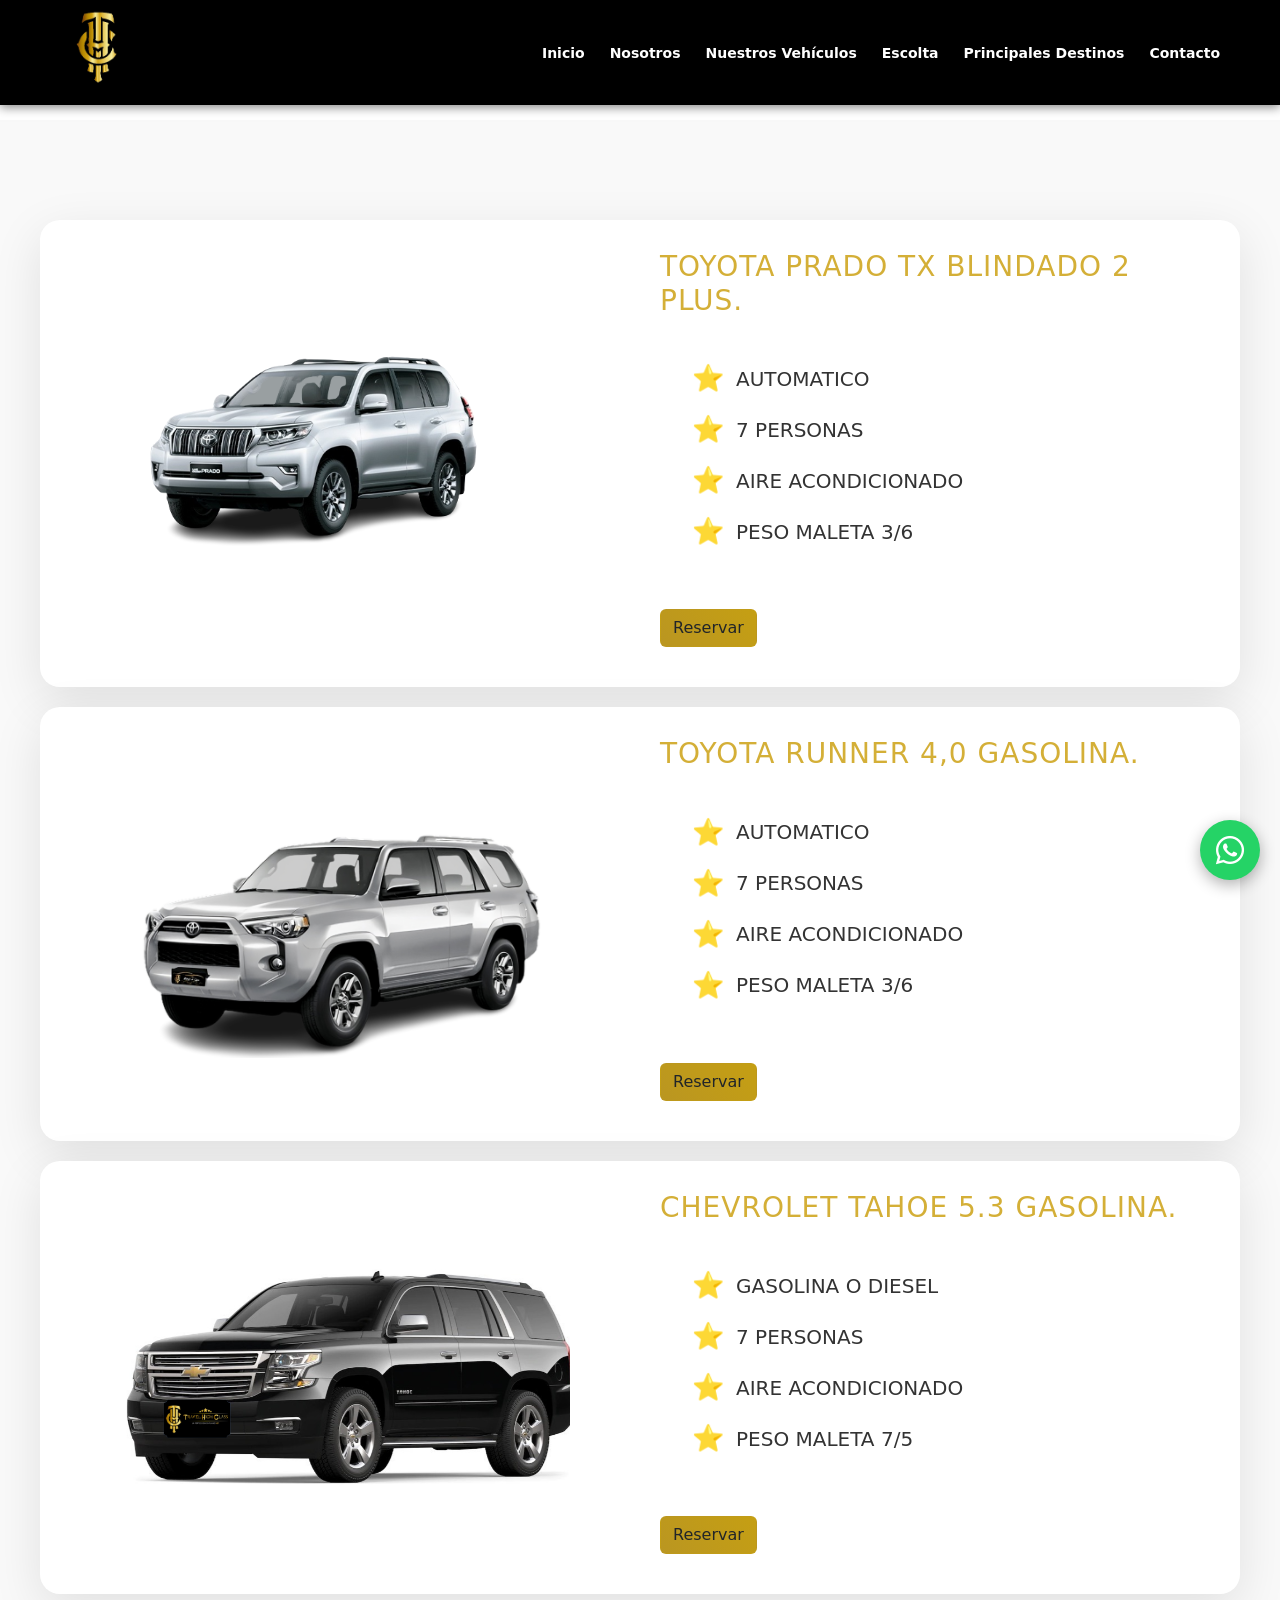
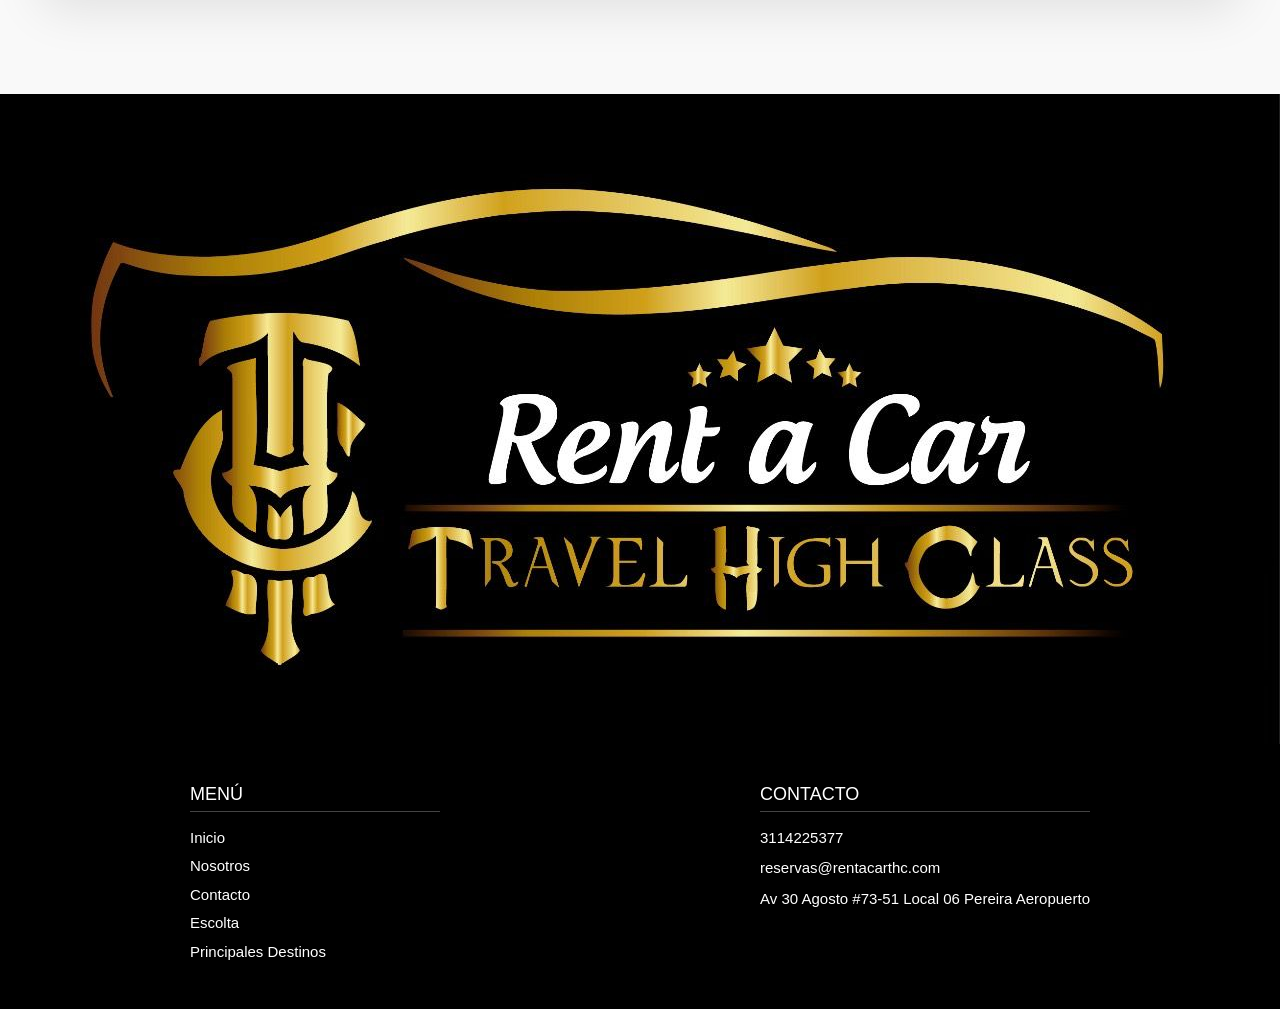
<file: vehiculosblindados.html>
<!DOCTYPE html>
<html lang="en">

<head>
    <meta charset="UTF-8">
    <meta name="viewport" content="width=device-width, initial-scale=1.0">
    <link rel="stylesheet" href="/css/nosotros.css">
    <link rel="stylesheet" href="/css/estilo.css">
    <link rel="stylesheet" href="/css/estilocarros.css">
    <link href="https://cdn.jsdelivr.net/npm/bootstrap@5.3.0/dist/css/bootstrap.min.css" rel="stylesheet">
    <link href="https://cdn.jsdelivr.net/npm/bootstrap-icons/font/bootstrap-icons.css" rel="stylesheet">
    <link rel="preconnect" href="https://fonts.googleapis.com">
    <link rel="preconnect" href="https://fonts.gstatic.com" crossorigin>
    <link rel="stylesheet" href="https://cdnjs.cloudflare.com/ajax/libs/font-awesome/6.5.0/css/all.min.css">
    <link
        href="https://fonts.googleapis.com/css2?family=Birthstone&family=Fleur+De+Leah&family=Mea+Culpa&family=Noto+Serif+Display:ital,wght@0,100..900;1,100..900&display=swap"
        rel="stylesheet">

    <title>ALQUILER DE CARROS PEREIRA</title>
</head>

<body>
    <nav class="fondo_negro"> <!--barra de navegacion desde el inicio de la pagina-->
        <div class="contenedor">

            <div class="logo">
                <img src="img/logo_rentacar.png" alt="Alquiler de Carros">
            </div>
            <ul class="menu" id="menu">
                <li><a href="index.html">Inicio</a></li>
                <li><a href="nosotros.html">Nosotros</a></li>
                <li><a href="nuestrosvehiculos.html">Nuestros Vehículos</a></li>
                <li><a href="escolta.html">Escolta</a></li>
                <li><a href="principalesdestinos.html">Principales Destinos</a></li>
                <li><a href="contacto.html">Contacto</a></li>
            </ul>
            <div class="hamburguesa" id="btnMenu"> <!-- hamburguesa para el menu responsive -->
                ☰
            </div>
        </div>
    </nav>
    <br>
    <br>
    <br>
    <br>
    <br>
    <section class="vehiculos">

        <div class="vehiculo-card">


            <div class="vehiculo-img">
                <img src="img/vehiculosblindados1.png" alt="Vehículo">
            </div>


            <div class="vehiculo-info">
                <h2>TOYOTA PRADO TX BLINDADO 2 PLUS.</h2>
                <ul>
                    <li>AUTOMATICO</li>
                    <li>7 PERSONAS</li>
                    <li>AIRE ACONDICIONADO</li>
                    <li>PESO MALETA 3/6</li>
                </ul>

                <a href="https://wa.me/573114225377?text=Hola%20quiero%20reservar" target="_blank">
                    <button class="btn">Reservar</button>
                </a>
            </div>

        </div>
        <div class="vehiculo-card">


            <div class="vehiculo-img">
                <img src="img/vehiculosblindados2.png" alt="Vehículo">
            </div>


            <div class="vehiculo-info">
                <h2>TOYOTA RUNNER 4,0 GASOLINA.</h2>

                <ul>
                    <li>AUTOMATICO</li>
                    <li>7 PERSONAS</li>
                    <li>AIRE ACONDICIONADO</li>
                    <li>PESO MALETA 3/6</li>
                </ul>

                <a href="https://wa.me/573114225377?text=Hola%20quiero%20reservar" target="_blank">
                    <button class="btn">Reservar</button>
                </a>
            </div>

        </div>
        <div class="vehiculo-card">

            <div class="vehiculo-img">
                <img src="img/vehiculosblindados3.png" alt="Vehículo">
            </div>


            <div class="vehiculo-info">
                <h2>CHEVROLET TAHOE 5.3 GASOLINA.</h2>

                <ul>
                    <li>GASOLINA O DIESEL</li>
                    <li>7 PERSONAS</li>
                    <li>AIRE ACONDICIONADO</li>
                    <li>PESO MALETA 7/5</li>
                </ul>

                <a href="https://wa.me/573114225377?text=Hola%20quiero%20reservar" target="_blank">
                    <button class="btn">Reservar</button>
                </a>
            </div>

        </div>

    </section>

    <section class="imagen-full">
        <img src="img/banner-abajo.jpeg" alt="Imagen grande">
    </section>
    <a href="https://wa.me/3114225377?text=Hola%20quiero%20más%20información" class="whatsapp-float" target="_blank">
        <i class="fa-brands fa-whatsapp"></i>
    </a>
    <script src="js/script.js"></script>
</body>
<footer class="footer">

    <div class="footer-container">

        <div class="footer-col">
            <h3>MENÚ</h3>
            <a href="index.html">Inicio</a>
            <a href="nosotros.html">Nosotros</a>
            <a href="contacto.html">Contacto</a>
            <a href="escolta.html">Escolta</a>
            <a href="principalesdestinos.html">Principales Destinos</a>

        </div>
        <div class="footer-col">
            <h3>CONTACTO</h3>
            <p>3114225377</p>
            <p>reservas@rentacarthc.com</p>
            <p>Av 30 Agosto #73-51 Local 06 Pereira Aeropuerto</p>
        </div>

    </div>
</footer>

</html>
</file>
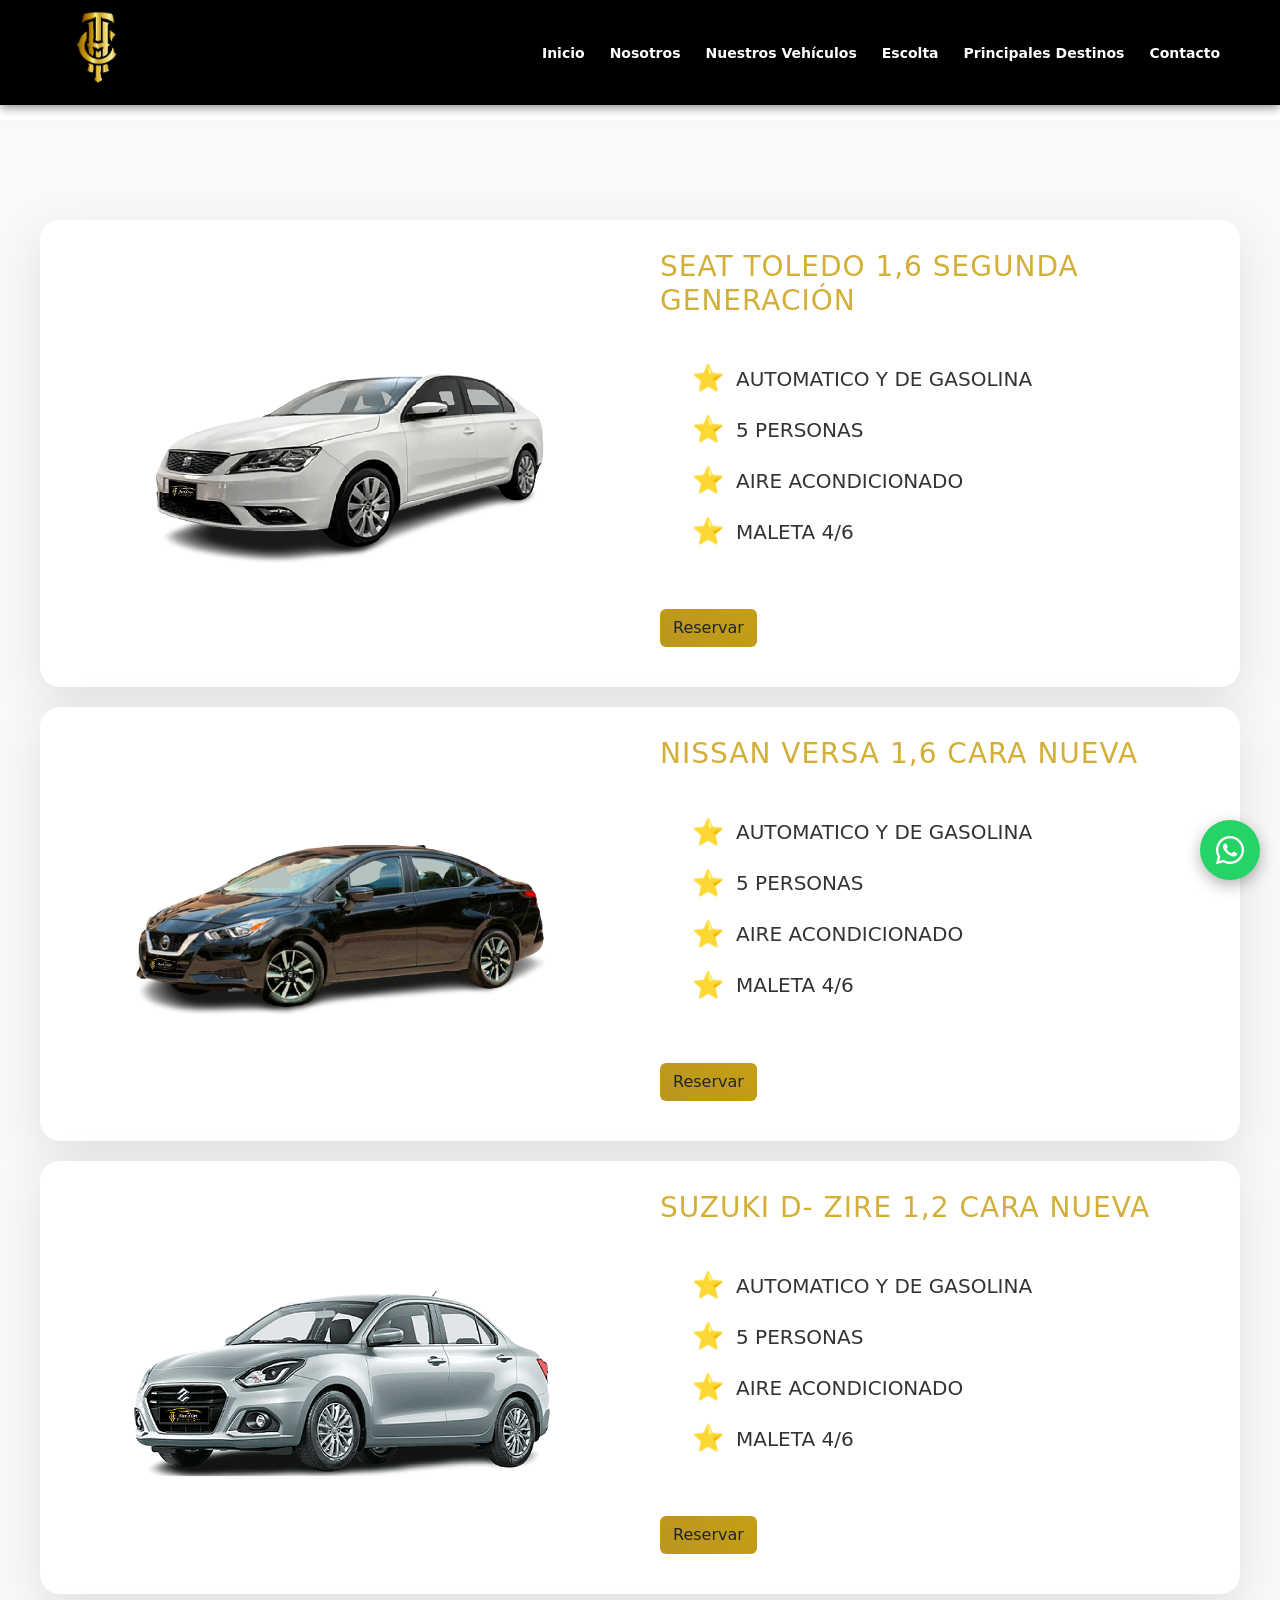
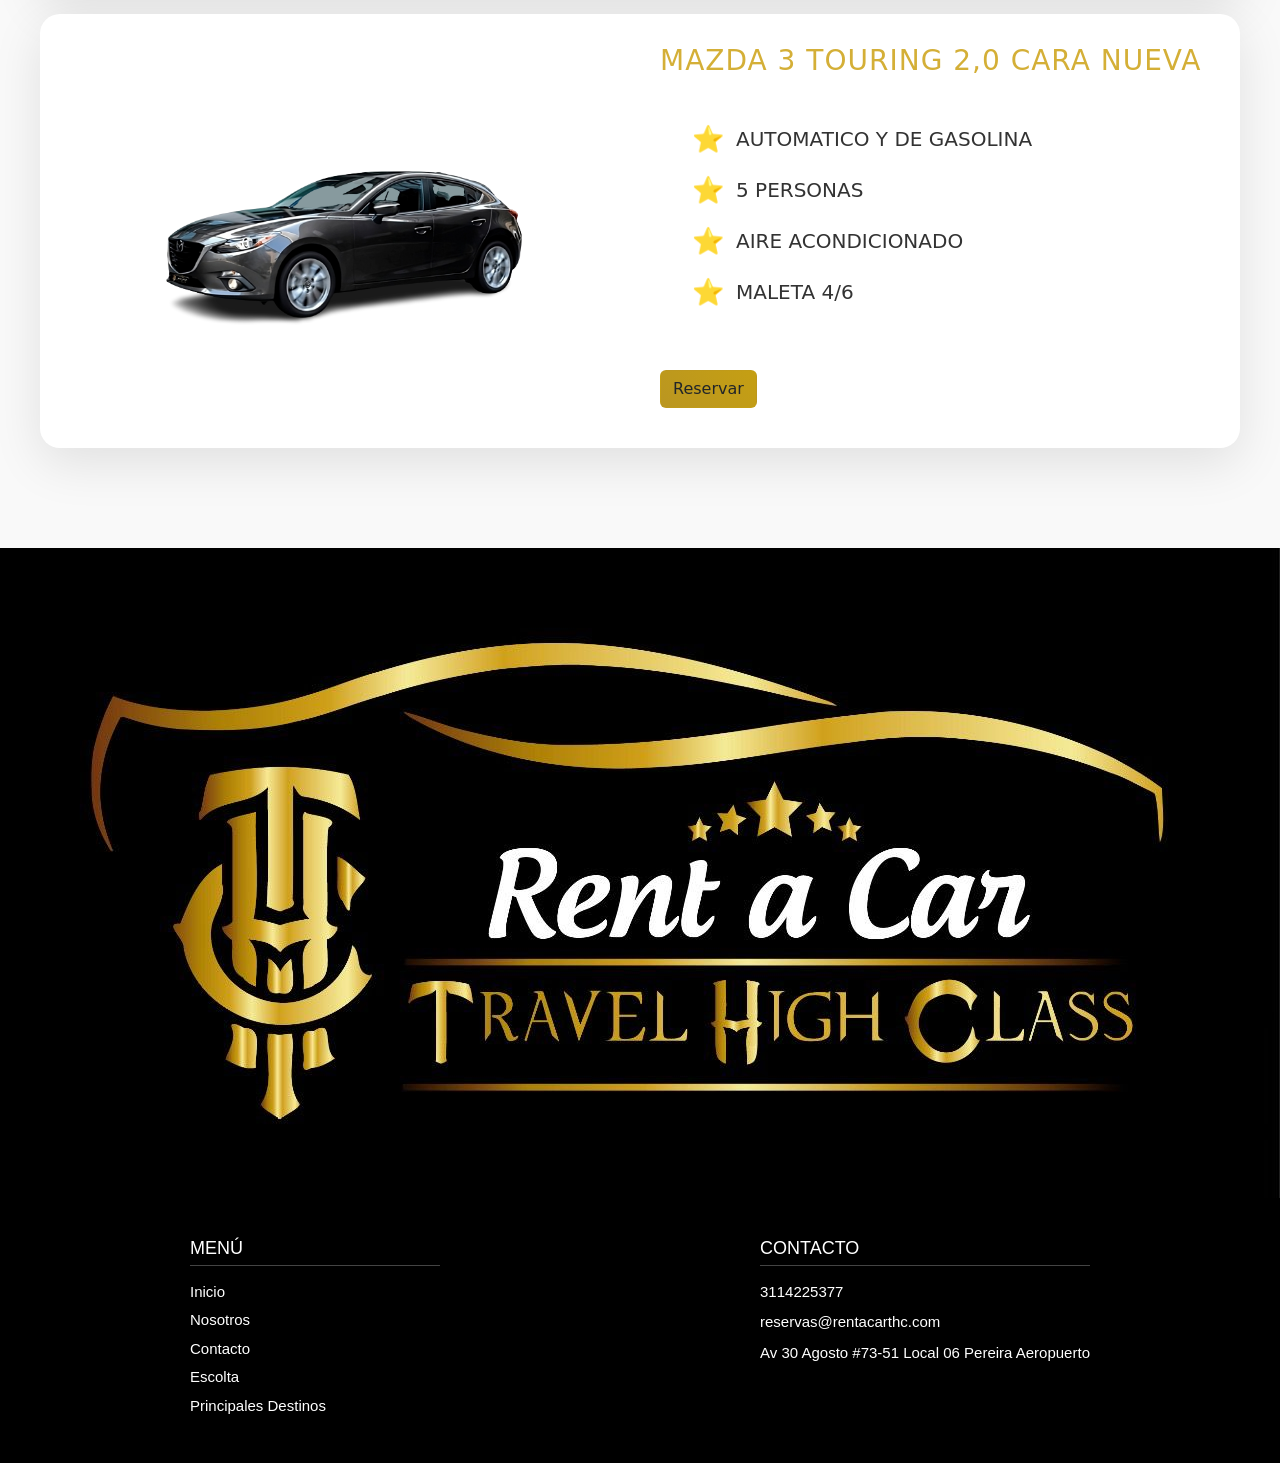
<file: vehiculosgamaalta.html>
<!DOCTYPE html>
<html lang="en">

<head>
    <meta charset="UTF-8">
    <meta name="viewport" content="width=device-width, initial-scale=1.0">
    <link rel="stylesheet" href="/css/nosotros.css">
    <link rel="stylesheet" href="/css/estilo.css">
    <link rel="stylesheet" href="/css/estilocarros.css">
    <link href="https://cdn.jsdelivr.net/npm/bootstrap@5.3.0/dist/css/bootstrap.min.css" rel="stylesheet">
    <link href="https://cdn.jsdelivr.net/npm/bootstrap-icons/font/bootstrap-icons.css" rel="stylesheet">
    <link rel="preconnect" href="https://fonts.googleapis.com">
    <link rel="preconnect" href="https://fonts.gstatic.com" crossorigin>
    <link rel="stylesheet" href="https://cdnjs.cloudflare.com/ajax/libs/font-awesome/6.5.0/css/all.min.css">
    <link
        href="https://fonts.googleapis.com/css2?family=Birthstone&family=Fleur+De+Leah&family=Mea+Culpa&family=Noto+Serif+Display:ital,wght@0,100..900;1,100..900&display=swap"
        rel="stylesheet">

    <title>ALQUILER DE CARROS PEREIRA</title>
</head>

<body>
    <nav class="fondo_negro"> <!--barra de navegacion desde el inicio de la pagina-->
        <div class="contenedor">

            <div class="logo">
                <img src="img/logo_rentacar.png" alt="Alquiler de Carros">
            </div>
            <ul class="menu" id="menu">
                <li><a href="index.html">Inicio</a></li>
                <li><a href="nosotros.html">Nosotros</a></li>
                <li><a href="nuestrosvehiculos.html">Nuestros Vehículos</a></li>
                <li><a href="escolta.html">Escolta</a></li>
                <li><a href="principalesdestinos.html">Principales Destinos</a></li>
                <li><a href="contacto.html">Contacto</a></li>
            </ul>
            <div class="hamburguesa" id="btnMenu"> <!-- hamburguesa para el menu responsive -->
                ☰
            </div>
        </div>
    </nav>
    <br>
    <br>
    <br>
    <br>
    <br>
    <section class="vehiculos">

        <div class="vehiculo-card">


            <div class="vehiculo-img">
                <img src="img/vehiculosgamaalta1.png" alt="Vehículo">
            </div>


            <div class="vehiculo-info">
                <h2>SEAT TOLEDO 1,6 SEGUNDA GENERACIÓN</h2>
                <ul>
                    <li>AUTOMATICO Y DE GASOLINA</li>
                    <li>5 PERSONAS</li>
                    <li>AIRE ACONDICIONADO</li>
                    <li>MALETA 4/6</li>
                </ul>

                <a href="https://wa.me/573114225377?text=Hola%20quiero%20reservar" target="_blank">
                    <button class="btn">Reservar</button>
                </a>
            </div>

        </div>
        <div class="vehiculo-card">


            <div class="vehiculo-img">
                <img src="img/vehiculosgamaalta2.png" alt="Vehículo">
            </div>


            <div class="vehiculo-info">
                <h2>NISSAN VERSA 1,6 CARA NUEVA</h2>

                <ul>
                    <li>AUTOMATICO Y DE GASOLINA</li>
                    <li>5 PERSONAS</li>
                    <li>AIRE ACONDICIONADO</li>
                    <li>MALETA 4/6</li>
                </ul>

                <a href="https://wa.me/573114225377?text=Hola%20quiero%20reservar" target="_blank">
                    <button class="btn">Reservar</button>
                </a>
            </div>

        </div>
        <div class="vehiculo-card">

            <div class="vehiculo-img">
                <img src="img/vehiculosgamaalta3.png" alt="Vehículo">
            </div>


            <div class="vehiculo-info">
                <h2>SUZUKI D- ZIRE 1,2 CARA NUEVA</h2>

                <ul>
                    <li>AUTOMATICO Y DE GASOLINA</li>
                    <li>5 PERSONAS</li>
                    <li>AIRE ACONDICIONADO</li>
                    <li>MALETA 4/6</li>
                </ul>

                <a href="https://wa.me/573114225377?text=Hola%20quiero%20reservar" target="_blank">
                    <button class="btn">Reservar</button>
                </a>
            </div>

        </div>
        <div class="vehiculo-card">


            <div class="vehiculo-img">
                <img src="img/vehiculosgamaalta4.png" alt="Vehículo">
            </div>


            <div class="vehiculo-info">
                <h2>MAZDA 3 TOURING 2,0 CARA NUEVA</h2>

                <ul>
                    <li>AUTOMATICO Y DE GASOLINA</li>
                    <li>5 PERSONAS</li>
                    <li>AIRE ACONDICIONADO</li>
                    <li>MALETA 4/6</li>
                </ul>

                <a href="https://wa.me/573114225377?text=Hola%20quiero%20reservar" target="_blank">
                    <button class="btn">Reservar</button>
                </a>
            </div>
        </div>
    </section>

    <section class="imagen-full">
        <img src="img/banner-abajo.jpeg" alt="Imagen grande">
    </section>
    <a href="https://wa.me/3114225377?text=Hola%20quiero%20más%20información" class="whatsapp-float" target="_blank">
        <i class="fa-brands fa-whatsapp"></i>
    </a>
    <script src="js/script.js"></script>
</body>
<footer class="footer">

    <div class="footer-container">

        <div class="footer-col">
            <h3>MENÚ</h3>
            <a href="index.html">Inicio</a>
            <a href="nosotros.html">Nosotros</a>
            <a href="contacto.html">Contacto</a>
            <a href="escolta.html">Escolta</a>
            <a href="principalesdestinos.html">Principales Destinos</a>

        </div>
        <div class="footer-col">
            <h3>CONTACTO</h3>
            <p>3114225377</p>
            <p>reservas@rentacarthc.com</p>
            <p>Av 30 Agosto #73-51 Local 06 Pereira Aeropuerto</p>
        </div>

    </div>
</footer>

</html>
</file>
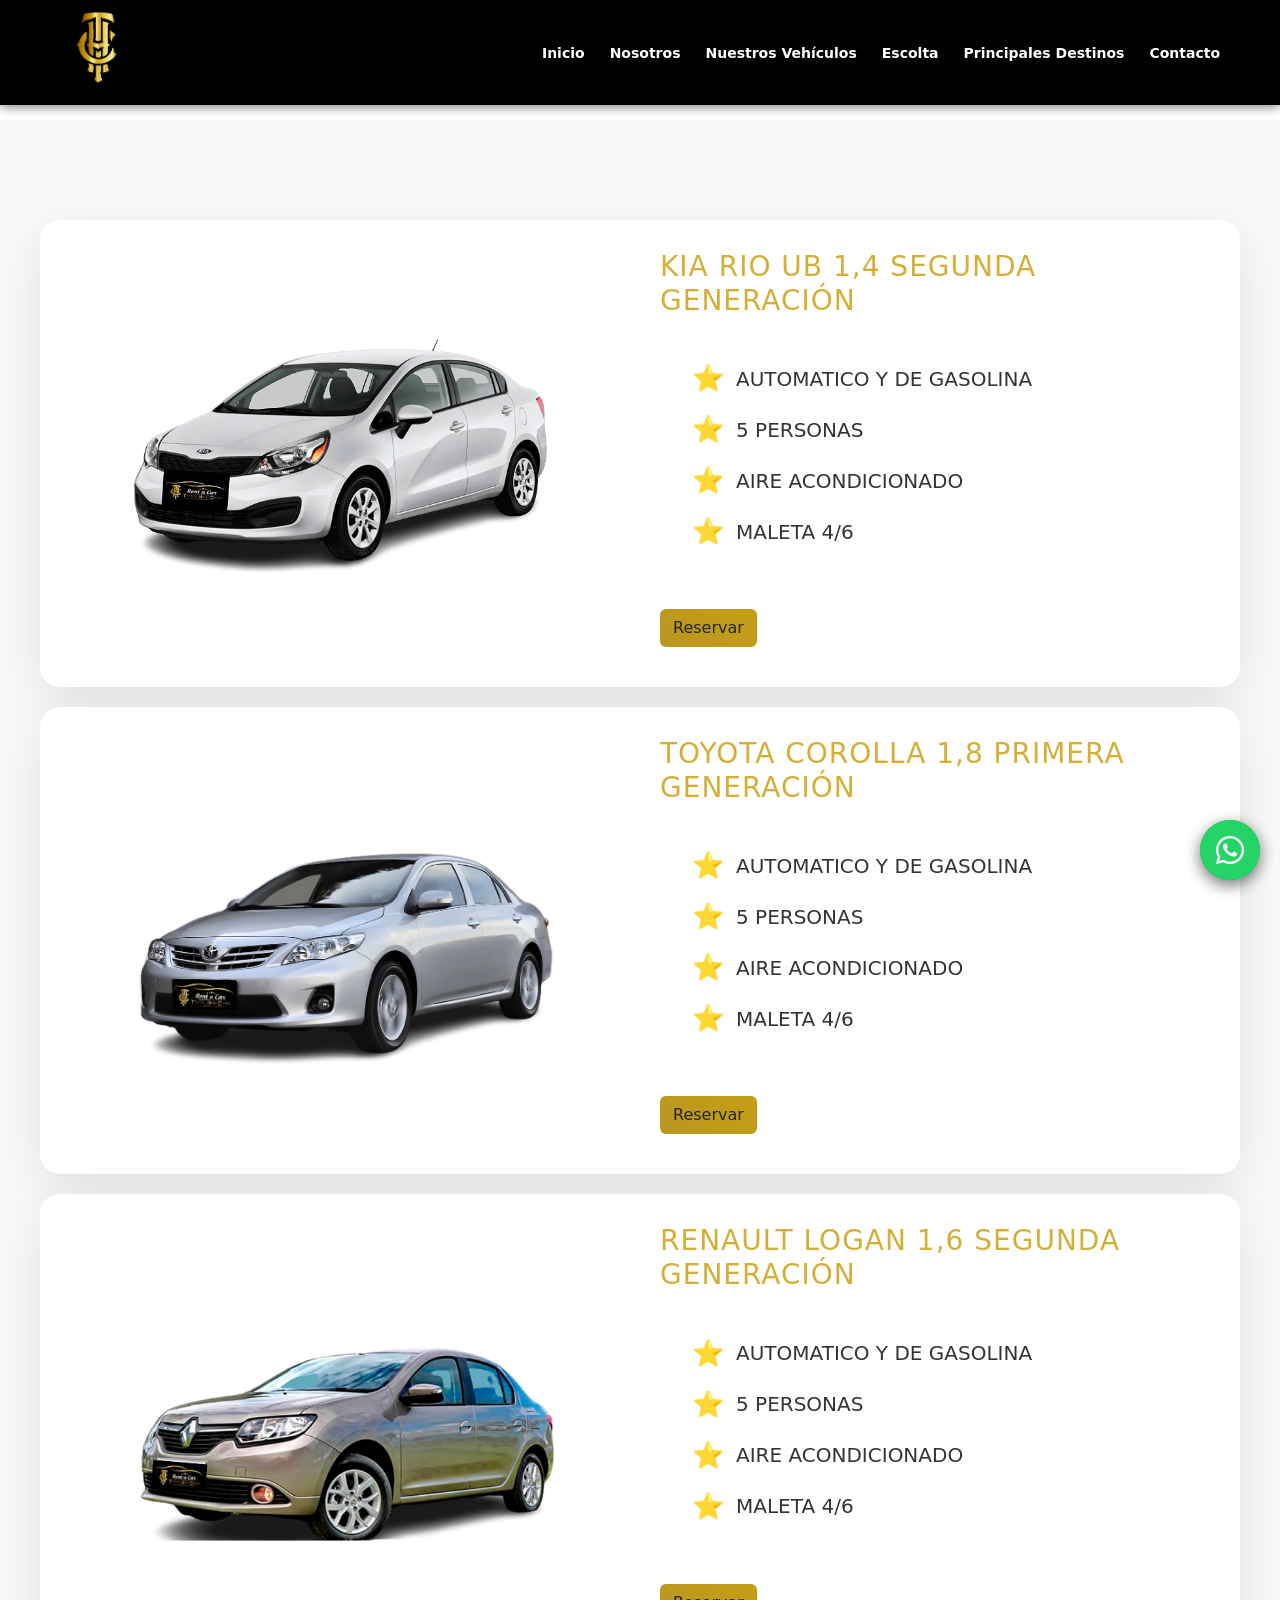
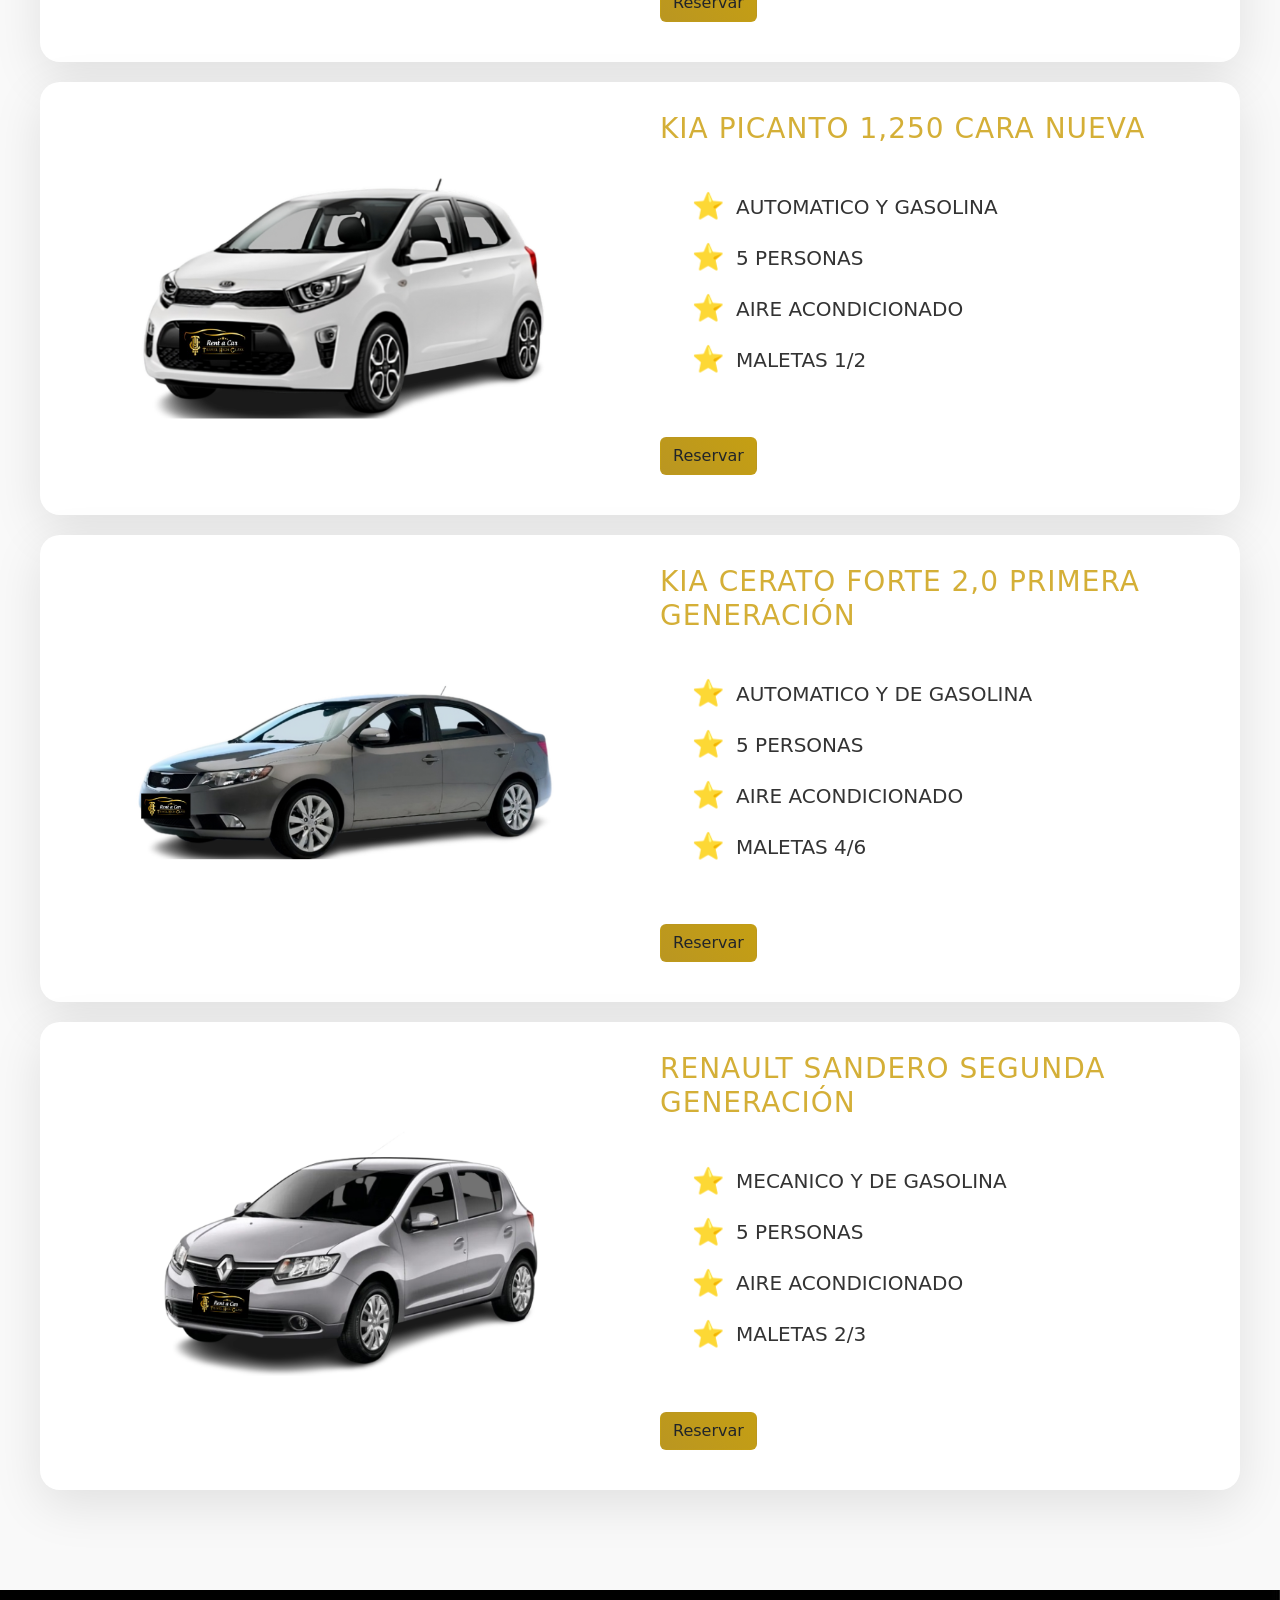
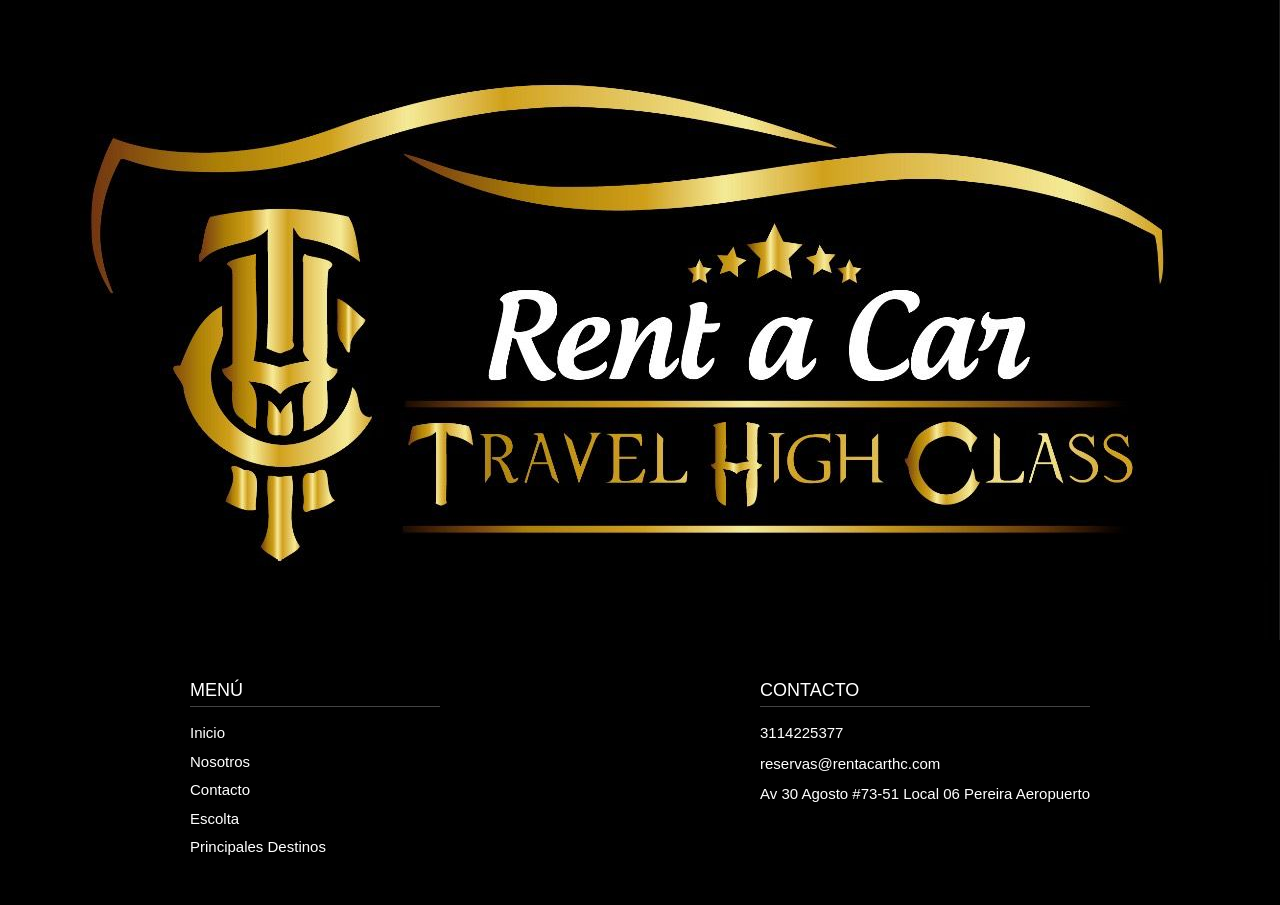
<file: vehiculosgamamedia.html>
<!DOCTYPE html>
<html lang="en">

<head>
    <meta charset="UTF-8">
    <meta name="viewport" content="width=device-width, initial-scale=1.0">
    <link rel="stylesheet" href="/css/nosotros.css">
    <link rel="stylesheet" href="/css/estilo.css">
    <link rel="stylesheet" href="/css/estilocarros.css">
    <link href="https://cdn.jsdelivr.net/npm/bootstrap@5.3.0/dist/css/bootstrap.min.css" rel="stylesheet">
    <link href="https://cdn.jsdelivr.net/npm/bootstrap-icons/font/bootstrap-icons.css" rel="stylesheet">
    <link rel="preconnect" href="https://fonts.googleapis.com">
    <link rel="preconnect" href="https://fonts.gstatic.com" crossorigin>
    <link rel="stylesheet" href="https://cdnjs.cloudflare.com/ajax/libs/font-awesome/6.5.0/css/all.min.css">
    <link
        href="https://fonts.googleapis.com/css2?family=Birthstone&family=Fleur+De+Leah&family=Mea+Culpa&family=Noto+Serif+Display:ital,wght@0,100..900;1,100..900&display=swap"
        rel="stylesheet">

    <title>ALQUILER DE CARROS PEREIRA</title>
</head>

<body>
    <nav class="fondo_negro"> <!--barra de navegacion desde el inicio de la pagina-->
        <div class="contenedor">

            <div class="logo">
                <img src="img/logo_rentacar.png" alt="Alquiler de Carros">
            </div>
            <ul class="menu" id="menu">
                <li><a href="index.html">Inicio</a></li>
                <li><a href="nosotros.html">Nosotros</a></li>
                <li><a href="nuestrosvehiculos.html">Nuestros Vehículos</a></li>
                <li><a href="escolta.html">Escolta</a></li>
                <li><a href="principalesdestinos.html">Principales Destinos</a></li>
                <li><a href="contacto.html">Contacto</a></li>
            </ul>
            <div class="hamburguesa" id="btnMenu"> <!-- hamburguesa para el menu responsive -->
                ☰
            </div>
        </div>
    </nav>
    <br>
    <br>
    <br>
    <br>
    <br>
    <section class="vehiculos">

        <div class="vehiculo-card">


            <div class="vehiculo-img">
                <img src="img/carromediagama1.png" alt="Vehículo">
            </div>


            <div class="vehiculo-info">
                <h2>KIA RIO UB 1,4 SEGUNDA GENERACIÓN </h2>
                <ul>
                    <li>AUTOMATICO Y DE GASOLINA</li>
                    <li>5 PERSONAS</li>
                    <li>AIRE ACONDICIONADO</li>
                    <li>MALETA 4/6</li>
                </ul>
                <a href="https://wa.me/573114225377?text=Hola%20quiero%20reservar" target="_blank">
                    <button class="btn">Reservar</button>
                </a>
            </div>

        </div>
        <div class="vehiculo-card">


            <div class="vehiculo-img">
                <img src="img/carromediagama2.png" alt="Vehículo">
            </div>


            <div class="vehiculo-info">
                <h2>TOYOTA COROLLA 1,8
                    PRIMERA GENERACIÓN</h2>

                <ul>
                    <li>AUTOMATICO Y DE GASOLINA</li>
                    <li>5 PERSONAS</li>
                    <li>AIRE ACONDICIONADO</li>
                    <li>MALETA 4/6</li>
                </ul>

                <a href="https://wa.me/573114225377?text=Hola%20quiero%20reservar" target="_blank">
                    <button class="btn">Reservar</button>
                </a>
            </div>

        </div>
        <div class="vehiculo-card">

            <div class="vehiculo-img">
                <img src="img/carromediagama3.png" alt="Vehículo">
            </div>


            <div class="vehiculo-info">
                <h2>RENAULT LOGAN 1,6
                    SEGUNDA GENERACIÓN</h2>

                <ul>
                    <li>AUTOMATICO Y DE GASOLINA</li>
                    <li>5 PERSONAS</li>
                    <li>AIRE ACONDICIONADO</li>
                    <li>MALETA 4/6</li>
                </ul>

                <a href="https://wa.me/573114225377?text=Hola%20quiero%20reservar" target="_blank">
                    <button class="btn">Reservar</button>
                </a>
            </div>

        </div>
        <div class="vehiculo-card">


            <div class="vehiculo-img">
                <img src="img/carromediagama4.png" alt="Vehículo">
            </div>


            <div class="vehiculo-info">
                <h2>KIA PICANTO 1,250 CARA NUEVA</h2>

                <ul>
                    <li>AUTOMATICO Y GASOLINA</li>
                    <li>5 PERSONAS</li>
                    <li>AIRE ACONDICIONADO</li>
                    <li>MALETAS 1/2</li>
                </ul>

                <a href="https://wa.me/573114225377?text=Hola%20quiero%20reservar" target="_blank">
                    <button class="btn">Reservar</button>
                </a>
            </div>
        </div>
        <div class="vehiculo-card">


            <div class="vehiculo-img">
                <img src="img/carromediagama5.png" alt="Vehículo">
            </div>


            <div class="vehiculo-info">
                <h2>KIA CERATO FORTE 2,0
                    PRIMERA GENERACIÓN</h2>

                <ul>
                    <li>AUTOMATICO Y DE GASOLINA</li>
                    <li>5 PERSONAS</li>
                    <li>AIRE ACONDICIONADO</li>
                    <li>MALETAS 4/6</li>
                </ul>

                <a href="https://wa.me/573114225377?text=Hola%20quiero%20reservar" target="_blank">
                    <button class="btn">Reservar</button>
                </a>
            </div>
        </div>
        <div class="vehiculo-card">


            <div class="vehiculo-img">
                <img src="img/carromediagama6.png" alt="Vehículo">
            </div>


            <div class="vehiculo-info">
                <h2>RENAULT SANDERO
                    SEGUNDA GENERACIÓN</h2>

                <ul>
                    <li>MECANICO Y DE GASOLINA</li>
                    <li>5 PERSONAS</li>
                    <li>AIRE ACONDICIONADO</li>
                    <li>MALETAS 2/3</li>
                </ul>

                <a href="https://wa.me/573114225377?text=Hola%20quiero%20reservar" target="_blank">
                    <button class="btn">Reservar</button>
                </a>
            </div>
        </div>
    </section>

    <section class="imagen-full">
        <img src="img/banner-abajo.jpeg" alt="Imagen grande">
    </section>
    <a href="https://wa.me/3114225377?text=Hola%20quiero%20más%20información" class="whatsapp-float" target="_blank">
        <i class="fa-brands fa-whatsapp"></i>
    </a>

    <a href="https://wa.me/3114225377?text=Hola%20quiero%20más%20información" class="whatsapp-float" target="_blank">
        <i class="fa-brands fa-whatsapp"></i>
    </a>
    <script src="js/script.js"></script>
</body>
<footer class="footer">

    <div class="footer-container">

        <div class="footer-col">
            <h3>MENÚ</h3>
            <a href="index.html">Inicio</a>
            <a href="nosotros.html">Nosotros</a>
            <a href="contacto.html">Contacto</a>
            <a href="escolta.html">Escolta</a>
            <a href="principalesdestinos.html">Principales Destinos</a>

        </div>
        <div class="footer-col">
            <h3>CONTACTO</h3>
            <p>3114225377</p>
            <p>reservas@rentacarthc.com</p>
            <p>Av 30 Agosto #73-51 Local 06 Pereira Aeropuerto</p>
        </div>

    </div>

</footer>

</html>
</file>
<file: css/nosotros.css>
* {
    box-sizing: border-box;
}

body {
    margin: 0;
    font-family: Arial, sans-serif;
    background: #000;
}


.nosotros-banner {
    width: 100%;
    height: clamp(300px, 60vh, 600px);
    display: flex;
    align-items: center;
    justify-content: center;
    background-image: url("../img/banner2-camioneta.png");
    background-size: cover;
    background-position: center;
    background-repeat: no-repeat;
    position: relative;
}

.nosotros-banner::before {
    content: "";
    position: absolute;
    inset: 0;
    background: rgba(0, 0, 0, 0.5);
}

.titulo-nosotros {
    position: relative;
    color: #fff;
    font-size: clamp(50px, 8vw, 110px);
    font-weight: bold;
    text-align: center;
    letter-spacing: 4px;
    text-shadow: 2px 2px 20px rgba(0, 0, 0, 0.8);
}

.seccionfinal {
    width: 100%;
    padding: 80px 20px;
    background: linear-gradient(180deg, #a28c1e 0%, #000 100%);
    color: #ffffff;
}
.seccion {
    width: 100%;
    padding: 80px 20px;
}

.negro {
    background: linear-gradient(180deg, #000 0%, #111 100%);
    color: #fff;
}

.contenedor {
    max-width: 1200px;
    margin: auto;

    display: flex;
    align-items: center;
    justify-content: space-between;
    gap: 60px;
}


.contenedor.reverse {
    flex-direction: row-reverse;
}


.texto {
    flex: 1;
}

.texto h2 {
    font-size: clamp(36px, 5vw, 64px);
    margin-bottom: 20px;
    position: relative;
}


.texto h2::after {
    content: "";
    width: 60px;
    height: 4px;
    background: #d3b025;
    display: block;
    margin-top: 10px;
}

.texto p {
    font-size: clamp(16px, 2vw, 20px);
    line-height: 1.7;
    color: #ccc;
}


.imagen {
    flex: 1;
    text-align: center;
}

.imagen img {
    width: 100%;
    max-width: 380px;
    height: auto;

    filter: drop-shadow(0 20px 30px rgba(0, 0, 0, 0.6));
    transition: transform 0.4s ease;
}


.imagen img:hover {
    transform: translateY(-10px) scale(1.03);
}


@media (max-width: 768px) {
    .contenedor {
        flex-direction: column;
        text-align: center;
    }

    .contenedor.reverse {
        flex-direction: column;
    }

    .texto h2::after {
        margin: 10px auto;
    }

    .imagen img {
        max-width: 260px;
    }
}
</file>
<file: css/estilo.css>
body {
  padding-top: 80px;
  overflow-x: hidden;
}


.fondo_negro {
  background: black;
  width: 100%;
  position: fixed;
  top: 0;
  left: 0;
  z-index: 1000;
  box-shadow: 0 2px 10px rgba(0, 0, 0, 0.5);
}

/* Contenedor */
.contenedor {
  max-width: 1200px;
  margin: 0 auto;
  display: flex;
  align-items: center;
  justify-content: space-between;
  padding: 10px 20px;
}

/*--------------------------------------------------------------------------------------------------------------------------------*/
/* Logo pegado a la izquierda */
.logo img {
  width: 80px;
  height: auto;
  display: block;
  padding-bottom: 10px;
}

/* Menú */
.menu {
  list-style: none;
  display: flex;
  gap: 25px;
  margin: 0;
  padding: 0;
  transition: max-height 0.4s ease;
}


.menu.activo {
  max-height: 1000px;
}

/*Links o indices de la barra*/
.menu li a {
  color: white;
  text-decoration: none;
  font-weight: bold;
  font-size: 14px;
  position: relative;
  padding-bottom: 5px;

}

/*Línea blanca animada*/
.menu li a::after {
  content: "";
  position: absolute;
  left: 0;
  bottom: -2px;
  width: 0;
  height: 2px;
  background: white;
  transition: width 0.3s ease;
}

.menu li a:hover::after {
  width: 100%;
}

.menu li a:hover::after,
.menu li a.active::after {
  width: 100%;
}

/*boton hamburguesa*/
.hamburguesa {
  display: none;
  font-size: 28px;
  cursor: pointer;

}

.hamburguesa {
  display: none;
  font-size: 28px;
  color: white;
  cursor: pointer;
}

/*transicion pequeña */
.menu {
  transition: max-height 0.4s ease;
}

/*-----------------------------------------------------------------------------------------------------------*/
/*parte del banner*/

.banner {
  position: relative;
  height: 90vh;
  overflow: hidden;
  color: white;

  display: flex;
  justify-content: center;
  align-items: center;
  text-align: center;
}

/* CONTENEDOR DE FRAGMENTOS */
.fragmentos {
  position: absolute;
  width: 100%;
  height: 100%;
  display: flex;
}

/* CADA FRAGMENTO */
.fragmentos span {
  flex: 1;
  background: url("../img/prado-banner.png") no-repeat;
  background-size: cover;
  background-position: center;
  animation: fragmentar 1.5s ease forwards;
}

/*el momento cuando se dividen la imagen en 4*/
.fragmentos span:nth-child(1) {
  background-position: 0% center;
  animation-delay: 0s;
}

.fragmentos span:nth-child(2) {
  background-position: 33% center;
  animation-delay: 0.2s;
}

.fragmentos span:nth-child(3) {
  background-position: 66% center;
  animation-delay: 0.4s;
}

.fragmentos span:nth-child(4) {
  background-position: 100% center;
  animation-delay: 0.6s;
}

/* animacion */
@keyframes fragmentar {
  0% {
    transform: translateY(-100%);
    opacity: 0;
  }

  100% {
    transform: translateY(0);
    opacity: 1;
  }
}

/* OSCURECER */
.banner::after {
  content: "";
  position: absolute;
  width: 100%;
  height: 100%;
  background: rgba(0, 0, 0, 0.5);
}

/* CONTENIDO */
.banner-contenido {
  position: relative;
  z-index: 2;
}

.banner-contenido h1 {
  font-size: 60px;
}

.banner-contenido h2 {
  font-size: 28px;
}

.banner-contenido p {
  font-size: 18px;
  margin-bottom: 20px;
}

/* BOTÓN */
.btn-banner {
  padding: 12px 25px;
  background: white;
  color: black;
  text-decoration: none;
  font-weight: bold;
}

/*--------------------------------------------------------------------------------------------------------------------------------*/
/* ===== SECCIÓN ===== */
.carros {
  padding: 40px 20px;
  text-align: center;
}

.titulo {
  font-size: 80px;
  margin-bottom: 30px;
  font-family: 'Birthstone', cursive;
  background-color: rgb(27, 26, 26);
  color: white;
  text-shadow: #FFD700;
  border-radius: 10px;
}

/* ===== CONTENEDOR ===== */
.contenedor-cards {
  display: flex;
  flex-wrap: wrap;
  justify-content: center;
  /* centrado en PC */
  gap: 25px;
  max-width: 1200px;
  margin: 0 auto;
}

.card {
  width: 380px;
  /* tamaño ideal (no pequeñas) */
  background: white;
  border-radius: 50px;
  /* bordes redondos */
  overflow: hidden;
  box-shadow: 0 10px 25px rgba(0, 0, 0, 0.2);
  transition: transform 0.3s ease, box-shadow 0.3s ease;
}


/* HOVER */
.card:hover {
  transform: translateY(-10px);
  box-shadow: 0 15px 35px rgba(0, 0, 0, 0.3);
}

/* IMAGEN */
.card img {
  width: 100%;
  height: 220px;
  object-fit: contain;
  background: #f5f5f5;
  /* 👈 fondo bonito */
  padding: 10px;
}

/* TEXTO */
.card h3 {
  margin: 15px 0 5px;
  font-size: 20px;
}

.card p {
  color: gray;
  margin-bottom: 15px;
}

/* BOTÓN */
.card button {
  margin-bottom: 20px;
  padding: 10px 20px;
  background: rgb(0, 0, 0);
  color: white;
  border: none;
  border-radius: 10px;
  cursor: pointer;
  transition: 0.3s;
}

.card button:hover {
  background: goldenrod;
}

/*-----------------------------------------------------------------------------------------------------------*/
/* ===== SECCIÓN ===== */
.requisitos {
  padding: 60px 20px;
}

/* CONTENEDOR */
.contenedor-requisitos {
  display: flex;
  align-items: center;
  justify-content: center;
  gap: 40px;
  max-width: 1400px;
  margin: 0 auto;
}

/* IMAGEN */
.req-img img {
  width: 100%;
  max-width: 600px;
  border-radius: 20px;
}

/* TEXTO */
.req-texto {
  max-width: 500px;
}

.req-texto h2 {
  margin-bottom: 20px;
  font-size: 28px;
}

.item {
  display: flex;
  align-items: center;
  gap: 10px;
  margin-bottom: 15px;
}

.icono {
  flex-shrink: 0;
  width: 25px;
  display: flex;
  justify-content: center;
  align-items: center;
  font-size: 20px;
  color: rgb(201, 124, 124);
}

.item p {
  margin: 0;
  font-size: 16px;
}


.boton-info {
  margin-top: 25px;
}

.btn-ver-mas {
  display: inline-block;
  padding: 10px 22px;
  background: rgb(176, 143, 46);
  color: #fff;
  text-decoration: none;
  border-radius: 8px;
  font-size: 15px;
  transition: all 0.3s ease;
}

.btn-ver-mas:hover {
  background: rgb(206, 104, 60);
  transform: translateY(-2px);
}

/*-------------------------------------------------------------------------------------------------------------------- */


.icono {
  width: 50px;
  height: 50px;
  background: linear-gradient(135deg, #FFD700, #FFA500);
  border-radius: 50%;
  display: flex;
  align-items: center;
  justify-content: center;
  color: white;
  font-size: 24px;
  box-shadow: 0 0 10px rgba(255, 215, 0, 0.7);
  transform: scale(0);
  animation: aparecer 0.5s ease forwards;
}

.item {
  display: flex;
  align-items: center;
  gap: 15px;
  margin-bottom: 15px;
}

@keyframes aparecer {
  to {
    transform: scale(1);
  }
}

.req-img {
  flex: 1;
  display: flex;
  justify-content: center;
}

.req-img img {
  width: 100%;
  max-width: 600px;
  height: auto;
  border-radius: 20px;
}

.req-texto {
  display: flex;
  flex-direction: column;
  justify-content: center;
}

/*-----------------------------------------------------------------------------------------------------------*/
* {
  box-sizing: border-box;
}

html,
body {
  margin: 0;
  padding: 0;
}

.mapa-wrapper {
  width: 100%;
}

.birthstone-regular {
  font-family: "Birthstone", cursive;
  font-weight: 400;
  font-style: normal;
}



.mapa-container {
  width: 100%;
  height: clamp(300px, 60vh, 600px);
  /* 🔥 altura flexible inteligente */
  box-shadow: 0 8px 20px rgba(255, 0, 0, 0.25);
  /* 🌫️ sombra */
  border-radius: 10px;
  /* esquinas suaves */
}

.mapa-container iframe {
  width: 100%;
  height: 100%;
  border: 0;
  display: block;
}

/*-----------------------------------------------------------------------------------------------------------*/
.imagen-full {
  width: 100%;
}

.imagen-full img {
  width: 100%;
  height: auto;
  /* 🔥 clave para responsividad real */
  display: block;
  object-fit: cover;
  max-height: 80vh;
  /* evita que sea demasiado grande en PC */
}

/*-----------------------------------------------------------------------------------------------------------*/

.whatsapp-float {
  position: fixed;
  bottom: 20px;
  right: 20px;

  width: 60px;
  height: 60px;

  background-color: #25D366;
  color: white;

  border-radius: 50%;
  display: flex;
  align-items: center;
  justify-content: center;

  font-size: 32px;

  box-shadow: 0 5px 15px rgba(0, 0, 0, 0.3);
  z-index: 1000;

  text-decoration: none;
}

.whatsapp-float:hover {
  transform: scale(1.1);
  transition: 0.2s ease;
}

/*-----------------------------------------------------------------------------------------------------------*/
/* ===== PIE DE PAGINA===== */
.footer {
  background: #000;
  color: #fff;
  padding: 40px 20px;
  font-family: Arial, sans-serif;
}

.footer-container {
  display: flex;
  justify-content: space-around;
  flex-wrap: wrap;
  gap: 20px;
  max-width: 1200px;
  margin: auto;
}

.footer-col {
  min-width: 250px;
}

.footer-col h3 {
  margin-bottom: 15px;
  font-size: 18px;
  border-bottom: 1px solid #444;
  padding-bottom: 5px;
}

.footer-col a {
  display: block;
  color: #fff;
  text-decoration: none;
  margin: 6px 0;
  font-size: 15px;
}

.footer-col a:hover {
  color: #aaa;
}

.footer-col p {
  margin: 8px 0;
  font-size: 15px;
}

/* 📱 Responsive */
@media (max-width: 768px) {
  .footer-container {
    flex-direction: column;
    text-align: center;
  }
}


















@media (max-width: 768px) {

  .contenedor {
    position: relative;
    flex-direction: column;
    align-items: flex-start;
  }

  .hamburguesa {
    display: block;
    position: absolute;
    right: 20px;
    top: 15px;
  }

  .menu {
    flex-direction: column;
    width: 100%;
    max-height: 0;
    overflow: hidden;
    gap: 0;
    background: black;
  }

  .menu.activo {
    max-height: 400px;

  }

  .menu li {
    width: 100%;
  }

  .menu li a {
    display: block;
    width: 100%;
    padding: 12px 0;

  }

  .banner-bg {
    animation: none;
    clip-path: none;
  }

  .banner {
    height: 60vh;
  }

  .banner-contenido h1 {
    font-size: 35px;
  }

  .banner-contenido h2 {
    font-size: 18px;
  }

  .banner-contenido p {
    font-size: 14px;
  }



  .contenedor-cards {
    gap: 15px;
    padding: 0 10px;
  }

  .card {
    width: 100%;
    /* 👈 ocupa todo el ancho */
    border-radius: 15px;
  }



  .contenedor-requisitos {
    flex-direction: column;
    /* 👈 se ponen uno debajo del otro */
    text-align: center;

  }

  .req-texto {
    max-width: 100%;
  }

  .item {
    justify-content: center;
  }



  .contenedor-requisitos {
    flex-direction: column;
    text-align: center;
    gap: 25px;
    /* 👈 mejor separación */
    padding: 30px 15px;
  }

  .req-img,
  .req-texto {
    flex: 1 1 100%;
    max-width: 100%;
  }

  .req-img img {
    max-width: 90%;
    margin: 0 auto;
  }

  .item {
    justify-content: center;
  }

  .imagen-full img {
    max-height: 50vh;
  }
}
</file>
<file: css/estilocarros.css>
/* SECCIÓN VEHÍCULOS */
.vehiculos {
  padding: 80px 20px;
  background: #f9f9f9;
}

.vehiculo-card {
  width: 100%;
  max-width: 1200px;
  margin: 20px auto;
  display: flex;
  flex-wrap: wrap;
  gap: 40px;
   background-color: #ffffff;
  padding: 30px;
  border-radius: 20px;
  box-shadow: 0 15px 50px rgba(0, 0, 0, 0.1);
  transition: transform 0.3s ease, box-shadow 0.3s ease;
}

.vehiculo-card:hover {
  transform: translateY(-5px);
  box-shadow: 0 15px 50px rgba(0, 0, 0, 0.15);
}

.vehiculo-img {
  flex: 1 1 400px;
  display: flex;
  justify-content: center;
  align-items: center;
  background-color: #ffffff;
  border-radius: 15px;
  
}

.vehiculo-img img {
  width: 100%;
  max-width: 450px;
  height: auto;
  border-radius: 15px;
  border: none;
}


.vehiculo-info {
  flex: 1 1 400px;
  color: #333;
  display: flex;
  flex-direction: column;
  justify-content: center;
}

.vehiculo-info h2 {
  font-size: 28px;
  margin-bottom: 20px;
  color: #d4af37;
  letter-spacing: 1px;
  line-height: 1.2;
  word-wrap: break-word;
  overflow-wrap: break-word;
}

.vehiculo-info ul {
  margin-top: 10px;
}


.vehiculo-info li {
  margin: 12px 0;
  font-size: 20px;
  display: flex;
  align-items: center;
}

.vehiculo-info li::before {
  content: '⭐';
  color: #000000;
  margin-right: 12px;
  font-size: 26px;
}

.btn {
  margin-top: 30px;
  margin-bottom: 10px; 
  padding: 14px 30px;
  background: linear-gradient(45deg, #ba9621, #c59f13);
  border: none;
  color: black;
  font-weight: bold;
  border-radius: 25px;
  cursor: pointer;
  transition: transform 0.3s, box-shadow 0.3s;

  align-self: center;
}


@keyframes slideUp {
  0% {
    opacity: 0;
    transform: translateY(50px);
  }

  100% {
    opacity: 1;
    transform: translateY(0);
  }
}


.vehiculo-card {
  opacity: 0;
  animation: slideUp 0.8s ease forwards;
}

.vehiculo-card:nth-child(1) {
  animation-delay: 0.2s;
}

.vehiculo-card:nth-child(2) {
  animation-delay: 0.4s;
}

.vehiculo-card:nth-child(3) {
  animation-delay: 0.6s;
}

.vehiculo-card:nth-child(4) {
  animation-delay: 0.8s;
}



@media (max-width: 1024px) {
  .vehiculo-card {
    flex-direction: column;
    align-items: center;
    text-align: center;
  }

  .vehiculo-info {
    align-items: center;
  }

  .vehiculo-info h2 {
    font-size: 24px;
  }

  .btn {
    align-self: center;
  }
}


@media (max-width: 600px) {
  .vehiculo-card {
    padding: 20px;
    gap: 20px;
  }

  .vehiculo-info h2 {
    font-size: 20px;
    text-align: center;
  }

  .vehiculo-info li {
    font-size: 16px;
  }

  .btn {
    width: 100%;
    padding: 12px;
  }
}
</file>
<file: css/escolta.css>
/* RESET */
* {
    margin: 0;
    padding: 0;
    box-sizing: border-box;
}

@keyframes fadeInUp {
    from {
        opacity: 0;
        transform: translateY(50px);
    }

    to {
        opacity: 1;
        transform: translateY(0);
    }
}

/* BANNER */
/* RESET */
* {
    margin: 0;
    padding: 0;
    box-sizing: border-box;
}

/* BANNER */
.escolta-banner {
    width: 100%;
    height: clamp(300px, 60vh, 600px);
    display: flex;
    align-items: center;
    justify-content: center;
    background-image: url("../img/escolta-foto.jpg");
    background-size: cover;
    background-position: center;
    background-repeat: no-repeat;
    position: relative;
    animation: fadeInUp 1s ease;
}

/* CAPA OSCURA */
.escolta-banner::before {
    content: "";
    position: absolute;
    top: 0;
    left: 0;
    width: 100%;
    height: 100%;
    background: rgba(0, 0, 0, 0.6);
}

.subtitulo-escolta::after {
    content: "";
    display: block;
    width: 60px;
    height: 2px;
    background: #f1c40f;
    margin: 10px auto 0;
}

/* CONTENIDO */
.contenido-banner {
    position: relative;
    text-align: center;
    z-index: 2;
}

/* SUBTÍTULO */
.subtitulo-escolta {
    color: #f1c40f;
    font-size: 0.85rem;
    letter-spacing: 4px;
    text-transform: uppercase;
    margin-bottom: 10px;
    opacity: 0.9;
}

/* TÍTULO */
.titulo-escolta {
    color: #ffffff;
    font-size: 3rem;
    font-weight: bold;
}

/* SECCIÓN PRINCIPAL */
#seccion-escolta {
    background: #ffffff;
    padding: 60px 20px;
}

.contenedor-escolta {
    max-width: 1200px;
    margin: auto;
    display: flex;
    align-items: center;
    justify-content: space-between;
    gap: 40px;
}

/* TEXTO */
.info-escolta {
    flex: 1;
    color: #000000;
}

.logo-escolta {
    display: flex;
    align-items: center;
    gap: 15px;
    margin-bottom: 20px;
}

.logo-escolta img {
    width: 60px;
    height: 60px;
}

.logo-escolta h2 {
    font-size: 1.8rem;
    color: #f1c40f;
}

.info-escolta p {
    margin-bottom: 15px;
    line-height: 1.6;
    font-size: 1rem;
}

/* IMAGEN */
.imagen-escolta {
    flex: 1;
    text-align: center;
}

.imagen-escolta img {
    width: 100%;
    max-width: 400px;
    border-radius: 15px;
    box-shadow: 0px 10px 25px rgba(0, 0, 0, 0.5);
}

/* ================= SERVICIOS ESCOLTA ================= */

#servicios-escolta {
    background: #0d0d0d;
    padding: 50px 20px;
    color: #fff;
    text-align: center;
}

.titulo-servicios {
    font-size: 2rem;
    margin-bottom: 30px;
    color: #f1c40f;
}

/* LISTA */
#servicios-escolta .lista-servicios {
    list-style: none;
    max-width: 800px;
    margin: auto;
    padding: 0;
}

/* ITEMS */
#servicios-escolta .lista-servicios li {
    display: flex;
    align-items: center;
    gap: 15px;
    background: #1a1a1a;
    margin-bottom: 15px;
    padding: 15px 20px;
    border-radius: 10px;
    transition: all 0.3s ease;
    text-align: left;
}

/* HOVER */
#servicios-escolta .lista-servicios li:hover {
    transform: translateX(10px);
    background: #222;
}

/* ICONOS (FIX 🔥) */
#servicios-escolta .icono {
    display: inline-block;
    font-size: 1.5rem;
    min-width: 30px;
    text-align: center;
    flex-shrink: 0;
}

/* RESPONSIVE */
@media (max-width: 768px) {
    .contenedor-escolta {
        flex-direction: column;
        text-align: center;
    }

    .logo-escolta {
        justify-content: center;
    }

    .titulo-escolta {
        font-size: 2rem;
    }

    .subtitulo-escolta {
        font-size: 0.7rem;
    }

    #servicios-escolta .lista-servicios li {
        font-size: 0.95rem;
    }
}

/*-------------------------------------------------------------------------------------------------------------------*/

/*diseño requisitos.html*/

.tener-cuenta {
    padding: 120px 20px 60px;
    /* 👈 espacio arriba por navbar */
    background: #f9f9f9;
}

/* CONTENEDOR */
.contenedor-cuenta {
    display: flex;
    align-items: stretch;
    /* 👈 iguala alturas */
    justify-content: center;
    gap: 40px;
    max-width: 1400px;
    margin: 0 auto;
}

/* IMAGEN */
.cuenta-img {
    flex: 1;
    display: flex;
}

.cuenta-img img {
    width: 100%;
    height: 100%;
    /* 👈 misma altura que cajas */
    object-fit: cover;
    /* 👈 no se deforma */
    border-radius: 20px;
    box-shadow: 0 10px 25px rgba(0, 0, 0, 0.1);
}

/* TEXTO */
.cuenta-texto {
    flex: 1;
    max-width: 600px;
}

.cuenta-texto h2 {
    margin-bottom: 20px;
    font-size: 28px;
}

/* CAJAS */
.caja {
    background: #fff;
    padding: 25px 30px;
    border-radius: 15px;
    margin-bottom: 20px;
    box-shadow: 0 8px 20px rgba(0, 0, 0, 0.08);
    transition: 0.3s ease;
}

.caja:hover {
    transform: translateY(-5px);
}

/* HEADER */
.caja-header {
    display: flex;
    align-items: center;
    gap: 10px;
    margin-bottom: 8px;
}

/* ICONOS NEGROS */
.caja-header i {
    font-size: 20px;
    color: #000;
}

/* TEXTOS */
.caja h3 {
    margin: 0;
    font-size: 20px;
}

.caja p {
    margin: 0;
    font-size: 16px;
    line-height: 1.5;
}


/*seccion 2 de requisitos html*/

/* ================= SECCIÓN INFO AVANZADA ================= */

.seccion-info-avanzada {
    padding: 80px 20px;
    background: linear-gradient(135deg, #f1c40f, #ffe680);
    display: flex;
    justify-content: center;
}

/* CONTENEDOR */
.contenedor-info-avanzada {
    max-width: 900px;
    width: 100%;
    text-align: center;
}

/* TÍTULO */
.titulo-info-avanzada {
    margin-bottom: 30px;
    font-size: 2rem;
    color: #000;
}

/* TARJETA */
.tarjeta-info-avanzada {
    background: #ffffff;
    padding: 35px;
    border-radius: 20px;
    transition: all 0.4s ease;
    box-shadow: 0 10px 30px rgba(0, 0, 0, 0.1);
}

/* BLOQUES INTERNOS */
.bloque-info-avanzada {
    margin-bottom: 20px;
}

/* TITULOS */
.bloque-info-avanzada h3 {
    margin-bottom: 8px;
    font-size: 1.2rem;
}

/* TEXTO */
.bloque-info-avanzada p {
    font-size: 15px;
    line-height: 1.6;
}

.tarjeta-info-avanzada:hover {
    background: linear-gradient(135deg, #f1c40f, #000);
    color: #fff;
    transform: translateY(-8px);
}

/* ================= SECCIÓN INFO LATERAL ================= */

.seccion-info-lateral {
    padding: 80px 20px;
    background: #ffffff;
}

/* CONTENEDOR */
.contenedor-info-lateral {
    display: flex;
    align-items: stretch;
    justify-content: center;
    gap: 40px;
    max-width: 1400px;
    margin: 0 auto;
}

/* TEXTO */
.info-lateral-texto {
    flex: 1;
    max-width: 600px;
}

.info-lateral-texto h2 {
    margin-bottom: 20px;
    font-size: 28px;
}

/* BLOQUES */
.bloque-info {
    margin-bottom: 20px;
}

.bloque-info h3 {
    margin-bottom: 8px;
    font-size: 18px;
}

.bloque-info p {
    font-size: 15px;
    line-height: 1.6;
}

/* IMAGEN */
.info-lateral-img {
    flex: 1;
    display: flex;
}

.info-lateral-img img {
    width: 100%;
    height: 100%;
    object-fit: cover;
    border-radius: 20px;
    box-shadow: 0 10px 25px rgba(0, 0, 0, 0.1);
}


/* ================= SECCIÓN TARIFAS ================= */

.seccion-tarifas-final {
    padding: 80px 20px;
    background: linear-gradient(to bottom, #c1a01b, #d4af37, #000000);
    text-align: center;
}

/* CONTENEDOR */
.contenedor-tarifas-final {
    max-width: 1000px;
    margin: 0 auto;
}

/* TÍTULO */
.titulo-tarifas-final {
    font-size: 3.5rem;
    font-weight: bold;
    margin-bottom: 40px;
    color: #fff7f7;
    letter-spacing: 2px;

}

/* TARJETAS */
.tarjetas-tarifas-final {
    display: flex;
    justify-content: center;
    gap: 40px;
    flex-wrap: wrap;
}

/* TARJETA */
.tarjeta-tarifa-final {
    background: #ffffff;
    padding: 30px 40px;
    border-radius: 20px;
    width: 260px;
    box-shadow: 0 10px 25px rgba(0, 0, 0, 0.15);
    transition: 0.3s ease;
}

/* HOVER */
.tarjeta-tarifa-final:hover {
    transform: translateY(-10px);
}

/* TITULO TARJETA */
.tarjeta-tarifa-final h3 {
    margin-bottom: 15px;
    font-size: 1.5rem;
}

/* PRECIO */
.precio-final {
    font-size: 2.5rem;
    font-weight: bold;
    color: #d4af37;
    margin-bottom: 10px;
}

/* IVA */
.iva {
    font-size: 14px;
    color: #555;
}

/* RESPONSIVE */
@media (max-width: 768px) {
    .tarjetas-tarifas-final {
        flex-direction: column;
        align-items: center;
    }

    .tarjeta-tarifa-final {
        width: 90%;
    }
}

/* RESPONSIVE 🔥 */
@media (max-width: 768px) {
    .contenedor-info-lateral {
        flex-direction: column;
    }

    .info-lateral-img img {
        height: 300px;
    }

    .info-lateral-texto {
        max-width: 100%;
    }
}

/* RESPONSIVE */
@media (max-width: 768px) {
    .titulo-escolta {
        font-size: 2rem;
    }

    .subtitulo-escolta {
        font-size: 0.7rem;
    }

    .contenedor-cuenta {
        flex-direction: column;
    }

    .cuenta-img img {
        height: 300px;
    }

    .cuenta-texto {
        max-width: 100%;
    }

    .contenedor-escolta {
        flex-direction: column;
        text-align: center;
    }

    .logo-escolta {
        justify-content: center;
    }

    .titulo-escolta {
        font-size: 2rem;
    }

    .lista-servicios li {
        flex-direction: row;
        font-size: 0.95rem;
    }

    .tarjeta-info-avanzada {
        padding: 25px;
    }
}
</file>
<file: css/contactoformulario.css>
.formulario {
    padding: 80px 20px;
    background-color: #ffffff;
    text-align: center;
    color: white;
}

.formulario h2 {
    font-size: 48px;
    margin-bottom: 10px;
    letter-spacing: 2px;
}

.formulario p {
    color: #ddd;
    margin-bottom: 40px;
    font-size: 18px;
}


.form-container {
    display: flex;
    justify-content: center;
    padding: 0 10px;
}


.formulario iframe {
    border-radius: 20px;
    width: 100%;
    max-width: 950px;
    height: 750px;
    border: 2px solid rgba(255, 255, 255, 0.5);
    box-shadow: 0 20px 60px rgba(0, 0, 0, 0.7);
    transition: 0.3s;
}


@media (hover: hover) {
    .formulario iframe:hover {
        transform: scale(1.01);
        box-shadow: 0 25px 70px rgba(0, 0, 0, 0.3);
    }
}


.btn-formulario {
    margin-top: 30px;
    padding: 15px 40px;
    font-size: 16px;
    border: none;
    border-radius: 30px;
   
    color: black;
    cursor: pointer;
    transition: 0.3s;
}



@media (max-width: 600px) {

    .formulario h2 {
        font-size: 36px;
    }

    .formulario iframe {
        height: 700px;
    }
    .formulario {
        padding: 60px 15px;
    }

    .formulario h2 {
        font-size: 28px;
    }

    .formulario p {
        font-size: 15px;
    }

    .formulario iframe {
        height: 600px;
        border-radius: 15px;
    }

    .btn-formulario {
        width: 100%;
        padding: 14px;
        font-size: 15px;
    }
}
</file>
<file: css/infodestinos.css>
.destino {
    display: flex;
    align-items: center;
    gap: 40px;
    max-width: 1200px;
    margin: 80px auto;
    padding: 20px;
}


/* IMAGEN GRANDE */
.destino-img img {
    width: 500px;
    height: 350px;
    object-fit: cover;
    border-radius: 15px;
}

/* TEXTO */
.destino-texto {
    flex: 1;
}

.destino-texto h2 {
    font-size: 2rem;
    margin-bottom: 15px;
    color: #111;
}

.destino-texto p {
    font-size: 1.1rem;
    line-height: 1.8;
    color: #555;
    margin-bottom: 15px;
}

.extra-box {
    display: flex;
    align-items: center;
    gap: 40px;
    margin: 80px auto;
    padding: 40px;
    border-radius: 20px;
    background: #ffffff;
    box-shadow: 0 15px 40px rgba(0,0,0,0.12);
    max-width: 1100px;
    width: 90%;
}

/* IMAGEN GRANDE */
.extra-img img {
    width: 450px;
    height: 280px;
    object-fit: cover;
    border-radius: 15px;
}

/* CONTENIDO */
.extra-content {
    flex: 1;
}

.extra-content h3 {
    font-size: 2rem;
    margin-bottom: 15px;
    color: #111;
}

.extra-content p {
    font-size: 1.1rem;
    line-height: 1.8;
    color: #555;
    margin-bottom: 10px;
}

/* RESPONSIVE */
@media (max-width: 768px) {
    .extra-box {
        flex-direction: column;
        text-align: center;
        padding: 25px;
    }

    .extra-img img {
        width: 100%;
        height: auto;
    }
}

/* RESPONSIVE */
@media (max-width: 768px) {
    .extra-opcion {
        flex-direction: column;
        text-align: center;
    }

    .extra-img img {
        width: 100%;
    }
}

/* RESPONSIVE */
@media (max-width: 768px) {
    .destino {
        flex-direction: column;
        text-align: center;
    }

    .destino-img img {
        width: 100%;
        height: auto;
    }
}
</file>
<file: css/principalesdestinos.css>
/* SECCIÓN */
.destinos {
  padding: 80px 20px;
  background: #f9f9f9;
}

.titulo-destinos {
  text-align: center;
  font-size: 40px;
  margin-bottom: 50px;
  color: #d4af37;
  font-family: 'Playfair Display', serif;
}

/* CONTENEDOR */
.lista-destinos {
  display: flex;
  flex-direction: column;
  gap: 30px;
}

/* 🔥 CASILLA LARGA */
.destino-largo {
  position: relative;
  width: 100%;
  height: 320px;
  border-radius: 25px;
  overflow: hidden;

  background-size: cover;
  background-position: center;

  cursor: pointer;
  transition: transform 0.4s ease;
}

/* HOVER */
.destino-largo:hover {
  transform: scale(1.02);
}

.info-viajes {
  max-width: 900px;
  margin: 80px auto;
  padding: 20px;
  text-align: center;
  color: #f7f7f7;
  font-family: 'Segoe UI', sans-serif;
}

.info-viajes h2 {
  font-size: 2.5rem;
  margin-bottom: 20px;
  letter-spacing: 2px;
  color: #ffffff;
}

.info-viajes p {
  font-size: 1.1rem;
  line-height: 1.8;
  margin-bottom: 15px;
}

/* línea decorativa */
.info-viajes::after {
  content: "";
  display: block;
  width: 80px;
  height: 3px;
  background: gold;
  margin: 30px auto 0;
}

/* OVERLAY */
.overlay {
  position: absolute;
  inset: 0;
  background: linear-gradient(to right, rgba(0, 0, 0, 0.7), rgba(0, 0, 0, 0.2));
  display: flex;
  flex-direction: column;
  justify-content: center;
  padding: 40px;
  color: white;
  transition: 0.3s;
}

.destino-largo:hover .overlay {
  background: linear-gradient(to right, rgba(0, 0, 0, 0.5), rgba(0, 0, 0, 0.1));
}

/* TEXTO GRANDE 🔥 */
.overlay h3 {
  font-size: 48px;
  margin-bottom: 10px;
  font-family: 'Playfair Display', serif;
}

.overlay p {
  font-size: 22px;
  letter-spacing: 1px;
}

/* 🔥 BANNER PRINCIPALES DESTINOS */
.banner-destinos {
  width: 100%;
  height: 60vh;
  background-image: url("../img/banner-avion.jpg");
  background-size: cover;
  background-position: center;
  background-attachment: scroll;
  display: flex;
  align-items: center;
  justify-content: center;
  position: relative;
}

/* CAPA OSCURA */
.banner-destinos::before {
  content: "";
  position: absolute;
  inset: 0;
  background: rgba(0, 0, 0, 0.5);
}

/* CONTENIDO */
.contenido-banner {
  position: relative;
  text-align: center;
  color: white;
  padding: 20px;
  animation: fadeInUp 1s ease;
}

/* TITULO 🔥 */
.contenido-banner h1 {
  font-size: 60px;
  font-family: 'Playfair Display', serif;
  margin-bottom: 15px;
  letter-spacing: 2px;
}

/* SUBTITULO */
.contenido-banner p {
  font-size: 22px;
  max-width: 700px;
  margin: auto;
  line-height: 1.5;
}

/* ANIMACIÓN */
@keyframes fadeInUp {
  from {
    opacity: 0;
    transform: translateY(40px);
  }

  to {
    opacity: 1;
    transform: translateY(0);
  }
}

/* 📱 RESPONSIVE */
@media (max-width: 768px) {
  .contenido-banner h1 {
    font-size: 40px;
  }

  .contenido-banner p {
    font-size: 18px;
  }
}

/* 📱 RESPONSIVE */

/* tablet */
@media (max-width: 1024px) {
  .grid-destinos {
    grid-template-columns: repeat(2, 1fr);
  }
}

/* celular */
@media (max-width: 600px) {
  .grid-destinos {
    grid-template-columns: 1fr;
  }
}
</file>
